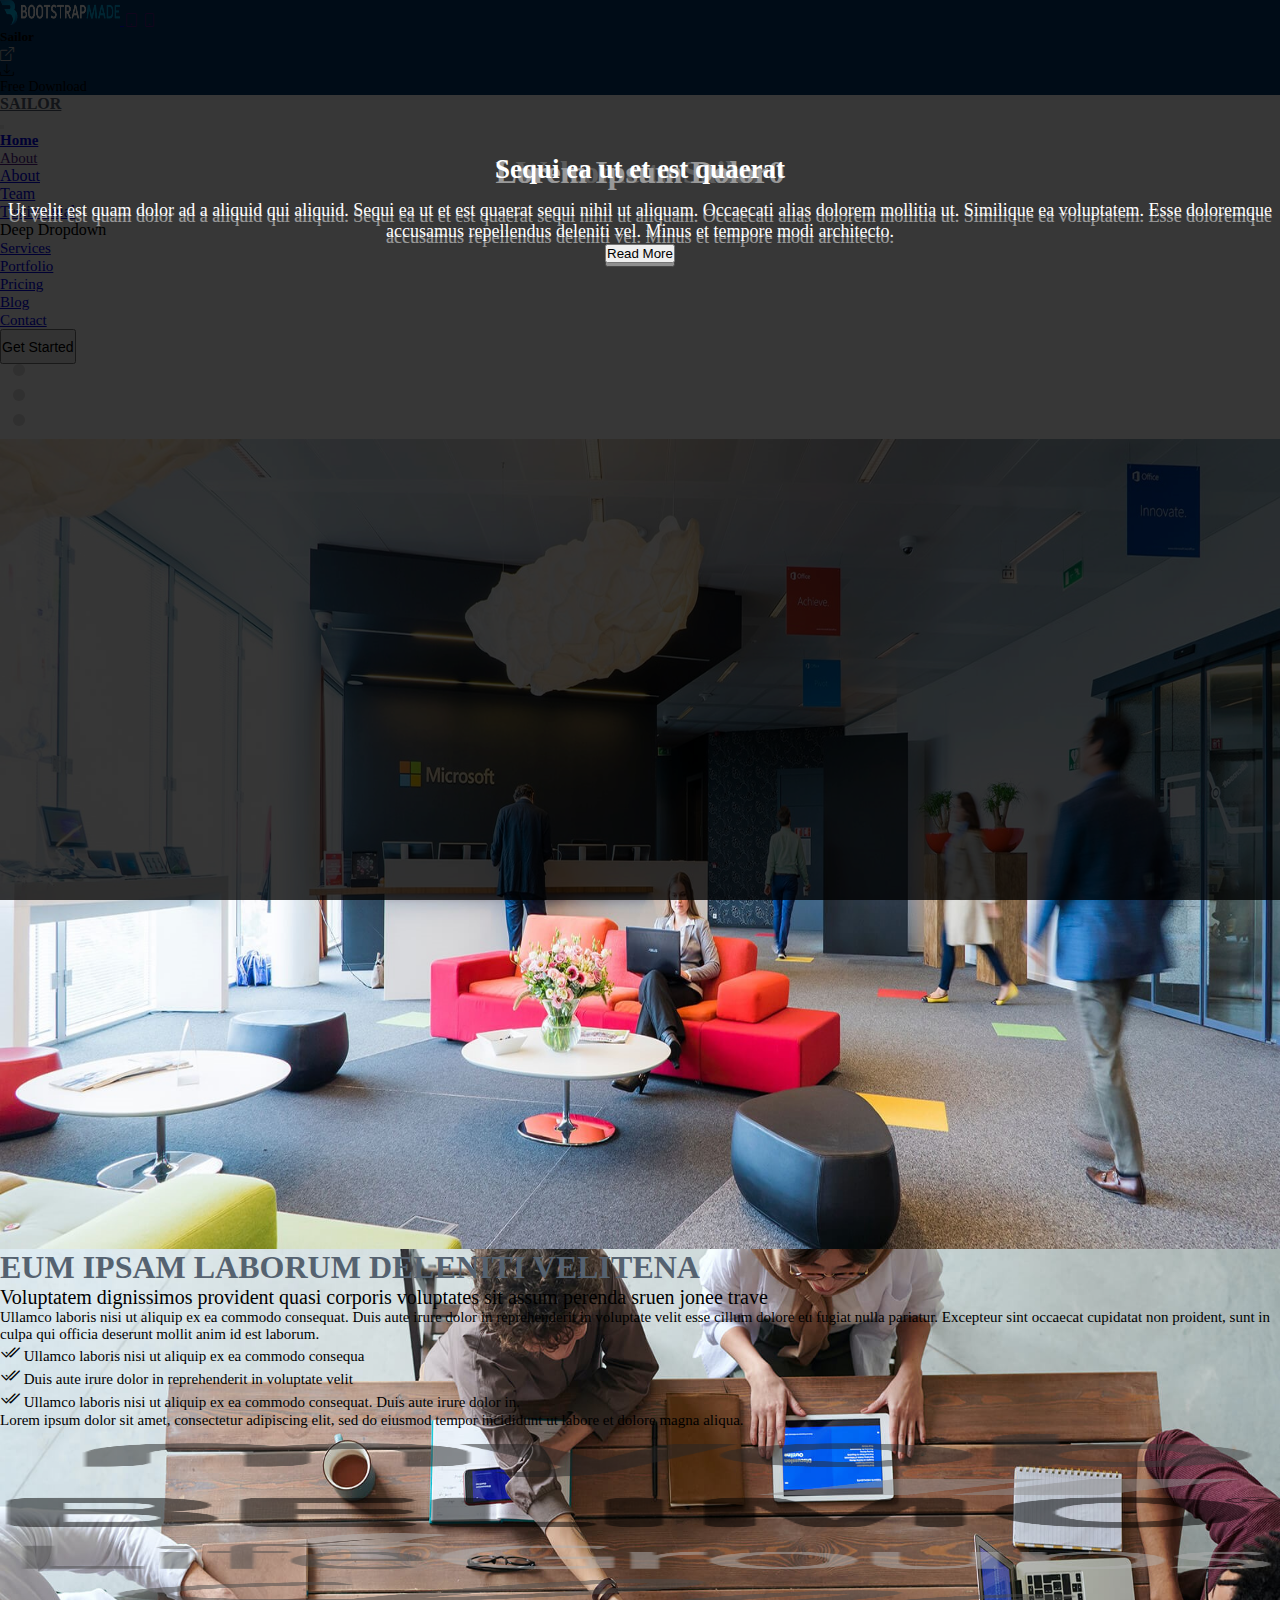
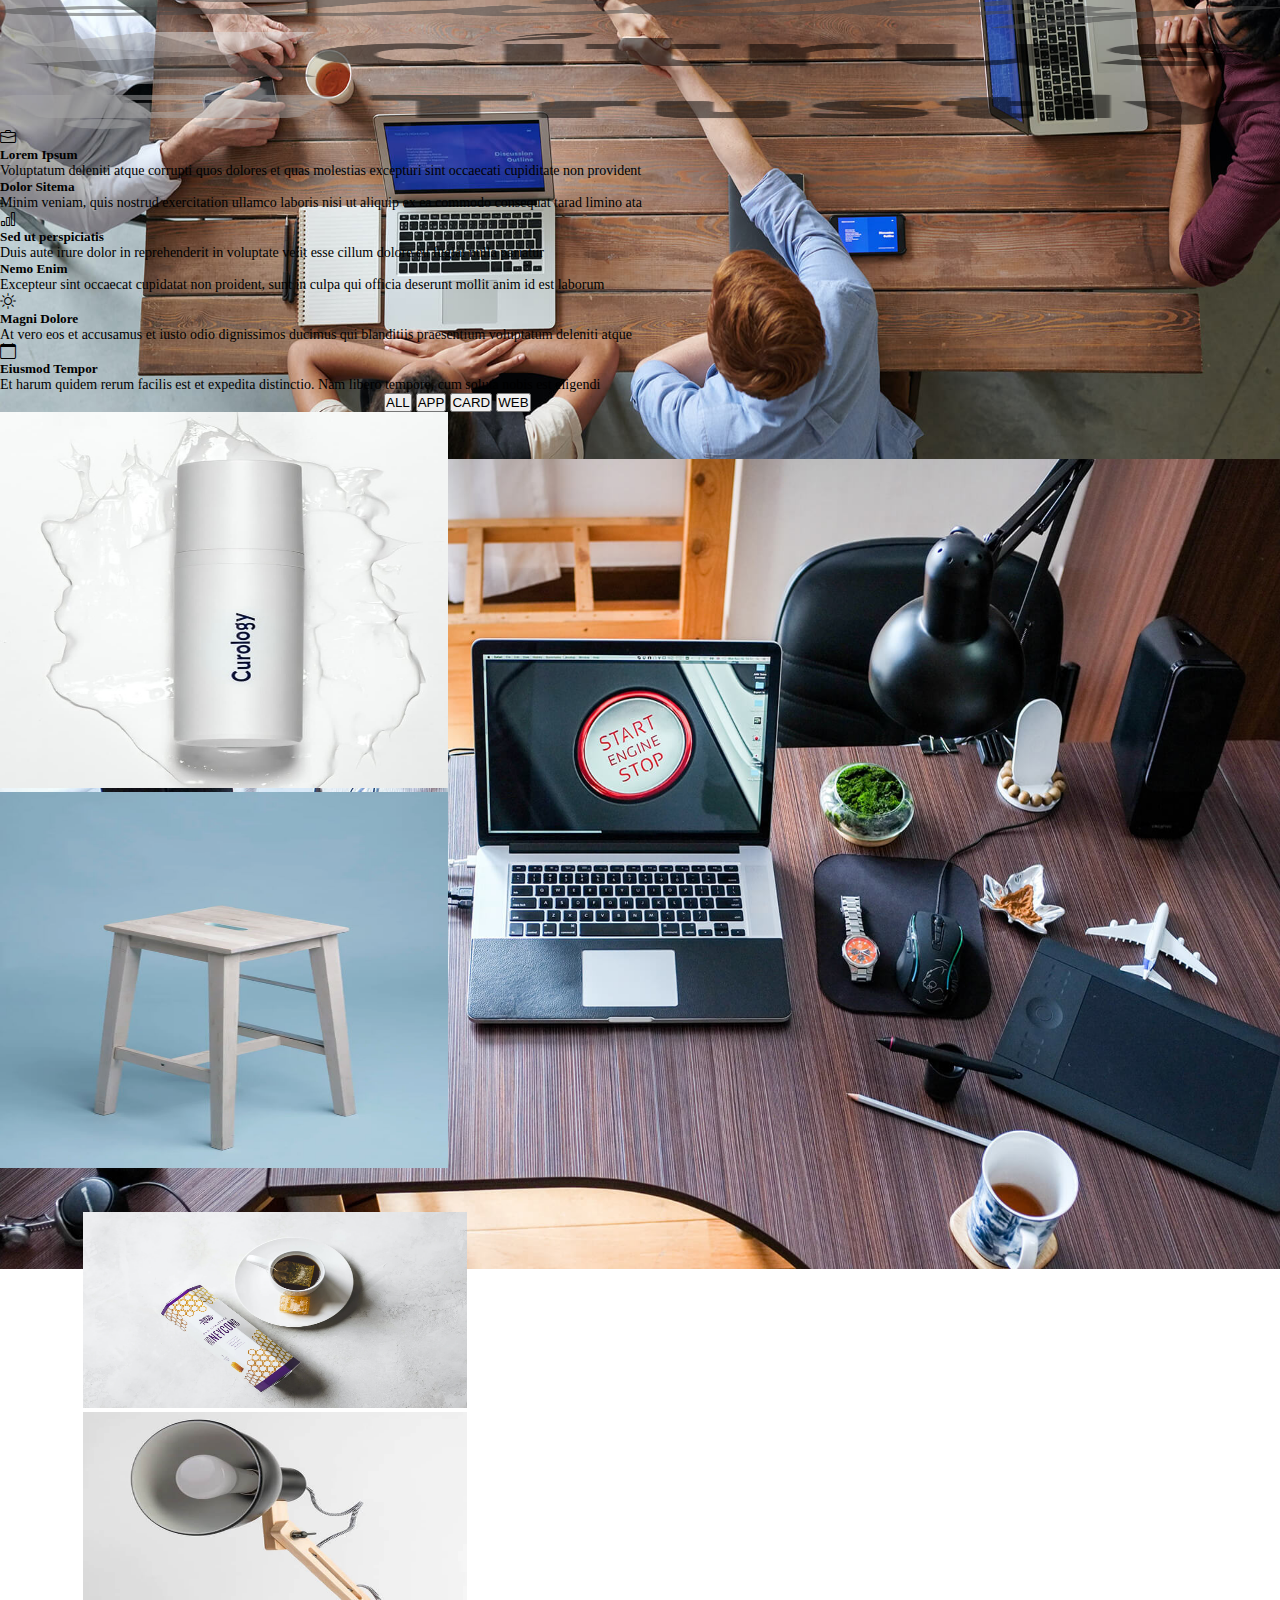
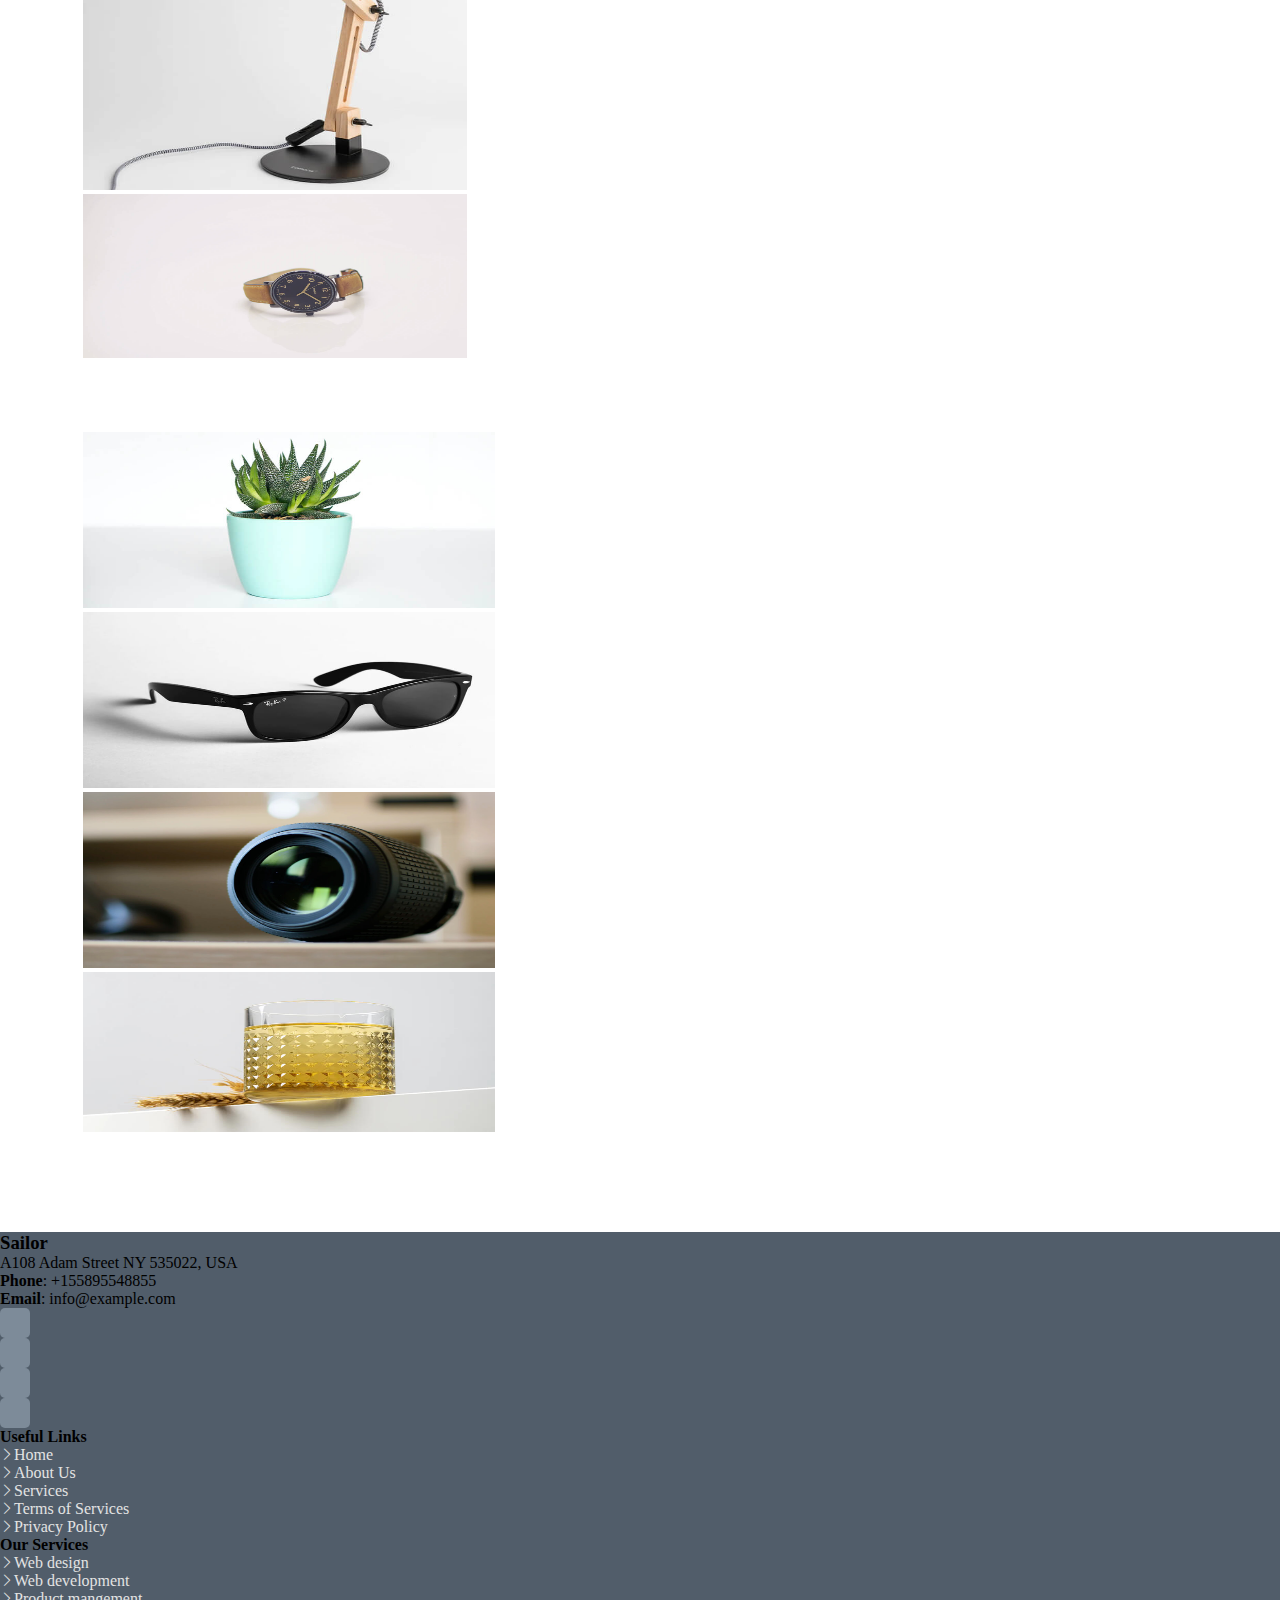
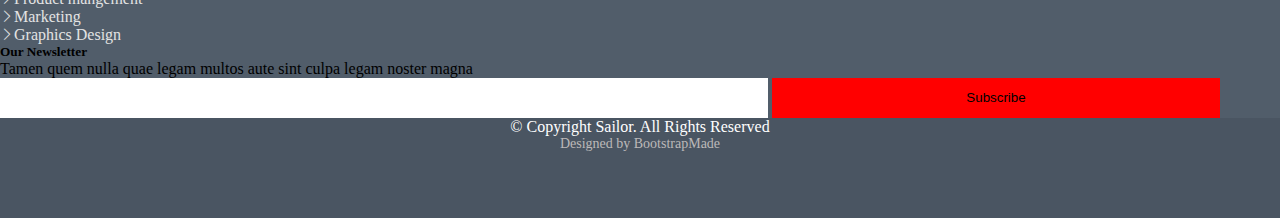
<file: index.html>
<!doctype html>
<html lang="en">

<head>
    <meta charset="utf-8">
    <meta name="viewport" content="width=device-width, initial-scale=1">
    <title>Sailor</title>
    <link rel="stylesheet" href="style.css">
    <link href="https://unpkg.com/aos@2.3.1/dist/aos.css" rel="stylesheet">
    <link href="https://cdn.jsdelivr.net/npm/bootstrap@5.3.2/dist/css/bootstrap.min.css" rel="stylesheet"
        integrity="sha384-T3c6CoIi6uLrA9TneNEoa7RxnatzjcDSCmG1MXxSR1GAsXEV/Dwwykc2MPK8M2HN" crossorigin="anonymous">
    <link rel="stylesheet" href="https://cdn.jsdelivr.net/npm/bootstrap-icons@1.11.3/font/bootstrap-icons.min.css">
    <link rel="stylesheet" href="https://cdnjs.cloudflare.com/ajax/libs/font-awesome/6.4.0/css/all.min.css"
        integrity="sha512-iecdLmaskl7CVkqkXNQ/ZH/XLlvWZOJyj7Yy7tcenmpD1ypASozpmT/E0iPtmFIB46ZmdtAc9eNBvH0H/ZpiBw=="
        crossorigin="anonymous" referrerpolicy="no-referrer">

</head>

<body>
    <!-- header -->
    <div class="container-fluid w-100 c1" id="header_div">
        <div class="row">
            <div class="col-md-3 col-sm-2 d-flex">
                <a href="#" class="navbar-brand mt-1">
                    <img src="./Media/logo.png" height="25px" width="120px" alt="">
                </a>
                <a href="" class="ms-3 mt-1 text-decoration-none text-light icon active"><i class="fa-solid fa-desktop"
                        style="font-size: 14px"></i></a>
                <a href="" class="ms-3 mt-1 text-decoration-none text-light icon"><i class="bi bi-tablet"
                        style="font-size: 14px"></i></a>
                <a href="" class="ms-3 mt-1 text-decoration-none text-light icon"><i class="bi bi-phone"
                        style="font-size: 14px"></i></a>
            </div>
            <div class="col-7 d-flex">
                <h5 class="text-light mt-1 mb-1 m-auto">Sailor</h5>
                <i class="bi bi-box-arrow-up-right mt-1 mb-1" style="color: rgb(199, 196, 196); font-size:14px"></i>
            </div>
            <div class="col-md-2 col-3 font-weight-bold bg-info d-flex text-light justify-content-center align-items-center"
                style="font-size:14px">
                <i class="bi bi-download"></i>
                <p class="p1 m-1">Free Download</p>
            </div>
        </div>
    </div>

    <!-- navbar -->
    <nav class="navbar navbar-expand-lg bg-light" id="nav_1">
        <div class="container-fluid">
            <a href="#" class="navbar-brand ms-3" style="color:#556270;">
                <h4>SAILOR</h4>
            </a>
            <button class="navbar-toggler" type="button" data-bs-toggle="collapse" data-bs-target="#navbarId">
                <span class="navbar-toggler-icon"></span>
            </button>
            <div class="navbar navbar-collapse" id="navbarId">
                <ul class="navbar-nav ms-lg-auto ms-md-0  mb-2 mb-lg-0" id="nav1">
                    <li class="nav-item">
                        <a href="#" class="nav-link text-danger" style="font-size:15px; font-weight:bold">Home</a>
                    </li>
                    <li class="nav-item">
                        <div class="dropdown">
                            <a href="" data-bs-toggle="dropdown" class="nav-link dropdown-toggle"
                                style="font-size:15px;">About</a>
                            <ul class="dropdown-menu">
                                <li class="dropdown-item"><a href="about.html"
                                        class="text-decoration-none text-dark">About</a></li>
                                <li class="dropdown-item"><a href="team.html"
                                        class="text-decoration-none text-dark">Team</a></li>
                                <li class="dropdown-item"><a href="testimonial.html"
                                        class="text-decoration-none text-dark">Testimonial</a>
                                </li>
                                <li class="dropdown-item d1">Deep Dropdown
                                    <i class="fa-solid fa-angle-down"></i>
                                    <ul class="ul_dropdown">
                                        <li class="dropdown-item">Deep Dropdown 1</li>
                                        <li class="dropdown-item">Deep Dropdown 2</li>
                                        <li class="dropdown-item">Deep Dropdown 3</li>
                                        <li class="dropdown-item">Deep Dropdown 4</li>
                                    </ul>
                                </li>
                            </ul>
                        </div>
                    </li>
                    <li class="nav-item">
                        <a href="services.html" class="nav-link" style="font-size:15px;">Services</a>
                    </li>
                    <li class="nav-item">
                        <a href="portfolio.html" class="nav-link" style="font-size:15px;">Portfolio</a>
                    </li>
                    <li class="nav-item">
                        <a href="pricing.html" class="nav-link" style="font-size:15px;">Pricing</a>
                    </li>
                    <li class="nav-item">
                        <a href="blog.html" class="nav-link" style="font-size:15px;">Blog</a>
                    </li>
                    <li class="nav-item">
                        <a href="contact.html" class="nav-link" style="font-size:15px;">Contact</a>
                    </li>
                    <li class="nav-item me-5">
                        <button class="btn btn-danger" style="height: 35px; font-size:14px">Get Started</button>
                    </li>
                </ul>
            </div>
        </div>
    </nav>

    <!-- carousel-slider -->
    <div id="carouselid" class="carousel slide">
        <div class="carousel-indicators" id="carousel_id">
            <div type="button" data-bs-target="#carouselid" data-bs-slide-to="0" class="active"></div>
            <div type="button" data-bs-target="#carouselid" data-bs-slide-to="1">
            </div>
            <div type="button" data-bs-target="#carouselid" data-bs-slide-to="2">
            </div>
        </div>

        <div class="carousel-inner slider_img">
            <div class="carousel-item active">
                <img src="./Media/10001.jpg" class="d-block w-100" alt="" height="100%" width="100%">
                <div class="content_1">
                    <h1>Welcome to Sailor</h1>
                    <p class="m-5" style="font-size: 18px;">Ut velit est quam dolor ad a aliquid qui aliquid. Sequi ea
                        ut et est quaerat sequi
                        nihil ut
                        aliquam. Occaecati alias
                        dolorem mollitia ut. Similique ea voluptatem. Esse doloremque accusamus repellendus deleniti
                        vel. Minus et tempore modi
                        architecto.</p>
                    <button class="btn btn-danger">Read More</button>
                </div>
            </div>
            <div class="carousel-item">
                <img src="./Media/10002.jpg" class="d-block w-100" alt="" height="100%" width="100%">
                <div class="content_1">
                    <h1>Lorem Ipsum Dolor0</h1>
                    <p class="m-5" style="font-size: 18px;">Ut velit est quam dolor ad a aliquid qui aliquid. Sequi ea
                        ut et est quaerat sequi
                        nihil ut
                        aliquam. Occaecati alias
                        dolorem mollitia ut. Similique ea voluptatem. Esse doloremque accusamus repellendus deleniti
                        vel. Minus et tempore modi
                        architecto.</p>
                    <button class="btn btn-danger">Read More</button>
                </div>
            </div>
            <div class="carousel-item">
                <img src="./Media/10003.jpg" class="d-block w-100" alt="" height="100%" width="100%">
                <div class="content_1" style="font-size: 18px;">
                    <h2>Sequi ea ut et est quaerat</h2>
                    <p class="m-5">Ut velit est quam dolor ad a aliquid qui aliquid. Sequi ea ut et est quaerat
                        sequi
                        nihil ut
                        aliquam. Occaecati alias
                        dolorem mollitia ut. Similique ea voluptatem. Esse doloremque accusamus repellendus deleniti
                        vel. Minus et tempore modi
                        architecto.</p>
                    <button class="btn btn-danger">Read More</button>
                </div>
            </div>
        </div>

    </div>

    <!-- about -->
    <div class="container-fluid">
        <div class="row">
            <div class="p-5 pb-0 col-md-6 col-12 col-sm-12">
                <h1 style="color:#556270;">EUM IPSAM LABORUM DELENITI VELITENA</h1>
                <p style="font-size: 20px">Voluptatem dignissimos provident quasi corporis voluptates sit assum perenda
                    sruen jonee trave</p>
            </div>
            <div class="p-5 col-md-6 col-12 col-sm-12">
                <p style="font-size:15px">
                    Ullamco laboris nisi ut aliquip ex ea commodo consequat. Duis aute irure dolor in reprehenderit in
                    voluptate velit esse
                    cillum dolore eu fugiat nulla pariatur. Excepteur sint occaecat cupidatat non proident, sunt in
                    culpa
                    qui officia
                    deserunt mollit anim id est laborum.
                </p>
                <p style="font-size: 15px"><i class="bi bi-check2-all text-danger" style="font-size: 20px;"></i>
                    Ullamco laboris nisi ut aliquip ex ea commodo consequa
                </p>
                <p style="font-size: 15px">
                    <i class="bi bi-check2-all text-danger" style="font-size: 20px;"></i>
                    Duis aute irure dolor in reprehenderit in voluptate velit
                </p>
                <p style="font-size: 15px">
                    <i class="bi bi-check2-all text-danger" style="font-size: 20px;"></i>
                    Ullamco laboris nisi ut aliquip ex ea commodo consequat. Duis aute irure
                    dolor in.
                </p>
                <p style="font-size:15px">Lorem ipsum dolor sit amet, consectetur adipiscing elit, sed do eiusmod tempor
                    incididunt ut labore
                    et
                    dolore magna
                    aliqua.</p>
            </div>
        </div>
    </div>

    <!-- other logo -->
    <div class="container-fluid">
        <div class="row p-5" class="ic_1">
            <div class="col-12 col-sm-6 col-md-2 pt-2 pb-2 ic1">
                <img src="./Media/1.png" height="100%" width="100%" alt="">
            </div>
            <div class="col-12 col-sm-6 col-md-2 pt-2 pb-2 ic1">
                <img src="./Media/2.png" height="100%" width="100%" alt="">
            </div>
            <div class="col-12 col-sm-6 col-md-2 pt-2 pb-2 ic1">
                <img src="./Media/3.png" height="100%" width="100%" alt="">
            </div>
            <div class="col-12 col-sm-6 col-md-2 pt-2 pb-2 ic1">
                <img src="./Media/4.png" height="100%" width="100%" alt="">
            </div>
            <div class="col-12 col-sm-6 col-md-2 pt-2 pb-2 ic1">
                <img src="./Media/5.png" height="100%" width="100%" alt="">
            </div>
            <div class="col-12 col-sm-6 col-md-2 pt-2 pb-2 ic1">
                <img src="./Media/6.png" height="100%" width="100%" alt="">
            </div>
        </div>
    </div>

    <!-- services -->
    <div class="container-fluid mt-5">
        <div class="row d-flex">
            <div class="s1 col-10 col-sm-10 p-3 col-md-5 col-lg-5 me-5 ms-sm-5 ms-4 bg-light d-flex">
                <div class="h-100 ms-4 d-flex justify-content-center align-items-center" style="width: 4%;">
                    <i class="bi bi-briefcase display-4 text-danger"></i>
                </div>
                <div class="ms-5">
                    <h5>Lorem Ipsum</h5>
                    <p style="font-size: 14px;">Voluptatum deleniti atque corrupti quos dolores et quas molestias
                        excepturi sint occaecati
                        cupiditate
                        non provident</p>
                </div>
            </div>
            <div
                class="s1 col-10 col-sm-10 p-3 col-md-5 col-lg-5 ms-lg-5 ms-md-3 mt-5 ms-4 ms-sm-5 mt-md-0 mt-sm-5 bg-light d-flex">
                <div class="h-100 ms-4 d-flex justify-content-center align-items-center" style="width: 4%;">
                    <i class="fa-regular fa-square-check display-4 text-danger"></i>
                </div>
                <div class="ms-5">
                    <h5>Dolor Sitema</h5>
                    <p style="font-size: 14px;">Minim veniam, quis nostrud exercitation ullamco laboris nisi ut aliquip
                        ex ea commodo consequat tarad limino ata</p>
                </div>
            </div>
        </div>
    </div>
    <div class="container-fluid mt-5">
        <div class="row d-flex">
            <div class="s1 col-10 col-sm-10 p-3 col-md-5 col-lg-5 me-5 ms-sm-5 ms-4 bg-light d-flex">
                <div class="h-100 ms-4 d-flex justify-content-center align-items-center" style="width: 4%;">
                    <i class="bi bi-bar-chart display-4 text-danger"></i>
                </div>
                <div class="ms-5">
                    <h5>Sed ut perspiciatis</h5>
                    <p style="font-size: 14px;">Duis aute irure dolor in reprehenderit in voluptate velit esse cillum
                        dolore eu fugiat nulla pariatur</p>
                </div>
            </div>
            <div
                class="s1 col-10 col-sm-10 p-3 col-md-5 col-lg-5 ms-lg-5 ms-md-3 ms-4 ms-sm-5 mt-md-0 mt-5 mt-sm-5 bg-light d-flex">
                <div class="h-100 ms-4 d-flex justify-content-center align-items-center" style="width: 4%;">
                    <i class="fa-regular fa-square-check display-4 text-danger"></i>
                </div>
                <div class="ms-5">
                    <h5>Nemo Enim</h5>
                    <p style="font-size: 14px;">Excepteur sint occaecat cupidatat non proident, sunt in culpa qui
                        officia deserunt mollit anim id est laborum</p>
                </div>
            </div>
        </div>
    </div>
    <div class="container-fluid mt-5">
        <div class="row d-flex">
            <div class="s1 col-10 col-sm-10 p-3 col-md-5 col-lg-5 me-5 ms-sm-5 ms-4 bg-light d-flex">
                <div class="h-100 ms-4 d-flex justify-content-center align-items-center" style="width: 4%;">
                    <i class="bi bi-brightness-high display-4 text-danger"></i>
                </div>
                <div class="ms-5">
                    <h5>Magni Dolore</h5>
                    <p style="font-size: 14px;">At vero eos et accusamus et iusto odio dignissimos ducimus qui
                        blanditiis praesentium voluptatum deleniti atque</p>
                </div>
            </div>
            <div
                class="s1 col-10 col-sm-10 p-3 ms-4 mt-5 col-md-5 col-lg-5 ms-lg-5 ms-md-3 ms-sm-5 mt-md-0 mt-sm-5 bg-light d-flex">
                <div class="h-100 ms-4 d-flex justify-content-center align-items-center" style="width: 4%;">
                    <i class="bi bi-calendar display-4 text-danger"></i>
                </div>
                <div class="ms-5">
                    <h5>Eiusmod Tempor</h5>
                    <p style="font-size: 14px;">Et harum quidem rerum facilis est et expedita distinctio. Nam libero
                        tempore, cum soluta nobis est eligendi</p>
                </div>
            </div>
        </div>
    </div>

    <!-- portfolio -->
    <div class="mt-5 mb-5 d-flex justify-content-center align-items-center" style="width: 40%;margin:auto">
        <button class="btn btn-danger">ALL</button>
        <button class="btn btn-light ms-3">APP</button>
        <button class="btn btn-light ms-3">CARD</button>
        <button class="btn btn-light ms-3">WEB</button>
    </div>
    <div class="container-fluid w-100 d-md-flex ps-5" id="port_img">
        <div class="p1_img image1">
            <img src="./Media/11.jpg" height="47%" width="100%" alt="">
            <img src="./Media/14.jpg" height="47%" class="mt-4" width="100%" alt="">
        </div>
        <div class="p2_img image1">
            <img src="./Media/12.jpg" height="24%" width="100%" alt="">
            <img src="./Media/15.jpg" height="46%" class="mt-4" width="100%" alt="">
            <img src="./Media/18.jpg" height="20%" width="100%" class="mt-3 mb-5" alt="">
        </div>
        <div class="p3_img mb-5">
            <img src="./Media/13.jpg" height="22%" width="92%" alt="">
            <img src="./Media/16.jpg" height="22%" width="92%" class="mt-4" alt="">
            <img src="./Media/17.jpg" height="22%" width="92%" class="mt-4" alt="">
            <img src="./Media/19.jpg" height="20%" width="92%" class="mt-4" alt="">
        </div>

    </div>

    <!-- footer -->
    <footer class="container-fluid" id="foot_1">
        <div class="row" id="foot_2" style="background-color: #515D6A;">
            <div class="col-sm-12 col-md-6 col-lg-3 f1 p-5 text-light">
                <h3 class="font-weight-bold">Sailor</h3>
                <p style="width: 60%">A108 Adam Street
                    NY 535022, USA</p>
                <p class="p3"><b>Phone</b>: +155895548855
                    <br>
                    <b>Email</b>: info@example.com
                </p>
                <div class="d-flex">
                    <div class="icon_1">
                        <i class="fa-brands fa-twitter"></i>
                    </div>
                    <div class="icon_1">
                        <i class="fa-brands fa-facebook"></i>
                    </div>
                    <div class="icon_1">
                        <i class="fa-brands fa-instagram"></i>
                    </div>
                    <div class="icon_1">
                        <i class="fa-brands fa-linkedin"></i>
                    </div>
                </div>
            </div>
            <div class="col-sm-12 col-md-6 col-lg-2 f2 d-flex">
                <div class="col-12 text-light pt-5 pb-5">
                    <b class="font-weight-bold ms-4">Useful Links</b>

                    <ul type="none" class="font-weight-normal mt-2 u1">
                        <li class="mb-2"><i class="bi bi-chevron-right" style="font-size: 14px"></i>Home</li>
                        <li class="mb-2"><i class="bi bi-chevron-right" style="font-size: 14px"></i>About Us</li>
                        <li class="mb-2"><i class="bi bi-chevron-right" style="font-size: 14px"></i>Services</li>
                        <li class="mb-2"><i class="bi bi-chevron-right" style="font-size: 14px"></i>Terms of Services
                        </li>
                        <li class="mb-2"><i class="bi bi-chevron-right" style="font-size: 14px"></i>Privacy Policy</li>
                    </ul>
                </div>
            </div>
            <div class="col-sm-12 col-md-6 col-lg-3 f3 d-flex">
                <div class="col-12 text-light pt-5 pb-5">
                    <b class="font-weight-bold ms-4">Our Services</b>

                    <ul type="none" class="font-weight-normal mt-2 u1">
                        <li class="mb-2"><i class="bi bi-chevron-right" style="font-size: 14px"></i>Web design</li>
                        <li class="mb-2"><i class="bi bi-chevron-right" style="font-size: 14px"></i>Web development</li>
                        <li class="mb-2"><i class="bi bi-chevron-right" style="font-size: 14px"></i>Product mangement
                        </li>
                        <li class="mb-2"><i class="bi bi-chevron-right" style="font-size: 14px"></i>Marketing
                        </li>
                        <li class="mb-2"><i class="bi bi-chevron-right" style="font-size: 14px"></i>Graphics Design</li>
                    </ul>
                </div>
            </div>
            <div class="col-sm-12 col-md-6 col-lg-3 f4 pb-5">
                <h5 class="text-light pt-5">Our Newsletter</h5>
                <p class="text-light p5">Tamen quem nulla quae legam multos aute sint culpa legam noster magna
                </p>
                <form action="" class="d-md-flex">
                    <input type="text" class="p-2" style="width: 60%; height: 40px; border: transparent">
                    <button class="text-light"
                        style="width: 35%; height: 40px; border: transparent; background-color: red;">Subscribe</button>
                </form>
            </div>
        </div>
    </footer>
    <footer class="footer2 pt-4">
        <p class="p6">© Copyright Sailor. All Rights Reserved
        <p class="p7">Designed by BootstrapMade</p>
        </p>
    </footer>
    <!-- back to top div 
    <div class="fixed_div btn btn-danger">
        <a href="#header_div" class="text-decoration-none text-light back-to-top">
            <i class="fa-solid fa-arrow-up"></i>
        </a>
    </div>-->
    <script src="https://cdn.jsdelivr.net/npm/bootstrap@5.3.2/dist/js/bootstrap.bundle.min.js"
        integrity="sha384-C6RzsynM9kWDrMNeT87bh95OGNyZPhcTNXj1NW7RuBCsyN/o0jlpcV8Qyq46cDfL"
        crossorigin="anonymous"></script>
    <script src="https://unpkg.com/aos@2.3.1/dist/aos.js"></script>


    <!-- Start of LiveChat (www.livechat.com) code -->
    <script>
        window.__lc = window.__lc || {};
        window.__lc.license = 17376771;
        ; (function (n, t, c) { function i(n) { return e._h ? e._h.apply(null, n) : e._q.push(n) } var e = { _q: [], _h: null, _v: "2.0", on: function () { i(["on", c.call(arguments)]) }, once: function () { i(["once", c.call(arguments)]) }, off: function () { i(["off", c.call(arguments)]) }, get: function () { if (!e._h) throw new Error("[LiveChatWidget] You can't use getters before load."); return i(["get", c.call(arguments)]) }, call: function () { i(["call", c.call(arguments)]) }, init: function () { var n = t.createElement("script"); n.async = !0, n.type = "text/javascript", n.src = "https://cdn.livechatinc.com/tracking.js", t.head.appendChild(n) } }; !n.__lc.asyncInit && e.init(), n.LiveChatWidget = n.LiveChatWidget || e }(window, document, [].slice))
    </script>
    <noscript><a href="https://www.livechat.com/chat-with/17376771/" rel="nofollow">Chat with us</a>, powered by <a
            href="https://www.livechat.com/?welcome" rel="noopener nofollow" target="_blank">LiveChat</a></noscript>
    <!-- End of LiveChat code -->




</body>

</html>
</file>
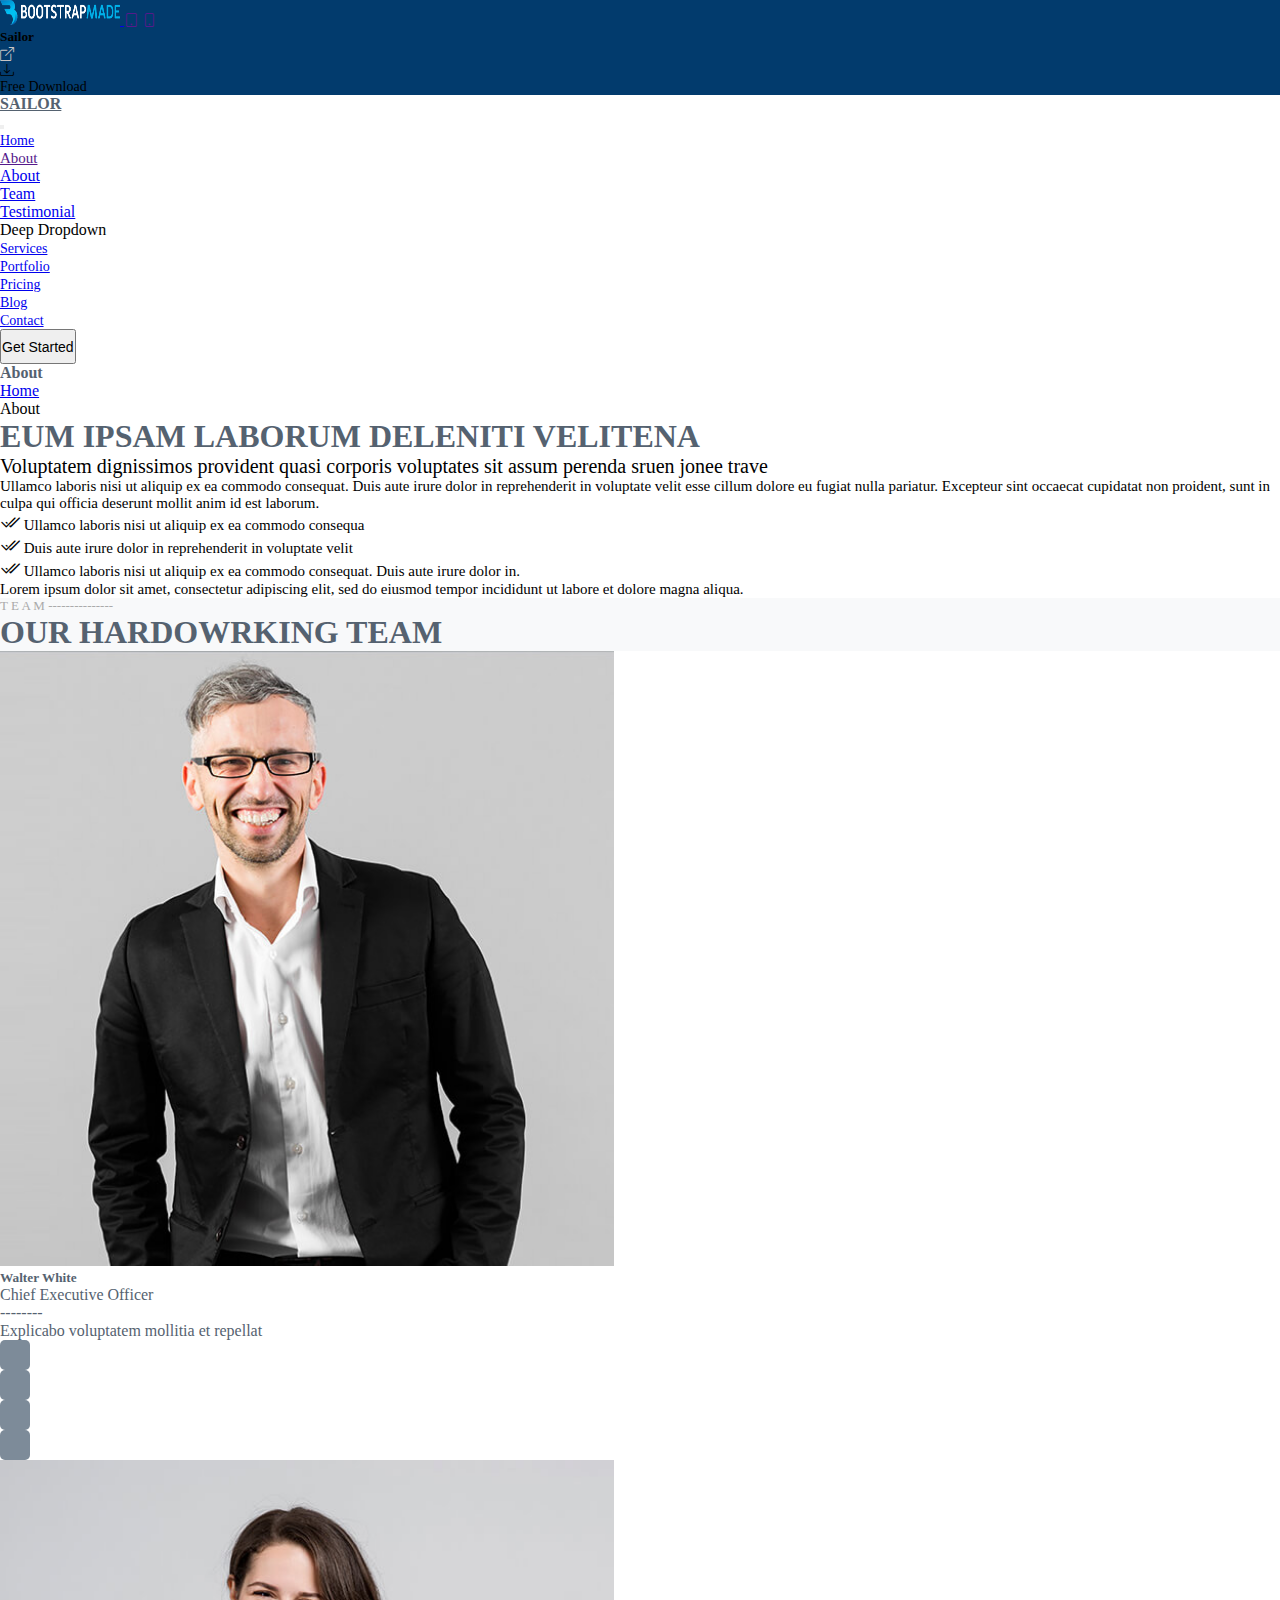
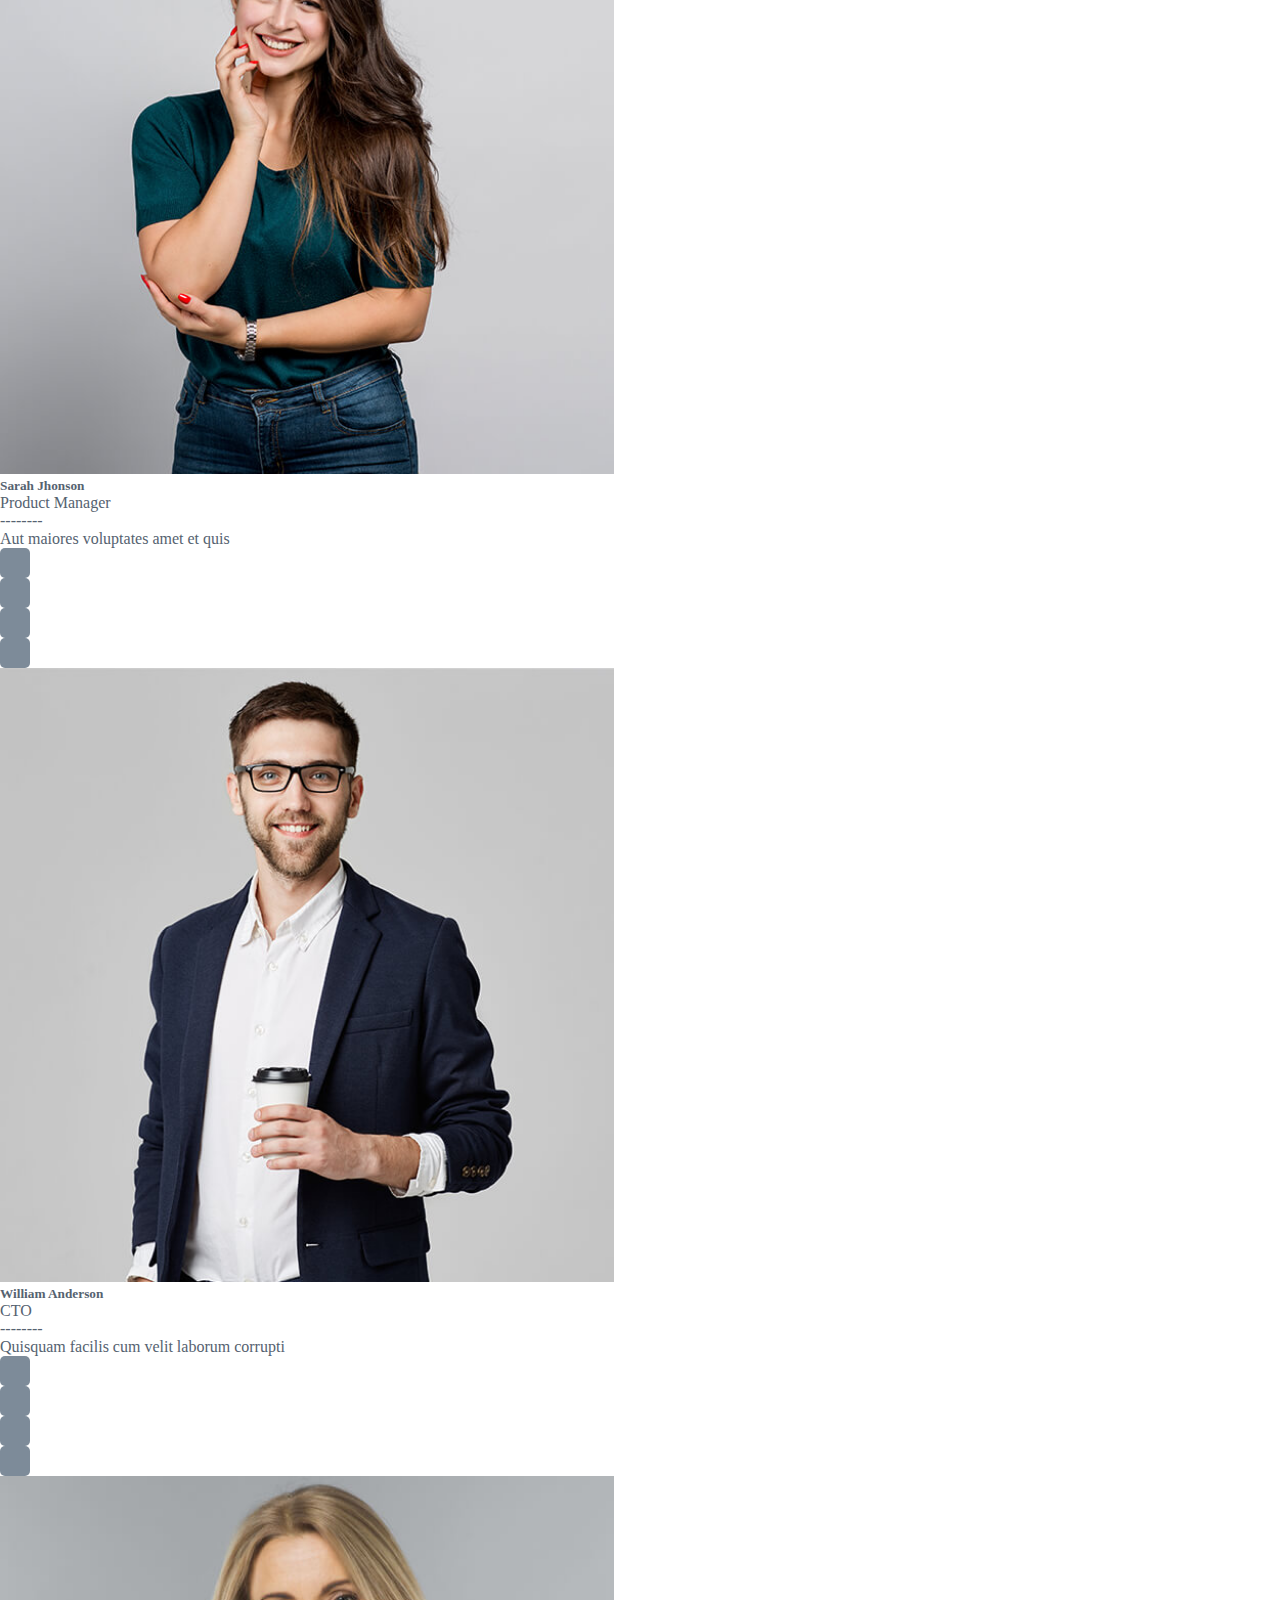
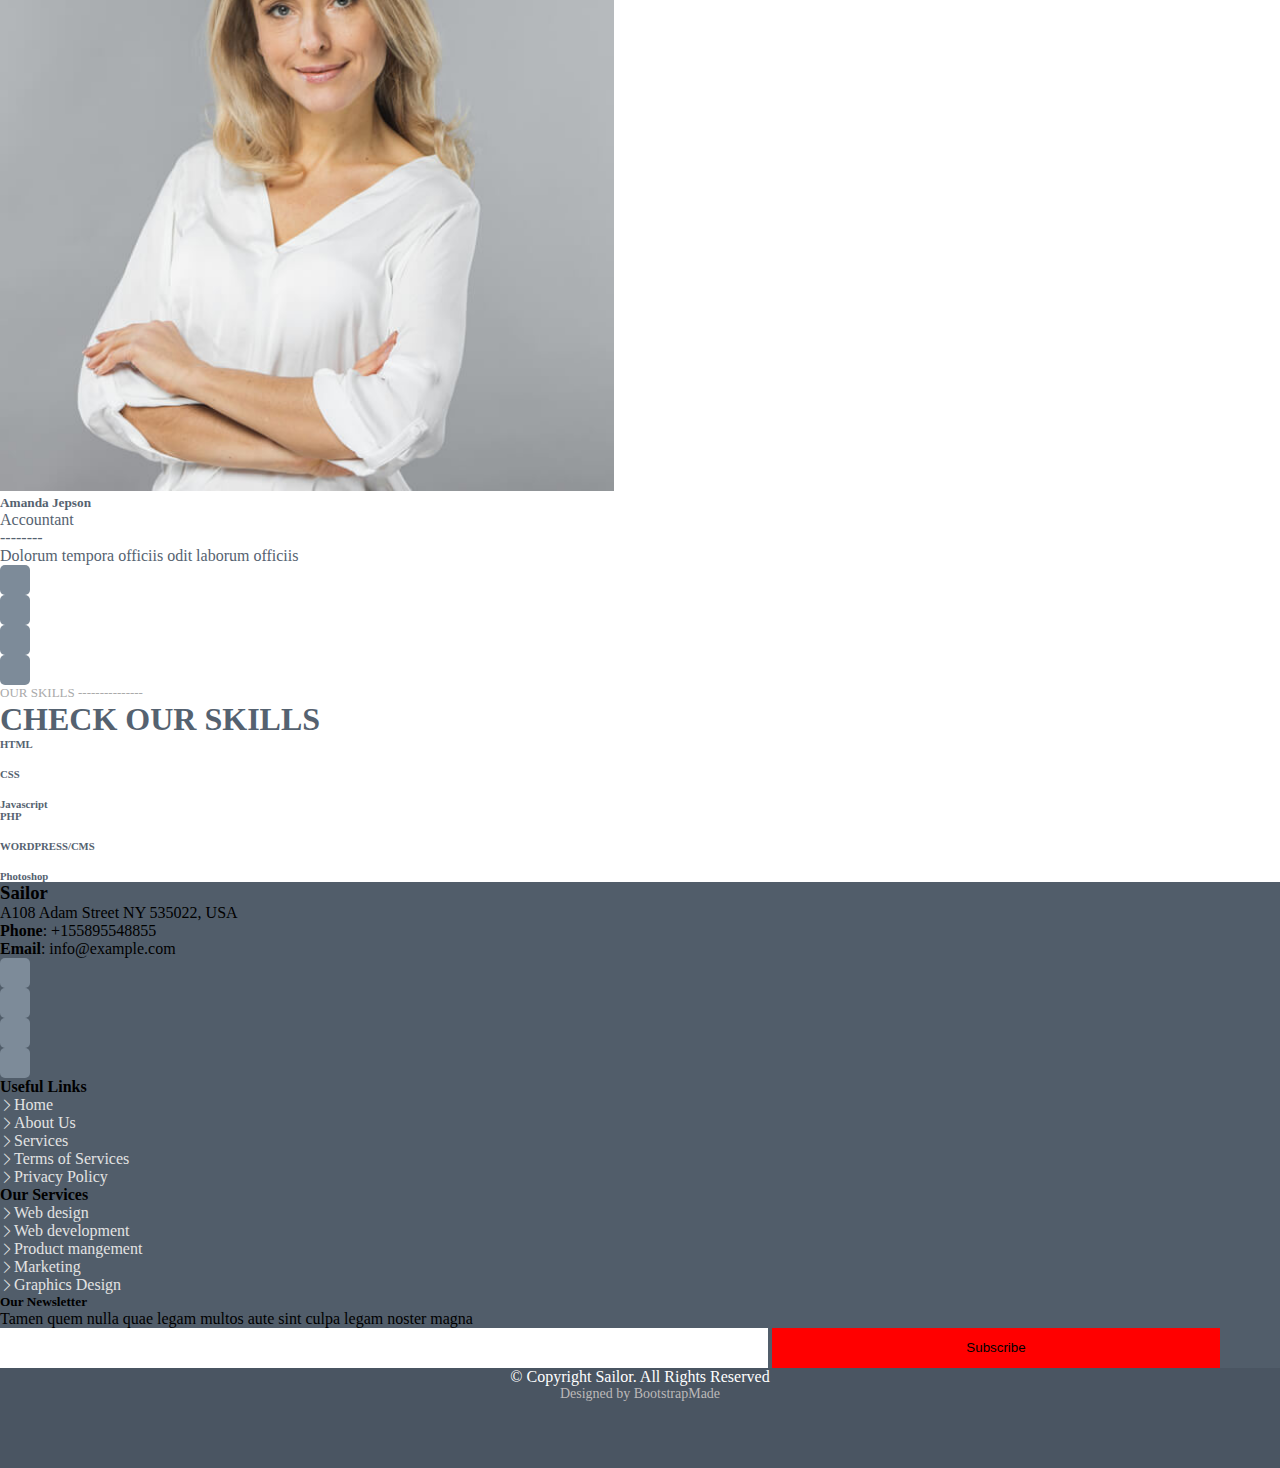
<file: about.html>
<!DOCTYPE html>
<html lang="en">

<head>
    <meta charset="utf-8">
    <meta name="viewport" content="width=device-width, initial-scale=1">
    <title>Sailor-About</title>
    <link rel="stylesheet" href="style.css">
    <link href="https://cdn.jsdelivr.net/npm/bootstrap@5.3.2/dist/css/bootstrap.min.css" rel="stylesheet"
        integrity="sha384-T3c6CoIi6uLrA9TneNEoa7RxnatzjcDSCmG1MXxSR1GAsXEV/Dwwykc2MPK8M2HN" crossorigin="anonymous">
    <link rel="stylesheet" href="https://cdn.jsdelivr.net/npm/bootstrap-icons@1.11.3/font/bootstrap-icons.min.css">
    <link rel="stylesheet" href="https://cdnjs.cloudflare.com/ajax/libs/font-awesome/6.4.0/css/all.min.css"
        integrity="sha512-iecdLmaskl7CVkqkXNQ/ZH/XLlvWZOJyj7Yy7tcenmpD1ypASozpmT/E0iPtmFIB46ZmdtAc9eNBvH0H/ZpiBw=="
        crossorigin="anonymous" referrerpolicy="no-referrer">
</head>

<body>
    <!-- header -->
    <div class="container-fluid w-100 c1">
        <div class="row">
            <div class="col-md-3 col-sm-2 d-flex">
                <a href="#" class="navbar-brand mt-1">
                    <img src="./Media/logo.png" height="25px" width="120px" alt="">
                </a>
                <a href="" class="ms-3 mt-1 text-decoration-none text-light icon active"><i class="fa-solid fa-desktop"
                        style="font-size: 14px"></i></a>
                <a href="" class="ms-3 mt-1 text-decoration-none text-light icon"><i class="bi bi-tablet"
                        style="font-size: 14px"></i></a>
                <a href="" class="ms-3 mt-1 text-decoration-none text-light icon"><i class="bi bi-phone"
                        style="font-size: 14px"></i></a>
            </div>
            <div class="col-7 d-flex">
                <h5 class="text-light mt-1 mb-1 m-auto">Sailor</h5>
                <i class="bi bi-box-arrow-up-right mt-1 mb-1" style="color: rgb(199, 196, 196); font-size:14px"></i>
            </div>
            <div class="col-md-2 col-3 font-weight-bold bg-info d-flex text-light justify-content-center align-items-center"
                style="font-size:14px">
                <i class="bi bi-download"></i>
                <p class="p1 m-1">Free Download</p>
            </div>
        </div>
    </div>
    <!-- navbar -->
    <nav class="navbar navbar-expand-lg bg-light" id="nav_1">
        <div class="container-fluid">
            <a href="#" class="navbar-brand ms-3" style="color:#556270;">
                <h4>SAILOR</h4>
            </a>
            <button class="navbar-toggler" type="button" data-bs-toggle="collapse" data-bs-target="#navbarId">
                <span class="navbar-toggler-icon"></span>
            </button>
            <div class="navbar navbar-collapse" id="navbarId">
                <ul class="navbar-nav ms-lg-auto ms-md-0  mb-2 mb-lg-0" id="nav1">
                    <li class="nav-item">
                        <a href="index.html" class="nav-link" style="font-size:14px; ">Home</a>
                    </li>
                    <li class="nav-item">
                        <div class="dropdown">
                            <a href="" data-bs-toggle="dropdown" class="nav-link dropdown-toggle"
                                style="font-size:15px;">About</a>
                            <ul class="dropdown-menu">
                                <li class="dropdown-item"><a href="about.html"
                                        class="text-decoration-none text-dark">About</a></li>
                                <li class="dropdown-item"><a href="team.html"
                                        class="text-decoration-none text-dark">Team</a></li>
                                <li class="dropdown-item"><a href="testimonial.html"
                                        class="text-decoration-none text-dark">Testimonial</a>
                                </li>
                                <li class="dropdown-item d1">Deep Dropdown
                                    <i class="fa-solid fa-angle-down"></i>
                                    <ul class="ul_dropdown">
                                        <li class="dropdown-item">Deep Dropdown 1</li>
                                        <li class="dropdown-item">Deep Dropdown 2</li>
                                        <li class="dropdown-item">Deep Dropdown 3</li>
                                        <li class="dropdown-item">Deep Dropdown 4</li>
                                    </ul>
                                </li>
                            </ul>
                        </div>
                    </li>
                    <li class="nav-item">
                        <a href="services.html" class="nav-link" style="font-size:14px;">Services</a>
                    </li>
                    <li class="nav-item">
                        <a href="portfolio.html" class="nav-link" style="font-size:14px;">Portfolio</a>
                    </li>
                    <li class="nav-item">
                        <a href="pricing.html" class="nav-link" style="font-size:14px;">Pricing</a>
                    </li>
                    <li class="nav-item">
                        <a href="blog.html" class="nav-link" style="font-size:14px;">Blog</a>
                    </li>
                    <li class="nav-item">
                        <a href="contact.html" class="nav-link" style="font-size:14px;">Contact</a>
                    </li>
                    <li class="nav-item me-5">
                        <button class="btn btn-danger" style="height: 35px; font-size:14px">Get Started</button>
                    </li>
                </ul>
            </div>
        </div>
    </nav>
    <!-- About heading -->
    <div class="container-fluid">
        <div class="row mt-3 bg-light">
            <div class="col-md-10 col-12 p-2 ps-5">
                <h4 style="color:#556270;">About</h4>
            </div>
            <div class="col-md-2 col-12 p-2 ps-5">
                <ol class="breadcrumb">
                    <li class="breadcrumb-item"><a href="index.html" class="text-danger text-decoration-none">Home</a>
                    </li>
                    <li class="breadcrumb-item active" aria-current="page">About</li>
                </ol>
            </div>
        </div>
    </div>

    <!-- about -->
    <div class="container-fluid">
        <div class="row">
            <div class="p-5 pb-0 col-md-6 col-12 col-sm-12">
                <h1 style="color:#556270;">EUM IPSAM LABORUM DELENITI VELITENA</h1>
                <p style="font-size: 20px">Voluptatem dignissimos provident quasi corporis voluptates sit assum perenda
                    sruen jonee trave</p>
            </div>
            <div class="p-5 col-md-6 col-12 col-sm-12">
                <p style="font-size:15px">
                    Ullamco laboris nisi ut aliquip ex ea commodo consequat. Duis aute irure dolor in reprehenderit in
                    voluptate velit esse
                    cillum dolore eu fugiat nulla pariatur. Excepteur sint occaecat cupidatat non proident, sunt in
                    culpa
                    qui officia
                    deserunt mollit anim id est laborum.
                </p>
                <p style="font-size: 15px"><i class="bi bi-check2-all text-danger" style="font-size: 20px;"></i>
                    Ullamco laboris nisi ut aliquip ex ea commodo consequa
                </p>
                <p style="font-size: 15px">
                    <i class="bi bi-check2-all text-danger" style="font-size: 20px;"></i>
                    Duis aute irure dolor in reprehenderit in voluptate velit
                </p>
                <p style="font-size: 15px">
                    <i class="bi bi-check2-all text-danger" style="font-size: 20px;"></i>
                    Ullamco laboris nisi ut aliquip ex ea commodo consequat. Duis aute irure
                    dolor in.
                </p>
                <p style="font-size:15px">Lorem ipsum dolor sit amet, consectetur adipiscing elit, sed do eiusmod tempor
                    incididunt ut labore
                    et
                    dolore magna
                    aliqua.</p>
            </div>
        </div>
    </div>

    <div class="container-fluid pb-5" style="background-color: #F8F9FA;">
        <div class="row">
            <div class="col-12 p-5">
                <p class="font-weight-bold" style="font-size: 13px; color:#AAAAAA;">T E A M
                    <i class="ms-2 text-danger fw-bold">---------------</i>
                </p>
                <h1 class="font-weight-bold" style="color:#556270;">OUR HARDOWRKING TEAM</h1>
            </div>
        </div>
        <div class="row p-2">
            <div class="col-md-5 p-3 col-10 ms-5 me-lg-5 me-md-0 me-5 d-flex pt-3" style="background-color:white;">
                <div class="h-100 img_div_1" style="width:60%;overflow:hidden">
                    <img src="./Media/t1.jpg" height="80%" width="80%" alt="">
                </div>
                <div class="ms-4">
                    <h5 style="color:#556270">Walter White</h5>
                    <p style="color:#556270">Chief Executive Officer<br>
                        -------- <br>Explicabo voluptatem mollitia et repellat
                    </p>
                    <div class="d-flex" style="width:90%;">
                        <div class="icon_1">
                            <i class="fa-brands fa-twitter"></i>
                        </div>
                        <div class="icon_1 ml-3">
                            <i class="fa-brands fa-facebook"></i>
                        </div>
                        <div class="icon_1 ml-3">
                            <i class="fa-brands fa-instagram"></i>
                        </div>
                        <div class="icon_1 ml-3">
                            <i class="fa-brands fa-linkedin"></i>
                        </div>
                    </div>
                </div>
            </div>
            <div class="col-md-5 p-3 mt-md-0 mt-3 col-10 ms-5 me-4 d-flex pt-3" style="background-color:white;">
                <div class="h-100 img_div_1" style="width:60%;overflow:hidden">
                    <img src="./Media/t2.jpg" height="80%" width="80%" alt="">
                </div>
                <div class="ms-4">
                    <h5 style="color:#556270">Sarah Jhonson</h5>
                    <p style="color:#556270">Product Manager<br>
                        -------- <br>Aut maiores voluptates amet et quis
                    </p>
                    <div class="d-flex" style="width:90%;">
                        <div class="icon_1">
                            <i class="fa-brands fa-twitter"></i>
                        </div>
                        <div class="icon_1 ml-3">
                            <i class="fa-brands fa-facebook"></i>
                        </div>
                        <div class="icon_1 ml-3">
                            <i class="fa-brands fa-instagram"></i>
                        </div>
                        <div class="icon_1 ml-3">
                            <i class="fa-brands fa-linkedin"></i>
                        </div>
                    </div>
                </div>
            </div>
        </div>
        <div class="row mt-3 p-2">
            <div class="col-md-5 p-3 col-10 ms-5 me-lg-5 me-md-0 me-5 d-flex pt-3" style="background-color:white;">
                <div class="h-100 img_div_1" style="width:60%;overflow:hidden">
                    <img src="./Media/t3.jpg" height="80%" width="80%" alt="">
                </div>
                <div class="ms-4">
                    <h5 style="color:#556270">William Anderson</h5>
                    <p style="color:#556270">CTO<br>
                        -------- <br>Quisquam facilis cum velit laborum corrupti
                    </p>
                    <div class="d-flex" style="width:90%;">
                        <div class="icon_1">
                            <i class="fa-brands fa-twitter"></i>
                        </div>
                        <div class="icon_1 ml-3">
                            <i class="fa-brands fa-facebook"></i>
                        </div>
                        <div class="icon_1 ml-3">
                            <i class="fa-brands fa-instagram"></i>
                        </div>
                        <div class="icon_1 ml-3">
                            <i class="fa-brands fa-linkedin"></i>
                        </div>
                    </div>
                </div>
            </div>
            <div class="col-md-5 p-3 col-10 mt-md-0 mt-3 ms-5 me-4 d-flex pt-3" style="background-color:white;">
                <div class="h-100 img_div_1" style="width:60%;overflow:hidden">
                    <img src="./Media/t4.jpg" height="80%" width="80%" alt="">
                </div>
                <div class="ms-4">
                    <h5 style="color:#556270">Amanda Jepson</h5>
                    <p style="color:#556270">Accountant<br>
                        -------- <br>Dolorum tempora officiis odit laborum officiis
                    </p>
                    <div class="d-flex" style="width:90%;">
                        <div class="icon_1">
                            <i class="fa-brands fa-twitter"></i>
                        </div>
                        <div class="icon_1 ml-3">
                            <i class="fa-brands fa-facebook"></i>
                        </div>
                        <div class="icon_1 ml-3">
                            <i class="fa-brands fa-instagram"></i>
                        </div>
                        <div class="icon_1 ml-3">
                            <i class="fa-brands fa-linkedin"></i>
                        </div>
                    </div>
                </div>
            </div>
        </div>
    </div>

    <div class="container-fluid">
        <div class="row">
            <div class="col-12 p-5">
                <p class="font-weight-bold" style="font-size: 13px; color:#AAAAAA;">OUR SKILLS
                    <i class="ms-2 text-danger fw-bold">---------------</i>
                </p>
                <h1 class="font-weight-bold" style="color:#556270;">CHECK OUR SKILLS</h1>
            </div>
        </div>
        <div class="row pb-5">
            <div class="col-md-5 col-10 me-5 ps-5">
                <h6 style="color:#556270">HTML</h6>
                <div class="progress">
                    <div class="w-100 bg-secondary progress-bar"></div>
                </div>
                <br>
                <h6 style="color:#556270">CSS</h6>
                <div class="progress">
                    <div class="bg-secondary progress-bar" style="width:90%"></div>
                </div>
                <br>
                <h6 style="color:#556270">Javascript</h6>
                <div class="progress">
                    <div class="bg-secondary progress-bar w-75"></div>
                </div>
            </div>
            <div class="col-md-5 col-10 ms-md-5 ms-4 mt-md-0 mt-4">
                <h6 class="ms-md-0 ms-2" style="color:#556270">PHP</h6>
                <div class="progress ms-md-0 ms-2">
                    <div class="bg-secondary progress-bar" style="width:80%"></div>
                </div>
                <br>
                <h6 class="ms-md-0 ms-2" style="color:#556270">WORDPRESS/CMS</h6>
                <div class="progress ms-md-0 ms-2">
                    <div class="bg-secondary progress-bar" style="width:90%"></div>
                </div>
                <br>
                <h6 class="ms-md-0 ms-2" style="color:#556270">Photoshop</h6>
                <div class="progress ms-md-0 ms-2">
                    <div class="bg-secondary progress-bar" style="width: 75%"></div>
                </div>
            </div>
        </div>
    </div>

    <!-- footer -->
    <footer class="container-fluid" id="foot_1">
        <div class="row" id="foot_2" style="background-color: #515D6A;">
            <div class="col-sm-12 col-md-6 col-lg-3 f1 p-5 text-light">
                <h3 class="font-weight-bold">Sailor</h3>
                <p style="width: 60%">A108 Adam Street
                    NY 535022, USA</p>
                <p class="p3"><b>Phone</b>: +155895548855
                    <br>
                    <b>Email</b>: info@example.com
                </p>
                <div class="d-flex">
                    <div class="icon_1">
                        <i class="fa-brands fa-twitter"></i>
                    </div>
                    <div class="icon_1">
                        <i class="fa-brands fa-facebook"></i>
                    </div>
                    <div class="icon_1">
                        <i class="fa-brands fa-instagram"></i>
                    </div>
                    <div class="icon_1">
                        <i class="fa-brands fa-linkedin"></i>
                    </div>
                </div>
            </div>
            <div class="col-sm-12 col-md-6 col-lg-2 f2 d-flex">
                <div class="col-12 text-light pt-5 pb-5">
                    <b class="font-weight-bold ms-4">Useful Links</b>

                    <ul type="none" class="font-weight-normal mt-2 u1">
                        <li class="mb-2"><i class="bi bi-chevron-right" style="font-size: 14px"></i>Home</li>
                        <li class="mb-2"><i class="bi bi-chevron-right" style="font-size: 14px"></i>About Us</li>
                        <li class="mb-2"><i class="bi bi-chevron-right" style="font-size: 14px"></i>Services</li>
                        <li class="mb-2"><i class="bi bi-chevron-right" style="font-size: 14px"></i>Terms of Services
                        </li>
                        <li class="mb-2"><i class="bi bi-chevron-right" style="font-size: 14px"></i>Privacy Policy</li>
                    </ul>
                </div>
            </div>
            <div class="col-sm-12 col-md-6 col-lg-3 f3 d-flex">
                <div class="col-12 text-light pt-5 pb-5">
                    <b class="font-weight-bold ms-4">Our Services</b>

                    <ul type="none" class="font-weight-normal mt-2 u1">
                        <li class="mb-2"><i class="bi bi-chevron-right" style="font-size: 14px"></i>Web design</li>
                        <li class="mb-2"><i class="bi bi-chevron-right" style="font-size: 14px"></i>Web development</li>
                        <li class="mb-2"><i class="bi bi-chevron-right" style="font-size: 14px"></i>Product mangement
                        </li>
                        <li class="mb-2"><i class="bi bi-chevron-right" style="font-size: 14px"></i>Marketing
                        </li>
                        <li class="mb-2"><i class="bi bi-chevron-right" style="font-size: 14px"></i>Graphics Design</li>
                    </ul>
                </div>
            </div>
            <div class="col-sm-12 col-md-6 col-lg-3 f4 pb-5">
                <h5 class="text-light pt-5">Our Newsletter</h5>
                <p class="text-light p5">Tamen quem nulla quae legam multos aute sint culpa legam noster magna
                </p>
                <form action="" class="d-md-flex">
                    <input type="text" class="p-2" style="width: 60%; height: 40px; border: transparent">
                    <button class="text-light"
                        style="width: 35%; height: 40px; border: transparent; background-color: red;">Subscribe</button>
                </form>
            </div>
        </div>
    </footer>
    <footer class="footer2 pt-4">
        <p class="p6">© Copyright Sailor. All Rights Reserved
        <p class="p7">Designed by BootstrapMade</p>
        </p>
    </footer>
    <!-- back to top div
    <div class="fixed_div btn btn-danger">
        <a href="" class="text-decoration-none text-light back-to-top">
            <i class="fa-solid fa-arrow-up"></i>
        </a>
    </div>-->
    <script src="https://cdn.jsdelivr.net/npm/bootstrap@5.3.2/dist/js/bootstrap.bundle.min.js"
        integrity="sha384-C6RzsynM9kWDrMNeT87bh95OGNyZPhcTNXj1NW7RuBCsyN/o0jlpcV8Qyq46cDfL"
        crossorigin="anonymous"></script>

    <!--  Start of LiveChat (www.livechat.com) code -->
    <script>
        window.__lc = window.__lc || {};
        window.__lc.license = 17376771;
        ; (function (n, t, c) { function i(n) { return e._h ? e._h.apply(null, n) : e._q.push(n) } var e = { _q: [], _h: null, _v: "2.0", on: function () { i(["on", c.call(arguments)]) }, once: function () { i(["once", c.call(arguments)]) }, off: function () { i(["off", c.call(arguments)]) }, get: function () { if (!e._h) throw new Error("[LiveChatWidget] You can't use getters before load."); return i(["get", c.call(arguments)]) }, call: function () { i(["call", c.call(arguments)]) }, init: function () { var n = t.createElement("script"); n.async = !0, n.type = "text/javascript", n.src = "https://cdn.livechatinc.com/tracking.js", t.head.appendChild(n) } }; !n.__lc.asyncInit && e.init(), n.LiveChatWidget = n.LiveChatWidget || e }(window, document, [].slice))
    </script>
    <noscript><a href="https://www.livechat.com/chat-with/17376771/" rel="nofollow">Chat with us</a>, powered by <a
            href="https://www.livechat.com/?welcome" rel="noopener nofollow" target="_blank">LiveChat</a></noscript>
    <!-- End of LiveChat code -->

</body>

</html>
</file>
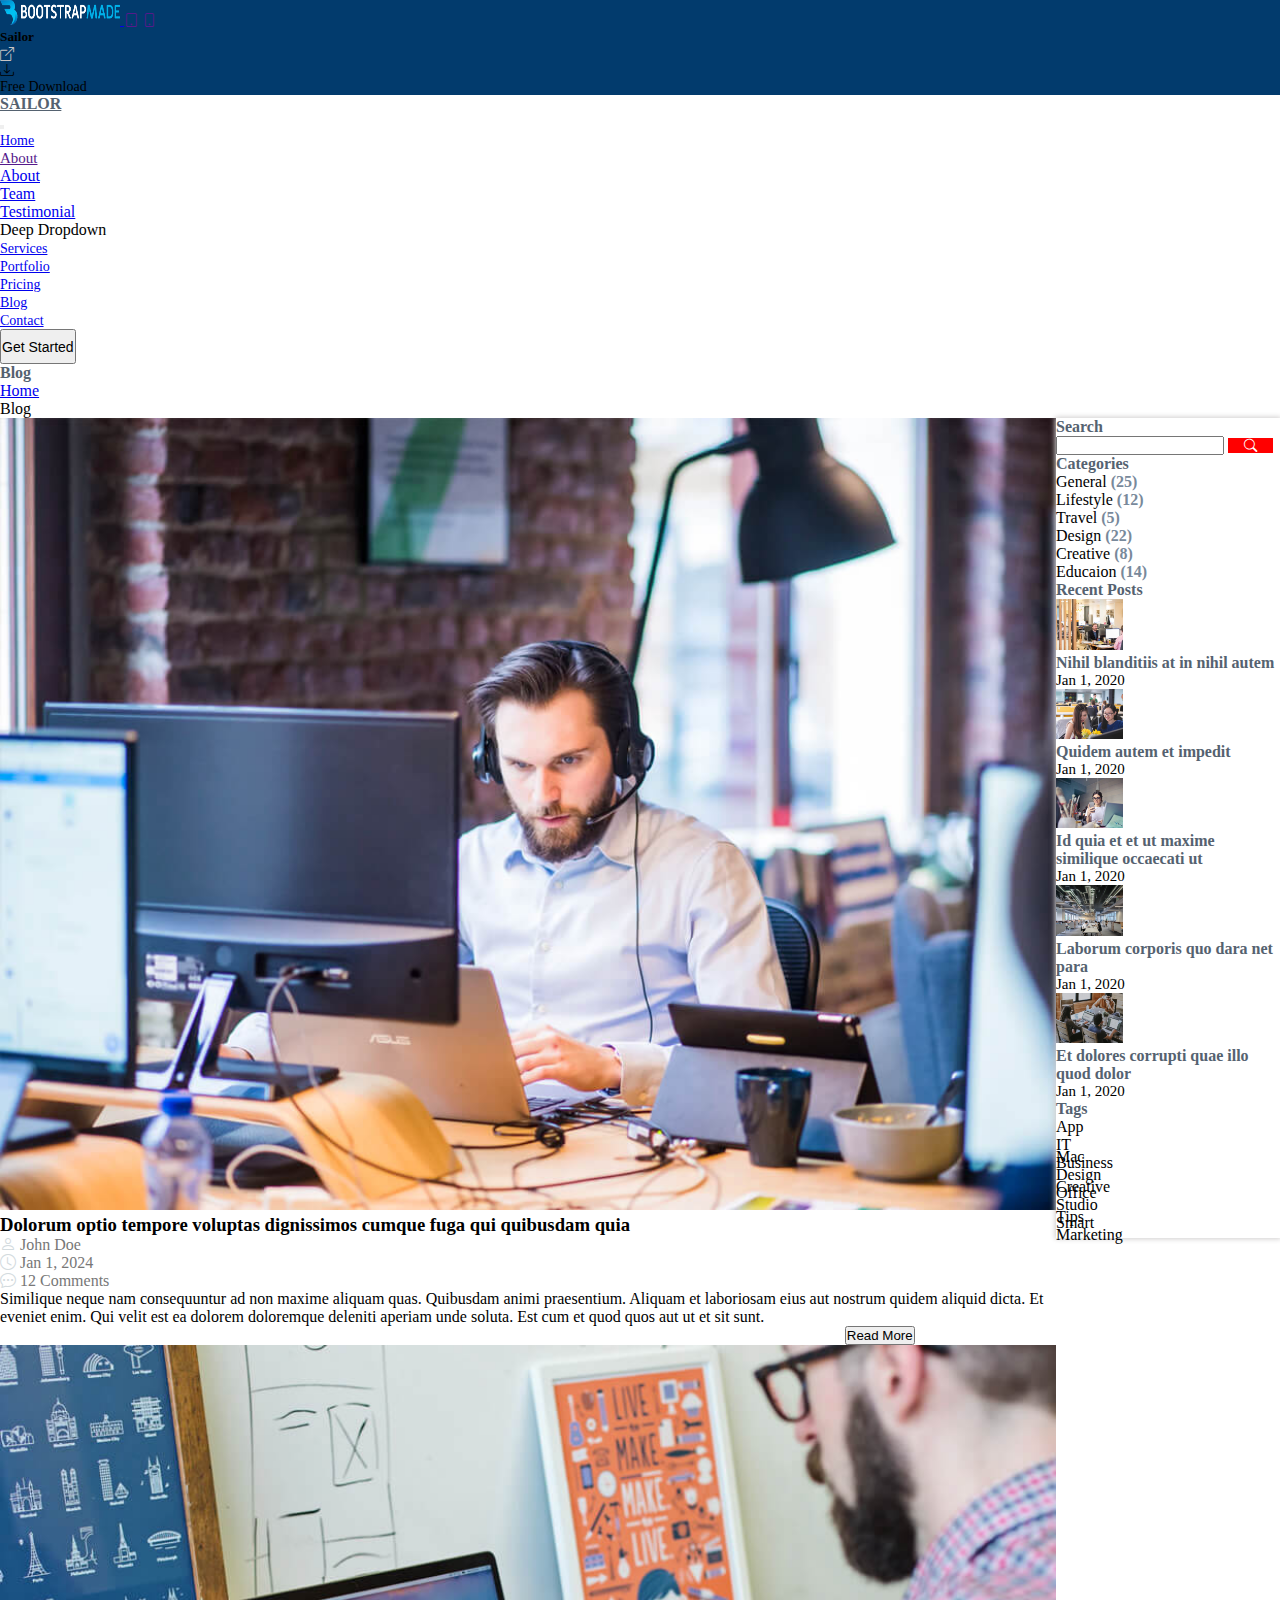
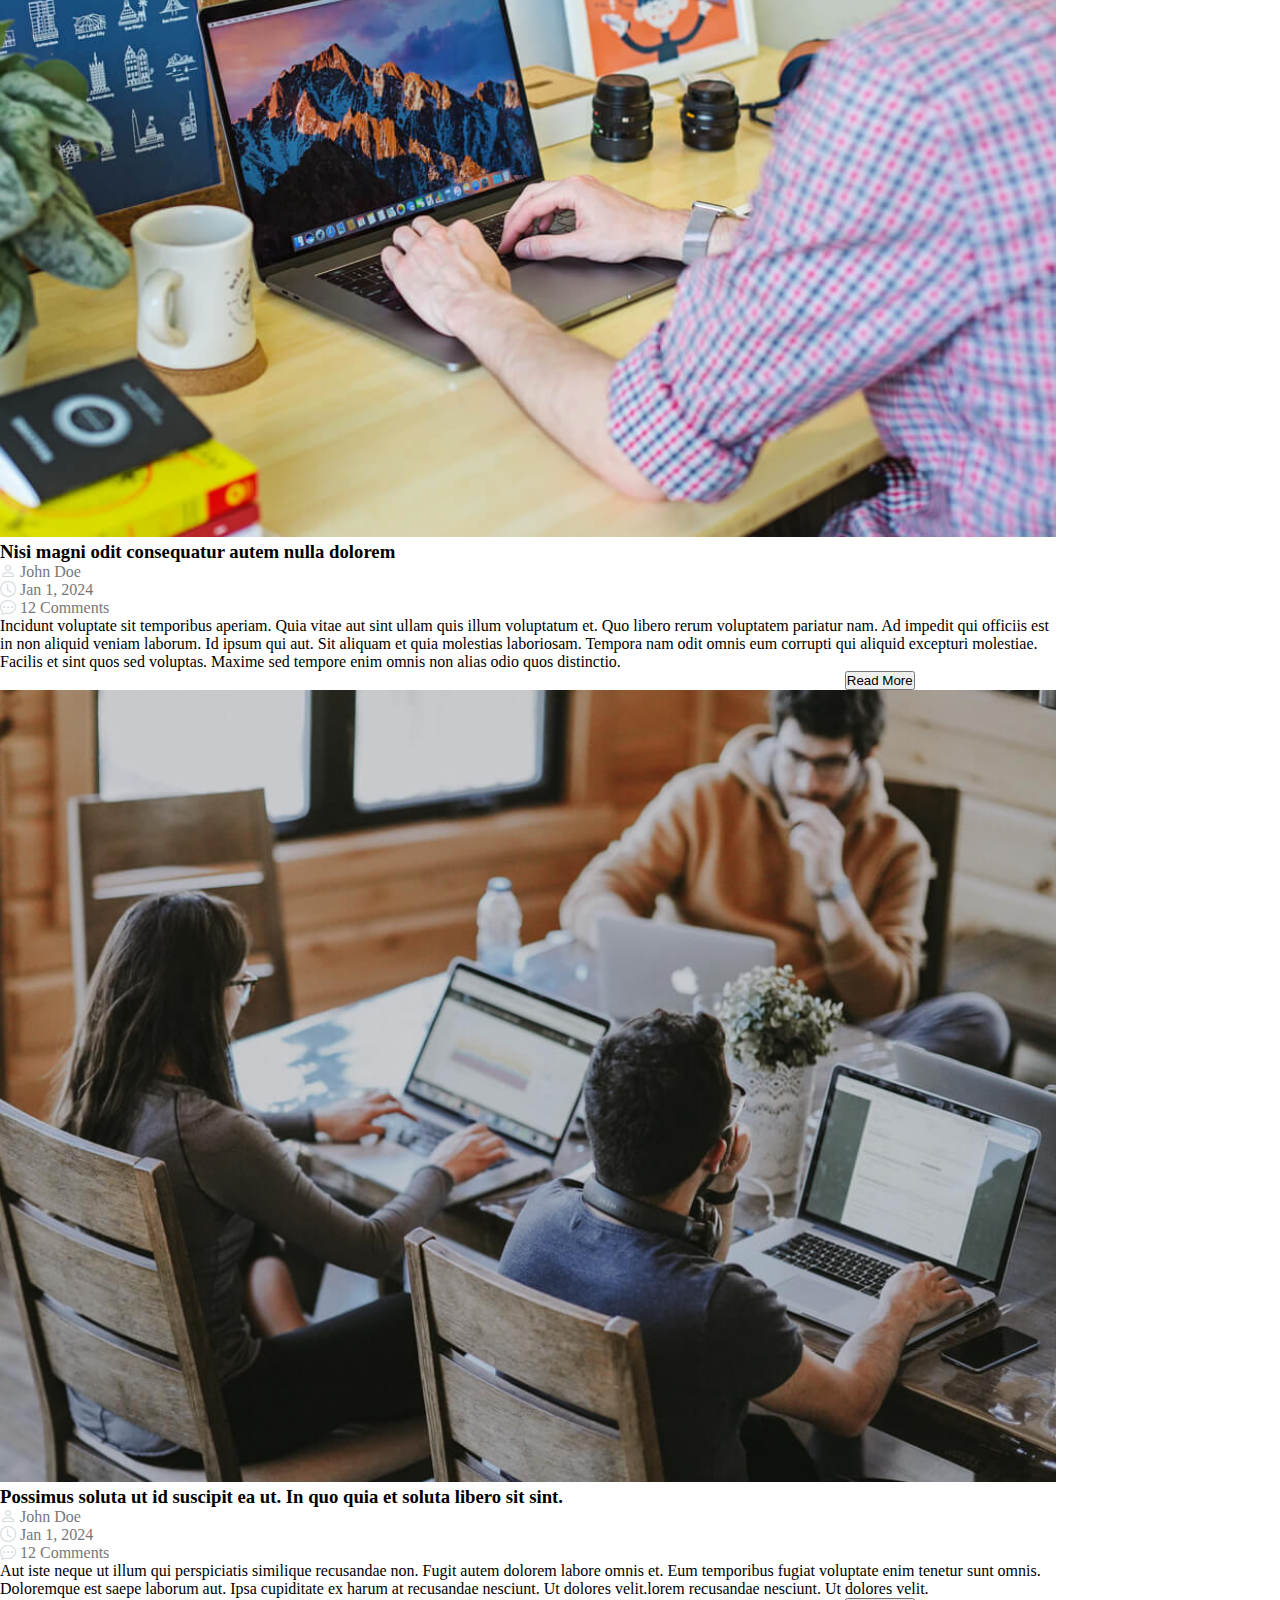
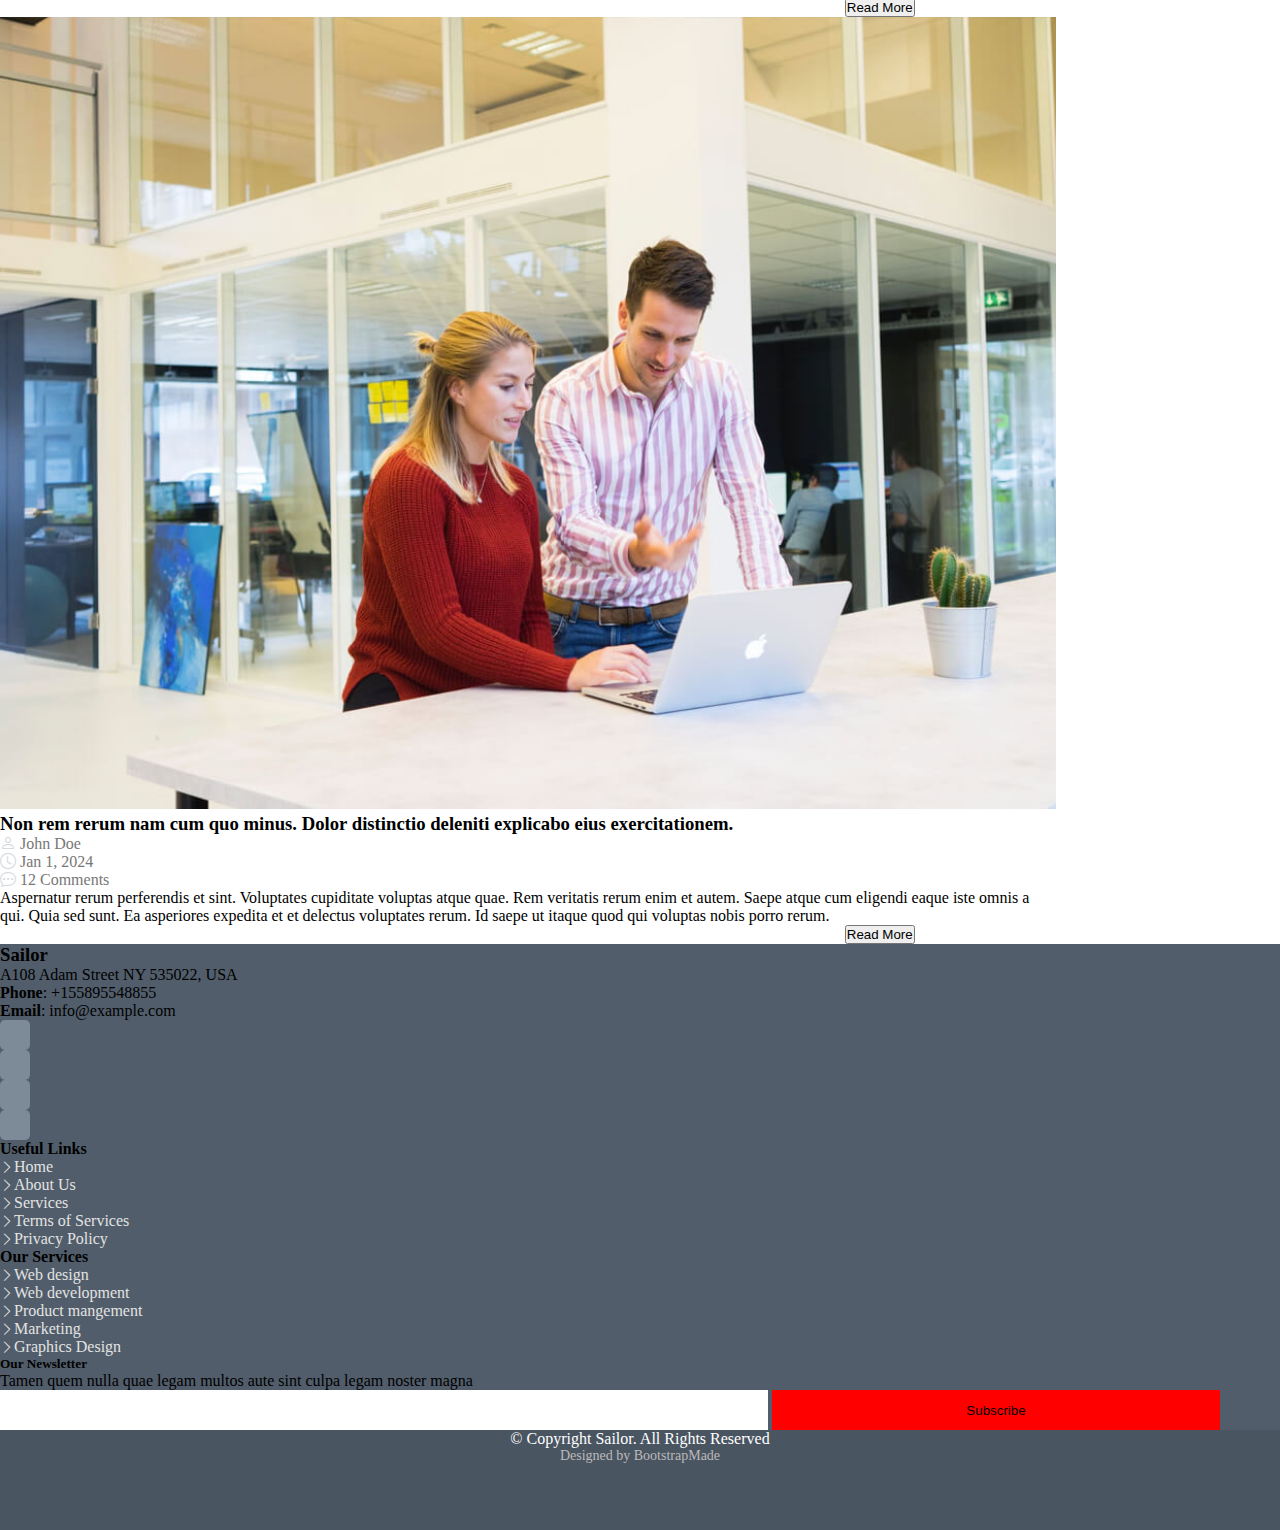
<file: blog.html>
<!DOCTYPE html>
<html lang="en">

<head>
    <meta charset="utf-8">
    <meta name="viewport" content="width=device-width, initial-scale=1">
    <title>Sailor-Blog</title>
    <link rel="stylesheet" href="style.css">
    <link href="https://cdn.jsdelivr.net/npm/bootstrap@5.3.2/dist/css/bootstrap.min.css" rel="stylesheet"
        integrity="sha384-T3c6CoIi6uLrA9TneNEoa7RxnatzjcDSCmG1MXxSR1GAsXEV/Dwwykc2MPK8M2HN" crossorigin="anonymous">
    <link rel="stylesheet" href="https://cdn.jsdelivr.net/npm/bootstrap-icons@1.11.3/font/bootstrap-icons.min.css">
    <link rel="stylesheet" href="https://cdnjs.cloudflare.com/ajax/libs/font-awesome/6.4.0/css/all.min.css"
        integrity="sha512-iecdLmaskl7CVkqkXNQ/ZH/XLlvWZOJyj7Yy7tcenmpD1ypASozpmT/E0iPtmFIB46ZmdtAc9eNBvH0H/ZpiBw=="
        crossorigin="anonymous" referrerpolicy="no-referrer">
</head>

<body>
    <!-- header -->
    <div class="container-fluid w-100 c1">
        <div class="row">
            <div class="col-md-3 col-sm-2 d-flex">
                <a href="#" class="navbar-brand mt-1">
                    <img src="./Media/logo.png" height="25px" width="120px" alt="">
                </a>
                <a href="" class="ms-3 mt-1 text-decoration-none text-light icon active"><i class="fa-solid fa-desktop"
                        style="font-size: 14px"></i></a>
                <a href="" class="ms-3 mt-1 text-decoration-none text-light icon"><i class="bi bi-tablet"
                        style="font-size: 14px"></i></a>
                <a href="" class="ms-3 mt-1 text-decoration-none text-light icon"><i class="bi bi-phone"
                        style="font-size: 14px"></i></a>
            </div>
            <div class="col-7 d-flex">
                <h5 class="text-light mt-1 mb-1 m-auto">Sailor</h5>
                <i class="bi bi-box-arrow-up-right mt-1 mb-1" style="color: rgb(199, 196, 196); font-size:14px"></i>
            </div>
            <div class="col-md-2 col-3 font-weight-bold bg-info d-flex text-light justify-content-center align-items-center"
                style="font-size:14px">
                <i class="bi bi-download"></i>
                <p class="p1 m-1">Free Download</p>
            </div>
        </div>
    </div>
    <!-- navbar -->
    <nav class="navbar navbar-expand-lg bg-light" id="nav_1">
        <div class="container-fluid">
            <a href="#" class="navbar-brand ms-3" style="color:#556270;">
                <h4>SAILOR</h4>
            </a>
            <button class="navbar-toggler" type="button" data-bs-toggle="collapse" data-bs-target="#navbarId">
                <span class="navbar-toggler-icon"></span>
            </button>
            <div class="navbar navbar-collapse" id="navbarId">
                <ul class="navbar-nav ms-lg-auto ms-md-0  mb-2 mb-lg-0" id="nav1">
                    <li class="nav-item">
                        <a href="index.html" class="nav-link" style="font-size:14px; ">Home</a>
                    </li>
                    <li class="nav-item">
                        <div class="dropdown">
                            <a href="" data-bs-toggle="dropdown" class="nav-link dropdown-toggle"
                                style="font-size:15px;">About</a>
                            <ul class="dropdown-menu">
                                <li class="dropdown-item"><a href="about.html"
                                        class="text-decoration-none text-dark">About</a></li>
                                <li class="dropdown-item"><a href="team.html"
                                        class="text-decoration-none text-dark">Team</a></li>
                                <li class="dropdown-item"><a href="testimonial.html"
                                        class="text-decoration-none text-dark">Testimonial</a>
                                </li>
                                <li class="dropdown-item d1">Deep Dropdown
                                    <i class="fa-solid fa-angle-down"></i>
                                    <ul class="ul_dropdown">
                                        <li class="dropdown-item">Deep Dropdown 1</li>
                                        <li class="dropdown-item">Deep Dropdown 2</li>
                                        <li class="dropdown-item">Deep Dropdown 3</li>
                                        <li class="dropdown-item">Deep Dropdown 4</li>
                                    </ul>
                                </li>
                            </ul>
                        </div>
                    </li>
                    <li class="nav-item">
                        <a href="services.html" class="nav-link" style="font-size:14px;">Services</a>
                    </li>
                    <li class="nav-item">
                        <a href="portfolio.html" class="nav-link" style="font-size:14px;">Portfolio</a>
                    </li>
                    <li class="nav-item">
                        <a href="pricing.html" class="nav-link" style="font-size:14px;">Pricing</a>
                    </li>
                    <li class="nav-item">
                        <a href="#" class="nav-link text-danger fw-bold" style="font-size:14px;">Blog</a>
                    </li>
                    <li class="nav-item">
                        <a href="contact.html" class="nav-link" style="font-size:14px;">Contact</a>
                    </li>
                    <li class="nav-item me-5">
                        <button class="btn btn-danger" style="height: 35px; font-size:14px">Get Started</button>
                    </li>
                </ul>
            </div>
        </div>
    </nav>
    <!-- Blog heading -->
    <div class="container-fluid">
        <div class="row mt-3 bg-light">
            <div class="col-md-10 col-12 p-2 ps-5">
                <h4 style="color:#556270;">Blog</h4>
            </div>
            <div class="col-md-2 col-12 p-2 ps-5">
                <ol class="breadcrumb">
                    <li class="breadcrumb-item"><a href="index.html" class="text-danger text-decoration-none">Home</a>
                    </li>
                    <li class="breadcrumb-item active" aria-current="page">Blog</li>
                </ol>
            </div>
        </div>
    </div>
    <div class="images p-5">

        <div class="container-fluid w-100 mb-5">
            <div class="row">
                <div class="col-12">
                    <!-- blog1 -->
                    <div class="card w-100">
                        <div class="card-header p-0" style="height: 55%; width: 100%">
                            <img src="./Media/blog-1.jpg" alt="" height="100%" width="100%">
                        </div>
                        <div class="card-body p-4">
                            <h3 class="text-dark font-weight-bold">Dolorum optio tempore voluptas dignissimos cumque
                                fuga
                                qui
                                quibusdam
                                quia</h3>
                            <div class="d-flex">
                                <p style="color:#777777" class="mr-3"><i class="bi bi-person" style="color:#D3DBDE"></i>
                                    John Doe
                                </p>
                                <p style="color:#777777" class="mr-3"><i class="bi bi-clock" style="color:#D3DBDE"></i>
                                    Jan
                                    1, 2024
                                </p>
                                <p style="color:#777777" class="mr-3"><i class="bi bi-chat-dots"
                                        style="color:#D3DBDE"></i>
                                    12
                                    Comments
                                </p>
                            </div>
                            <p>Similique neque nam consequuntur ad non maxime aliquam quas. Quibusdam animi praesentium.
                                Aliquam et
                                laboriosam eius aut
                                nostrum quidem aliquid dicta. Et eveniet enim. Qui velit est ea dolorem doloremque
                                deleniti
                                aperiam
                                unde
                                soluta. Est cum
                                et quod quos aut ut et sit sunt.
                            </p>
                            <button class="btn btn-danger" style="margin-left: 80%">Read More</button>
                        </div>

                    </div>
                    <!-- blog 2 -->
                    <div class="card w-100 mt-5">
                        <div class="card-header p-0" style="height: 55%; width: 100%">
                            <img src="./Media/blog-2.jpg" alt="" height="100%" width="100%">
                        </div>
                        <div class="card-body p-4">
                            <h3 class="text-dark font-weight-bold">Nisi magni odit consequatur autem nulla dolorem</h3>
                            <div class="d-flex">
                                <p style="color:#777777" class="mr-3"><i class="bi bi-person" style="color:#D3DBDE"></i>
                                    John Doe
                                </p>
                                <p style="color:#777777" class="mr-3"><i class="bi bi-clock" style="color:#D3DBDE"></i>
                                    Jan
                                    1, 2024
                                </p>
                                <p style="color:#777777" class="mr-3"><i class="bi bi-chat-dots"
                                        style="color:#D3DBDE"></i>
                                    12
                                    Comments
                                </p>
                            </div>
                            <p>Incidunt voluptate sit temporibus aperiam. Quia vitae aut sint ullam quis illum
                                voluptatum
                                et. Quo
                                libero
                                rerum
                                voluptatem pariatur nam. Ad impedit qui officiis est in non aliquid veniam laborum. Id
                                ipsum
                                qui
                                aut.
                                Sit aliquam et
                                quia molestias laboriosam. Tempora nam odit omnis eum corrupti qui aliquid excepturi
                                molestiae.
                                Facilis
                                et sint quos sed
                                voluptas. Maxime sed tempore enim omnis non alias odio quos distinctio.
                            </p>
                            <button class="btn btn-danger" style="margin-left: 80%">Read More</button>
                        </div>

                    </div>
                    <!-- blog 3 -->
                    <div class="card w-100 mt-5">
                        <div class="card-header p-0" style="height: 55%; width: 100%">
                            <img src="./Media/blog-3.jpg" alt="" height="100%" width="100%">
                        </div>
                        <div class="card-body p-4">
                            <h3 class="text-dark font-weight-bold">Possimus soluta ut id suscipit ea ut. In quo quia et
                                soluta
                                libero
                                sit sint.</h3>
                            <div class="d-flex">
                                <p style="color:#777777" class="mr-3"><i class="bi bi-person" style="color:#D3DBDE"></i>
                                    John Doe
                                </p>
                                <p style="color:#777777" class="mr-3"><i class="bi bi-clock" style="color:#D3DBDE"></i>
                                    Jan
                                    1, 2024
                                </p>
                                <p style="color:#777777" class="mr-3"><i class="bi bi-chat-dots"
                                        style="color:#D3DBDE"></i>
                                    12
                                    Comments
                                </p>
                            </div>
                            <p>Aut iste neque ut illum qui perspiciatis similique recusandae non. Fugit autem dolorem
                                labore
                                omnis
                                et.
                                Eum temporibus
                                fugiat voluptate enim tenetur sunt omnis. Doloremque est saepe laborum aut. Ipsa
                                cupiditate
                                ex harum
                                at
                                recusandae
                                nesciunt. Ut dolores velit.lorem recusandae
                                nesciunt. Ut dolores velit.
                            </p>
                            <button class="btn btn-danger" style="margin-left: 80%">Read More</button>
                        </div>

                    </div>
                    <!-- blog 4 -->
                    <div class="card w-100 mt-5">
                        <div class="card-header p-0" style="height: 55%; width: 100%">
                            <img src="./Media/blog-4.jpg" alt="" height="100%" width="100%">
                        </div>
                        <div class="card-body p-4">
                            <h3 class="text-dark font-weight-bold">Non rem rerum nam cum quo minus. Dolor distinctio
                                deleniti
                                explicabo
                                eius exercitationem.</h3>
                            <div class="d-flex">
                                <p style="color:#777777" class="mr-3"><i class="bi bi-person" style="color:#D3DBDE"></i>
                                    John Doe
                                </p>
                                <p style="color:#777777" class="mr-3"><i class="bi bi-clock" style="color:#D3DBDE"></i>
                                    Jan
                                    1, 2024
                                </p>
                                <p style="color:#777777" class="mr-3"><i class="bi bi-chat-dots"
                                        style="color:#D3DBDE"></i>
                                    12
                                    Comments
                                </p>
                            </div>
                            <p>Aspernatur rerum perferendis et sint. Voluptates cupiditate voluptas atque quae. Rem
                                veritatis rerum
                                enim
                                et autem.
                                Saepe atque cum eligendi eaque iste omnis a qui. Quia sed sunt. Ea asperiores expedita
                                et et
                                delectus
                                voluptates rerum.
                                Id saepe ut itaque quod qui voluptas nobis porro rerum.

                            </p>
                            <button class="btn btn-danger" style="margin-left: 80%">Read More</button>
                        </div>

                    </div>
                </div>
            </div>
        </div>
        <div class="container-fluid mt-md-0 mt-sm-0" id="d2">
            <div class="row">
                <div class="col-11 ms-md-5 ms-2 p-4" style=" box-shadow: 0px 0px 5px 1px rgb(209, 207, 207);"
                    id="images">
                    <h4 style="color:#556270" class="mb-2">Search</h4>
                    <div class="d-flex">
                        <input type="search" style="width:75%">
                        <button style="width: 20%; background-color:red; border:transparent; color:white;">
                            <i class="bi bi-search"></i>
                        </button>
                    </div>

                    <h4 class="mt-4 mb-3" style="color: #556270">Categories</h4>
                    <p class="mb-2">General <b style="color:#78899b">(25)</b></p>
                    <p class="mb-2">Lifestyle <b style="color:#78899b">(12)</b></p>
                    <p class="mb-2">Travel <b style="color:#78899b">(5)</b></p>
                    <p class="mb-2">Design <b style="color:#78899b">(22)</b></p>
                    <p class="mb-2">Creative <b style="color:#78899b">(8)</b></p>
                    <p class="mb-2">Educaion <b style="color:#78899b">(14)</b></p>

                    <h4 class="mt-4 mb-3" style="color: #556270">Recent Posts</h4>
                    <div>
                        <div class="img1 d-flex">
                            <img src="./Media/p1.jpg" height="100%" width="30%" alt="">
                            <div class="ms-4">
                                <b style="color:#556270">Nihil blanditiis at in nihil autem</b>
                                <p style="font-size:15px">Jan 1, 2020</p>
                            </div>
                        </div>

                        <div class="img1 d-flex">
                            <img src="./Media/p2.jpg" height="100%" width="30%" alt="">
                            <div class="ms-4">
                                <b style="color:#556270">Quidem autem et impedit</b>
                                <p style="font-size:15px">Jan 1, 2020</p>
                            </div>
                        </div>

                        <div class="img1 d-flex">
                            <img src="./Media/p3.jpg" height="100%" width="30%" alt="">
                            <div class="ms-4">
                                <b style="color:#556270">Id quia et et ut maxime similique occaecati ut</b>
                                <p style="font-size:15px">Jan 1, 2020</p>
                            </div>
                        </div>

                        <div class="img1 d-flex">
                            <img src="./Media/p4.jpg" height="100%" width="30%" alt="">
                            <div class="ms-4">
                                <b style="color:#556270">Laborum corporis quo dara net para</b>
                                <p style="font-size:15px">Jan 1, 2020</p>
                            </div>
                        </div>

                        <div class="img1 d-flex">
                            <img src="./Media/p5.jpg" height="100%" width="30%" alt="">
                            <div class="ms-4">
                                <b style="color:#556270">Et dolores corrupti quae illo quod dolor</b>
                                <p style="font-size:15px">Jan 1, 2020</p>
                            </div>
                        </div>
                    </div>

                    <h4 class="mt-4 mb-3" style="color: #556270;">Tags</h4>
                    <div class="btn-group d1 mb-2" style="width:100%;height: 30px">
                        <div class="ms-2 w-25 h-100 text-center">App</div>
                        <div class="ms-2 w-25 h-100 text-center">IT</div>
                        <div class="ms-2 w-25 h-100 text-center">Business</div>
                    </div>
                    <div class="btn-group d1 mb-2" style="width:100%; height: 30px">
                        <div class="ms-2 w-25 h-100 text-center">Mac</div>
                        <div class="ms-2 w-25 h-100 text-center">Design</div>
                        <div class="ms-2 w-25 h-100 text-center">Office</div>
                    </div>
                    <div class="btn-group d1 mb-2" style="width:100%;height: 30px">
                        <div class="ms-2 w-25 h-100 text-center">Creative</div>
                        <div class="ms-2 w-25 h-100 text-center">Studio</div>
                        <div class="ms-2 w-25 h-100 text-center">Smart</div>
                    </div>
                    <div class="btn-group d1 mb-2" style="width:100%;height: 30px">
                        <div class="ms-2 w-25 h-100 text-center">Tips</div>
                        <div class="ms-2 h-100 text-center">Marketing</div>
                    </div>
                </div>
            </div>
        </div>
    </div>
    </div>

    <!-- footer -->
    <footer class="container-fluid" id="foot_1">
        <div class="row" id="foot_2" style="background-color: #515D6A;">
            <div class="col-sm-12 col-md-6 col-lg-3 f1 p-5 text-light">
                <h3 class="font-weight-bold">Sailor</h3>
                <p style="width: 60%">A108 Adam Street
                    NY 535022, USA</p>
                <p class="p3"><b>Phone</b>: +155895548855
                    <br>
                    <b>Email</b>: info@example.com
                </p>
                <div class="d-flex">
                    <div class="icon_1">
                        <i class="fa-brands fa-twitter"></i>
                    </div>
                    <div class="icon_1">
                        <i class="fa-brands fa-facebook"></i>
                    </div>
                    <div class="icon_1">
                        <i class="fa-brands fa-instagram"></i>
                    </div>
                    <div class="icon_1">
                        <i class="fa-brands fa-linkedin"></i>
                    </div>
                </div>
            </div>
            <div class="col-sm-12 col-md-6 col-lg-2 f2 d-flex">
                <div class="col-12 text-light pt-5 pb-5">
                    <b class="font-weight-bold ms-4">Useful Links</b>

                    <ul type="none" class="font-weight-normal mt-2 u1">
                        <li class="mb-2"><i class="bi bi-chevron-right" style="font-size: 14px"></i>Home</li>
                        <li class="mb-2"><i class="bi bi-chevron-right" style="font-size: 14px"></i>About Us</li>
                        <li class="mb-2"><i class="bi bi-chevron-right" style="font-size: 14px"></i>Services</li>
                        <li class="mb-2"><i class="bi bi-chevron-right" style="font-size: 14px"></i>Terms of Services
                        </li>
                        <li class="mb-2"><i class="bi bi-chevron-right" style="font-size: 14px"></i>Privacy Policy</li>
                    </ul>
                </div>
            </div>
            <div class="col-sm-12 col-md-6 col-lg-3 f3 d-flex">
                <div class="col-12 text-light pt-5 pb-5">
                    <b class="font-weight-bold ms-4">Our Services</b>

                    <ul type="none" class="font-weight-normal mt-2 u1">
                        <li class="mb-2"><i class="bi bi-chevron-right" style="font-size: 14px"></i>Web design</li>
                        <li class="mb-2"><i class="bi bi-chevron-right" style="font-size: 14px"></i>Web development</li>
                        <li class="mb-2"><i class="bi bi-chevron-right" style="font-size: 14px"></i>Product mangement
                        </li>
                        <li class="mb-2"><i class="bi bi-chevron-right" style="font-size: 14px"></i>Marketing
                        </li>
                        <li class="mb-2"><i class="bi bi-chevron-right" style="font-size: 14px"></i>Graphics Design</li>
                    </ul>
                </div>
            </div>
            <div class="col-sm-12 col-md-6 col-lg-3 f4 pb-5">
                <h5 class="text-light pt-5">Our Newsletter</h5>
                <p class="text-light p5">Tamen quem nulla quae legam multos aute sint culpa legam noster magna
                </p>
                <form action="" class="d-md-flex">
                    <input type="text" class="p-2" style="width: 60%; height: 40px; border: transparent">
                    <button class="text-light"
                        style="width: 35%; height: 40px; border: transparent; background-color: red;">Subscribe</button>
                </form>
            </div>
        </div>
    </footer>
    <footer class="container-fluid footer2 pt-4">
        <p class="p6">© Copyright Sailor. All Rights Reserved
        <p class="p7">Designed by BootstrapMade</p>
        </p>
    </footer>
    <!-- back to top div 
    <div class="fixed_div btn btn-danger">
        <a href="" class="text-decoration-none text-light back-to-top">
            <i class="fa-solid fa-arrow-up"></i>
        </a>
    </div>-->
    <!-- - Start of LiveChat (www.livechat.com) code -->
    <script>
        window.__lc = window.__lc || {};
        window.__lc.license = 17376771;
        ; (function (n, t, c) { function i(n) { return e._h ? e._h.apply(null, n) : e._q.push(n) } var e = { _q: [], _h: null, _v: "2.0", on: function () { i(["on", c.call(arguments)]) }, once: function () { i(["once", c.call(arguments)]) }, off: function () { i(["off", c.call(arguments)]) }, get: function () { if (!e._h) throw new Error("[LiveChatWidget] You can't use getters before load."); return i(["get", c.call(arguments)]) }, call: function () { i(["call", c.call(arguments)]) }, init: function () { var n = t.createElement("script"); n.async = !0, n.type = "text/javascript", n.src = "https://cdn.livechatinc.com/tracking.js", t.head.appendChild(n) } }; !n.__lc.asyncInit && e.init(), n.LiveChatWidget = n.LiveChatWidget || e }(window, document, [].slice))
    </script>
    <noscript><a href="https://www.livechat.com/chat-with/17376771/" rel="nofollow">Chat with us</a>, powered by <a
            href="https://www.livechat.com/?welcome" rel="noopener nofollow" target="_blank">LiveChat</a></noscript>
    <!-- End of LiveChat code -->

</body>

</html>
</file>
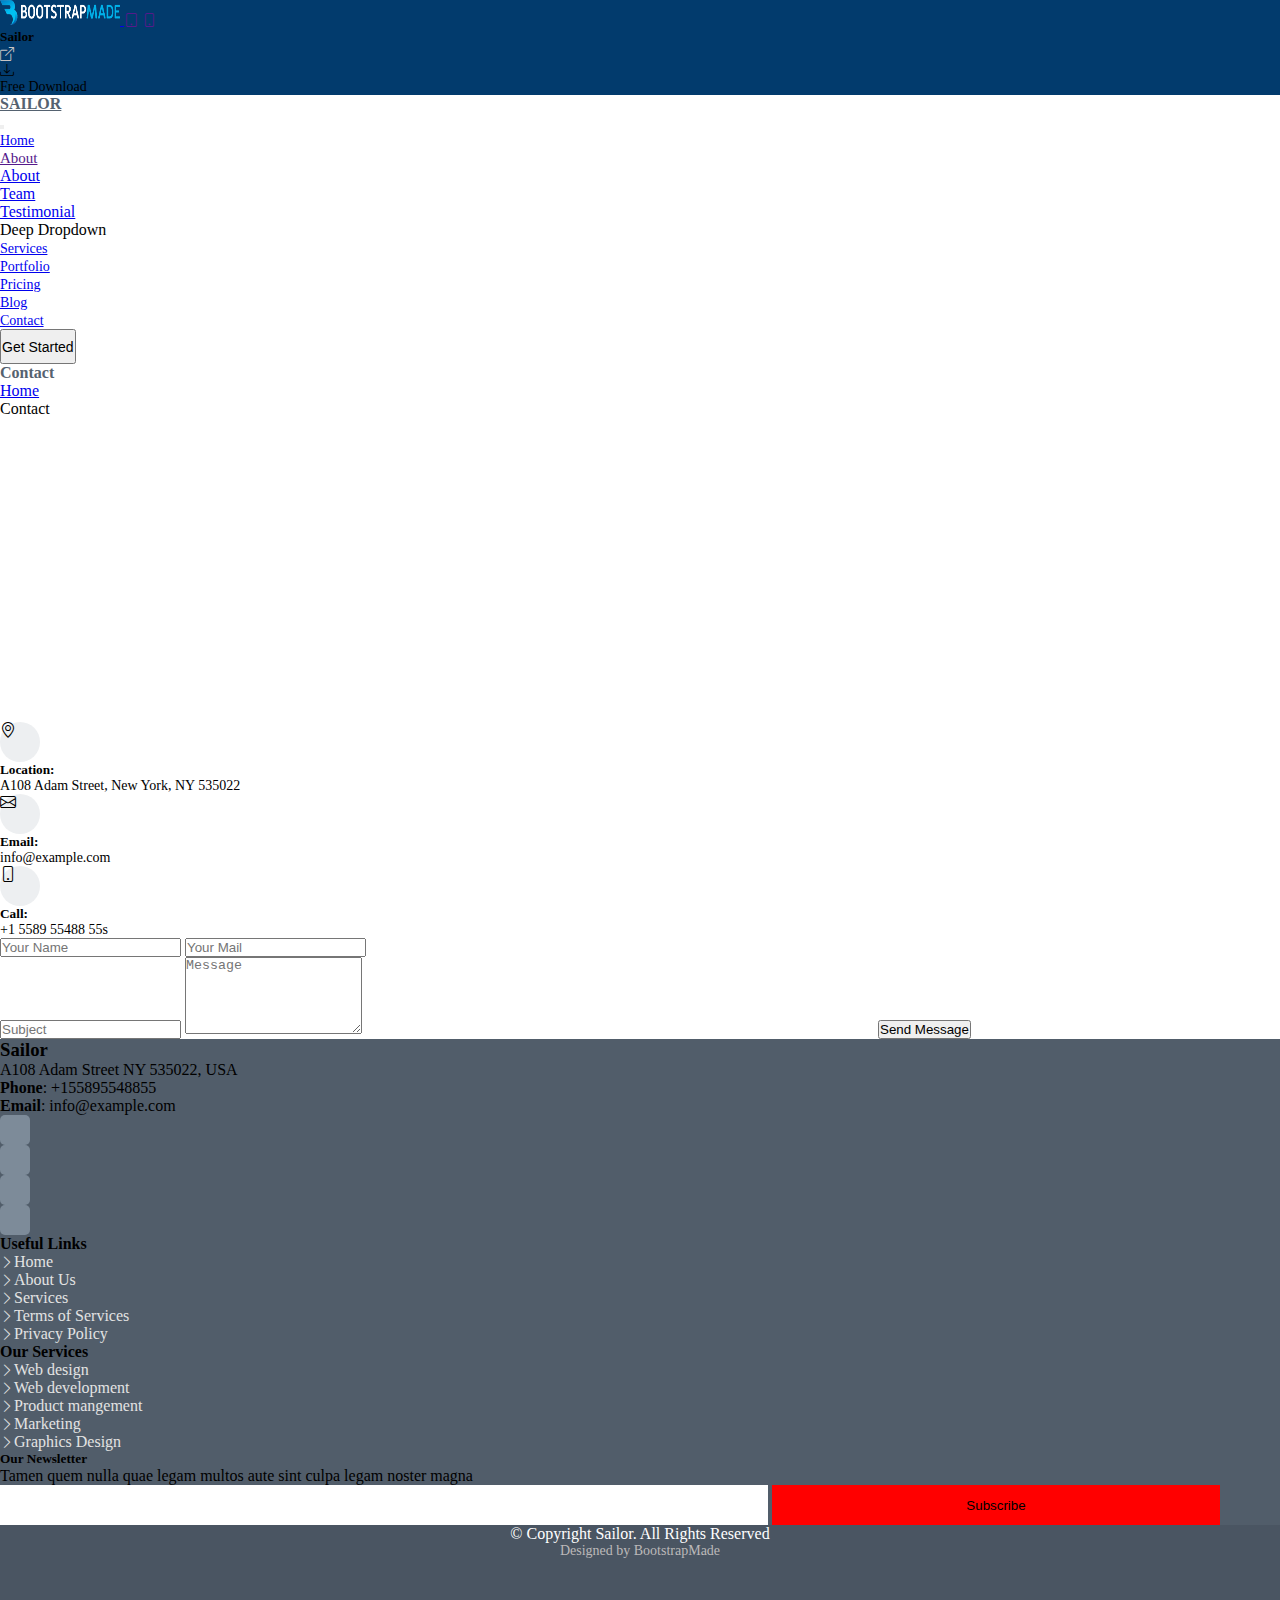
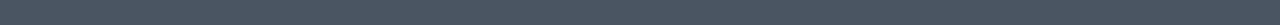
<file: contact.html>
<!DOCTYPE html>
<html lang="en">

<head>
    <meta charset="utf-8">
    <meta name="viewport" content="width=device-width, initial-scale=1">
    <title>Sailor-Contact</title>
    <link rel="stylesheet" href="style.css">
    <link href="https://cdn.jsdelivr.net/npm/bootstrap@5.3.2/dist/css/bootstrap.min.css" rel="stylesheet"
        integrity="sha384-T3c6CoIi6uLrA9TneNEoa7RxnatzjcDSCmG1MXxSR1GAsXEV/Dwwykc2MPK8M2HN" crossorigin="anonymous">
    <link rel="stylesheet" href="https://cdn.jsdelivr.net/npm/bootstrap-icons@1.11.3/font/bootstrap-icons.min.css">
    <link rel="stylesheet" href="https://cdnjs.cloudflare.com/ajax/libs/font-awesome/6.4.0/css/all.min.css"
        integrity="sha512-iecdLmaskl7CVkqkXNQ/ZH/XLlvWZOJyj7Yy7tcenmpD1ypASozpmT/E0iPtmFIB46ZmdtAc9eNBvH0H/ZpiBw=="
        crossorigin="anonymous" referrerpolicy="no-referrer">
</head>

<body>
    <!-- header -->
    <div class="container-fluid w-100 c1">
        <div class="row">
            <div class="col-md-3 col-sm-2 d-flex">
                <a href="#" class="navbar-brand mt-1">
                    <img src="./Media/logo.png" height="25px" width="120px" alt="">
                </a>
                <a href="" class="ms-3 mt-1 text-decoration-none text-light icon active"><i class="fa-solid fa-desktop"
                        style="font-size: 14px"></i></a>
                <a href="" class="ms-3 mt-1 text-decoration-none text-light icon"><i class="bi bi-tablet"
                        style="font-size: 14px"></i></a>
                <a href="" class="ms-3 mt-1 text-decoration-none text-light icon"><i class="bi bi-phone"
                        style="font-size: 14px"></i></a>
            </div>
            <div class="col-7 d-flex">
                <h5 class="text-light mt-1 mb-1 m-auto">Sailor</h5>
                <i class="bi bi-box-arrow-up-right mt-1 mb-1" style="color: rgb(199, 196, 196); font-size:14px"></i>
            </div>
            <div class="col-md-2 col-3 font-weight-bold bg-info d-flex text-light justify-content-center align-items-center"
                style="font-size:14px">
                <i class="bi bi-download"></i>
                <p class="p1 m-1">Free Download</p>
            </div>
        </div>
    </div>
    <!-- navbar -->
    <nav class="navbar navbar-expand-lg bg-light" id="nav_1">
        <div class="container-fluid">
            <a href="#" class="navbar-brand ms-3" style="color:#556270;">
                <h4>SAILOR</h4>
            </a>
            <button class="navbar-toggler" type="button" data-bs-toggle="collapse" data-bs-target="#navbarId">
                <span class="navbar-toggler-icon"></span>
            </button>
            <div class="navbar navbar-collapse" id="navbarId">
                <ul class="navbar-nav ms-lg-auto ms-md-0  mb-2 mb-lg-0" id="nav1">
                    <li class="nav-item">
                        <a href="index.html" class="nav-link" style="font-size:14px; ">Home</a>
                    </li>
                    <li class="nav-item">
                        <div class="dropdown">
                            <a href="" data-bs-toggle="dropdown" class="nav-link dropdown-toggle"
                                style="font-size:15px;">About</a>
                            <ul class="dropdown-menu">
                                <li class="dropdown-item"><a href="about.html"
                                        class="text-decoration-none text-dark">About</a></li>
                                <li class="dropdown-item"><a href="team.html"
                                        class="text-decoration-none text-dark">Team</a></li>
                                <li class="dropdown-item"><a href="testimonial.html"
                                        class="text-decoration-none text-dark">Testimonial</a>
                                </li>
                                <li class="dropdown-item d1">Deep Dropdown
                                    <i class="fa-solid fa-angle-down"></i>
                                    <ul class="ul_dropdown">
                                        <li class="dropdown-item">Deep Dropdown 1</li>
                                        <li class="dropdown-item">Deep Dropdown 2</li>
                                        <li class="dropdown-item">Deep Dropdown 3</li>
                                        <li class="dropdown-item">Deep Dropdown 4</li>
                                    </ul>
                                </li>
                            </ul>
                        </div>
                    </li>
                    <li class="nav-item">
                        <a href="services.html" class="nav-link" style="font-size:14px;">Services</a>
                    </li>
                    <li class="nav-item">
                        <a href="portfolio.html" class="nav-link" style="font-size:14px;">Portfolio</a>
                    </li>
                    <li class="nav-item">
                        <a href="pricing.html" class="nav-link" style="font-size:14px;">Pricing</a>
                    </li>
                    <li class="nav-item">
                        <a href="blog.html" class="nav-link" style="font-size:14px;">Blog</a>
                    </li>
                    <li class="nav-item">
                        <a href="#" class="nav-link text-danger fw-bold" style="font-size:14px;">Contact</a>
                    </li>
                    <li class="nav-item me-5">
                        <button class="btn btn-danger" style="height: 35px; font-size:14px">Get Started</button>
                    </li>
                </ul>
            </div>
        </div>
    </nav>
    <!-- Contact heading -->
    <div class="container-fluid">
        <div class="row mt-3 bg-light">
            <div class="col-md-10 col-12 p-2 ps-5">
                <h4 style="color:#556270;">Contact</h4>
            </div>
            <div class="col-md-2 col-12 p-2 ps-5">
                <ol class="breadcrumb">
                    <li class="breadcrumb-item"><a href="index.html" class="text-danger text-decoration-none">Home</a>
                    </li>
                    <li class="breadcrumb-item active" aria-current="page">Contact</li>
                </ol>
            </div>
        </div>
    </div>

    <div class="container-fluid mt-5">
        <div class="row h-25">
            <div class="col-11 ms-md-5 ms-3">
                <iframe
                    src="https://www.google.com/maps/embed?pb=!1m14!1m8!1m3!1d48389.78314118046!2d-74.006138!3d40.710059!3m2!1i1024!2i768!4f13.1!3m3!1m2!1s0x89c25a22a3bda30d%3A0xb89d1fe6bc499443!2sDowntown%20Conference%20Center!5e0!3m2!1sen!2sus!4v1705567767938!5m2!1sen!2sus"
                    width="100%" height="300px" style="border:0;" allowfullscreen="" loading="lazy"
                    referrerpolicy="no-referrer-when-downgrade"></iframe>
            </div>
        </div>
    </div>
    <div class="container-fluid">
        <div class="row ps-5 mt-4 pb-5">
            <div class="col-md-3 col-10">
                <div class="d-flex mt-2">
                    <div class="circle_div2 p-3 d-flex justify-content-center align-items-center">
                        <i class="bi bi-geo-alt"></i>
                    </div>
                    <div class="ms-2">
                        <h5 class="text-dark">Location:</h5>
                        <p style="font-size: 14px;">A108 Adam Street, New York, NY 535022</p>
                    </div>
                </div>
                <div class="d-flex mt-2">
                    <div class="circle_div2 p-3 d-flex justify-content-center align-items-center">
                        <i class="bi bi-envelope"></i>
                    </div>
                    <div class="ms-2">
                        <h5 class="text-dark">Email:</h5>
                        <p style="font-size: 14px;">info@example.com</p>
                    </div>
                </div>
                <div class="d-flex mt-2">
                    <div class="circle_div2 p-3 d-flex justify-content-center align-items-center">
                        <i class="bi bi-phone"></i>
                    </div>
                    <div class="ms-2">
                        <h5 class="text-dark">Call:</h5>
                        <p style="font-size: 14px;">+1 5589 55488 55s</p>
                    </div>
                </div>
            </div>
            <div class="col-md-8 col-10">
                <form action="">
                    <div class="d-md-flex">
                        <input type="text" class="form-control" placeholder="Your Name">
                        <input type="email" class="form-control ms-md-2 mt-2 mt-md-0" placeholder="Your Mail">
                    </div>
                    <input type="text" placeholder="Subject" class="form-control mt-4">

                    <textarea placeholder="Message" class="form-control mt-4" rows="5"></textarea>
                    <button class="btn btn-danger mt-3" style="margin-left: 40%">Send Message</button>
                </form>
            </div>
        </div>
    </div>

    <!-- footer -->
    <footer class="container-fluid" id="foot_1">
        <div class="row" id="foot_2" style="background-color: #515D6A;">
            <div class="col-sm-12 col-md-6 col-lg-3 f1 p-5 text-light">
                <h3 class="font-weight-bold">Sailor</h3>
                <p style="width: 60%">A108 Adam Street
                    NY 535022, USA</p>
                <p class="p3"><b>Phone</b>: +155895548855
                    <br>
                    <b>Email</b>: info@example.com
                </p>
                <div class="d-flex">
                    <div class="icon_1">
                        <i class="fa-brands fa-twitter"></i>
                    </div>
                    <div class="icon_1">
                        <i class="fa-brands fa-facebook"></i>
                    </div>
                    <div class="icon_1">
                        <i class="fa-brands fa-instagram"></i>
                    </div>
                    <div class="icon_1">
                        <i class="fa-brands fa-linkedin"></i>
                    </div>
                </div>
            </div>
            <div class="col-sm-12 col-md-6 col-lg-2 f2 d-flex">
                <div class="col-12 text-light pt-5 pb-5">
                    <b class="font-weight-bold ms-4">Useful Links</b>

                    <ul type="none" class="font-weight-normal mt-2 u1">
                        <li class="mb-2"><i class="bi bi-chevron-right" style="font-size: 14px"></i>Home</li>
                        <li class="mb-2"><i class="bi bi-chevron-right" style="font-size: 14px"></i>About Us</li>
                        <li class="mb-2"><i class="bi bi-chevron-right" style="font-size: 14px"></i>Services</li>
                        <li class="mb-2"><i class="bi bi-chevron-right" style="font-size: 14px"></i>Terms of Services
                        </li>
                        <li class="mb-2"><i class="bi bi-chevron-right" style="font-size: 14px"></i>Privacy Policy</li>
                    </ul>
                </div>
            </div>
            <div class="col-sm-12 col-md-6 col-lg-3 f3 d-flex">
                <div class="col-12 text-light pt-5 pb-5">
                    <b class="font-weight-bold ms-4">Our Services</b>

                    <ul type="none" class="font-weight-normal mt-2 u1">
                        <li class="mb-2"><i class="bi bi-chevron-right" style="font-size: 14px"></i>Web design</li>
                        <li class="mb-2"><i class="bi bi-chevron-right" style="font-size: 14px"></i>Web development</li>
                        <li class="mb-2"><i class="bi bi-chevron-right" style="font-size: 14px"></i>Product mangement
                        </li>
                        <li class="mb-2"><i class="bi bi-chevron-right" style="font-size: 14px"></i>Marketing
                        </li>
                        <li class="mb-2"><i class="bi bi-chevron-right" style="font-size: 14px"></i>Graphics Design</li>
                    </ul>
                </div>
            </div>
            <div class="col-sm-12 col-md-6 col-lg-3 f4 pb-5">
                <h5 class="text-light pt-5">Our Newsletter</h5>
                <p class="text-light p5">Tamen quem nulla quae legam multos aute sint culpa legam noster magna
                </p>
                <form action="" class="d-md-flex">
                    <input type="text" class="p-2" style="width: 60%; height: 40px; border: transparent">
                    <button class="text-light"
                        style="width: 35%; height: 40px; border: transparent; background-color: red;">Subscribe</button>
                </form>
            </div>
        </div>
    </footer>
    <footer class="container-fluid footer2 pt-4">
        <p class="p6">© Copyright Sailor. All Rights Reserved
        <p class="p7">Designed by BootstrapMade</p>
        </p>
    </footer>
    <!-- back to top div 
    <div class="fixed_div btn btn-danger">
        <a href="" class="text-decoration-none text-light back-to-top">
            <i class="fa-solid fa-arrow-up"></i>
        </a>
    </div>-->
    <script src="https://cdn.jsdelivr.net/npm/bootstrap@5.3.2/dist/js/bootstrap.bundle.min.js"
        integrity="sha384-C6RzsynM9kWDrMNeT87bh95OGNyZPhcTNXj1NW7RuBCsyN/o0jlpcV8Qyq46cDfL"
        crossorigin="anonymous"></script>
    <!-- Start of LiveChat (www.livechat.com) code -->
    <script>
        window.__lc = window.__lc || {};
        window.__lc.license = 17376771;
        ; (function (n, t, c) { function i(n) { return e._h ? e._h.apply(null, n) : e._q.push(n) } var e = { _q: [], _h: null, _v: "2.0", on: function () { i(["on", c.call(arguments)]) }, once: function () { i(["once", c.call(arguments)]) }, off: function () { i(["off", c.call(arguments)]) }, get: function () { if (!e._h) throw new Error("[LiveChatWidget] You can't use getters before load."); return i(["get", c.call(arguments)]) }, call: function () { i(["call", c.call(arguments)]) }, init: function () { var n = t.createElement("script"); n.async = !0, n.type = "text/javascript", n.src = "https://cdn.livechatinc.com/tracking.js", t.head.appendChild(n) } }; !n.__lc.asyncInit && e.init(), n.LiveChatWidget = n.LiveChatWidget || e }(window, document, [].slice))
    </script>
    <noscript><a href="https://www.livechat.com/chat-with/17376771/" rel="nofollow">Chat with us</a>, powered by <a
            href="https://www.livechat.com/?welcome" rel="noopener nofollow" target="_blank">LiveChat</a></noscript>
    <!-- End of LiveChat code -->

</body>

</html>
</file>
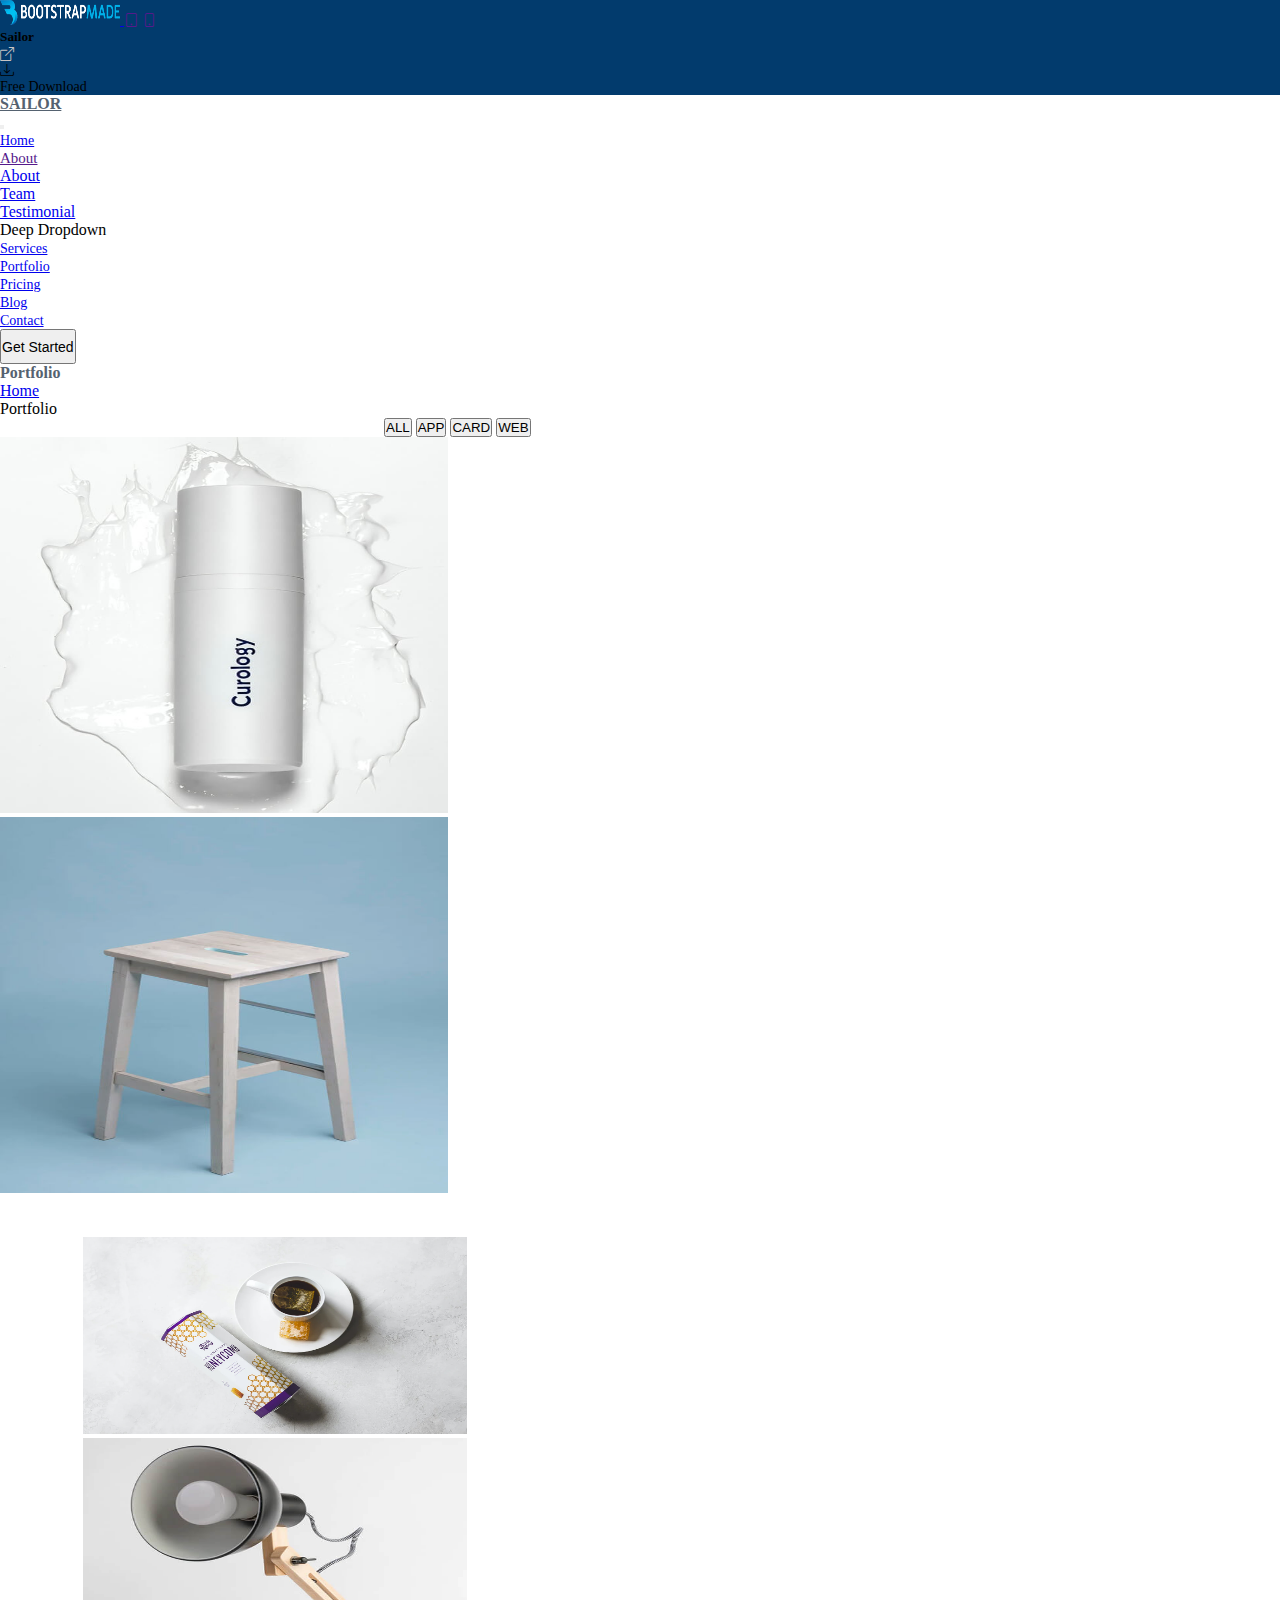
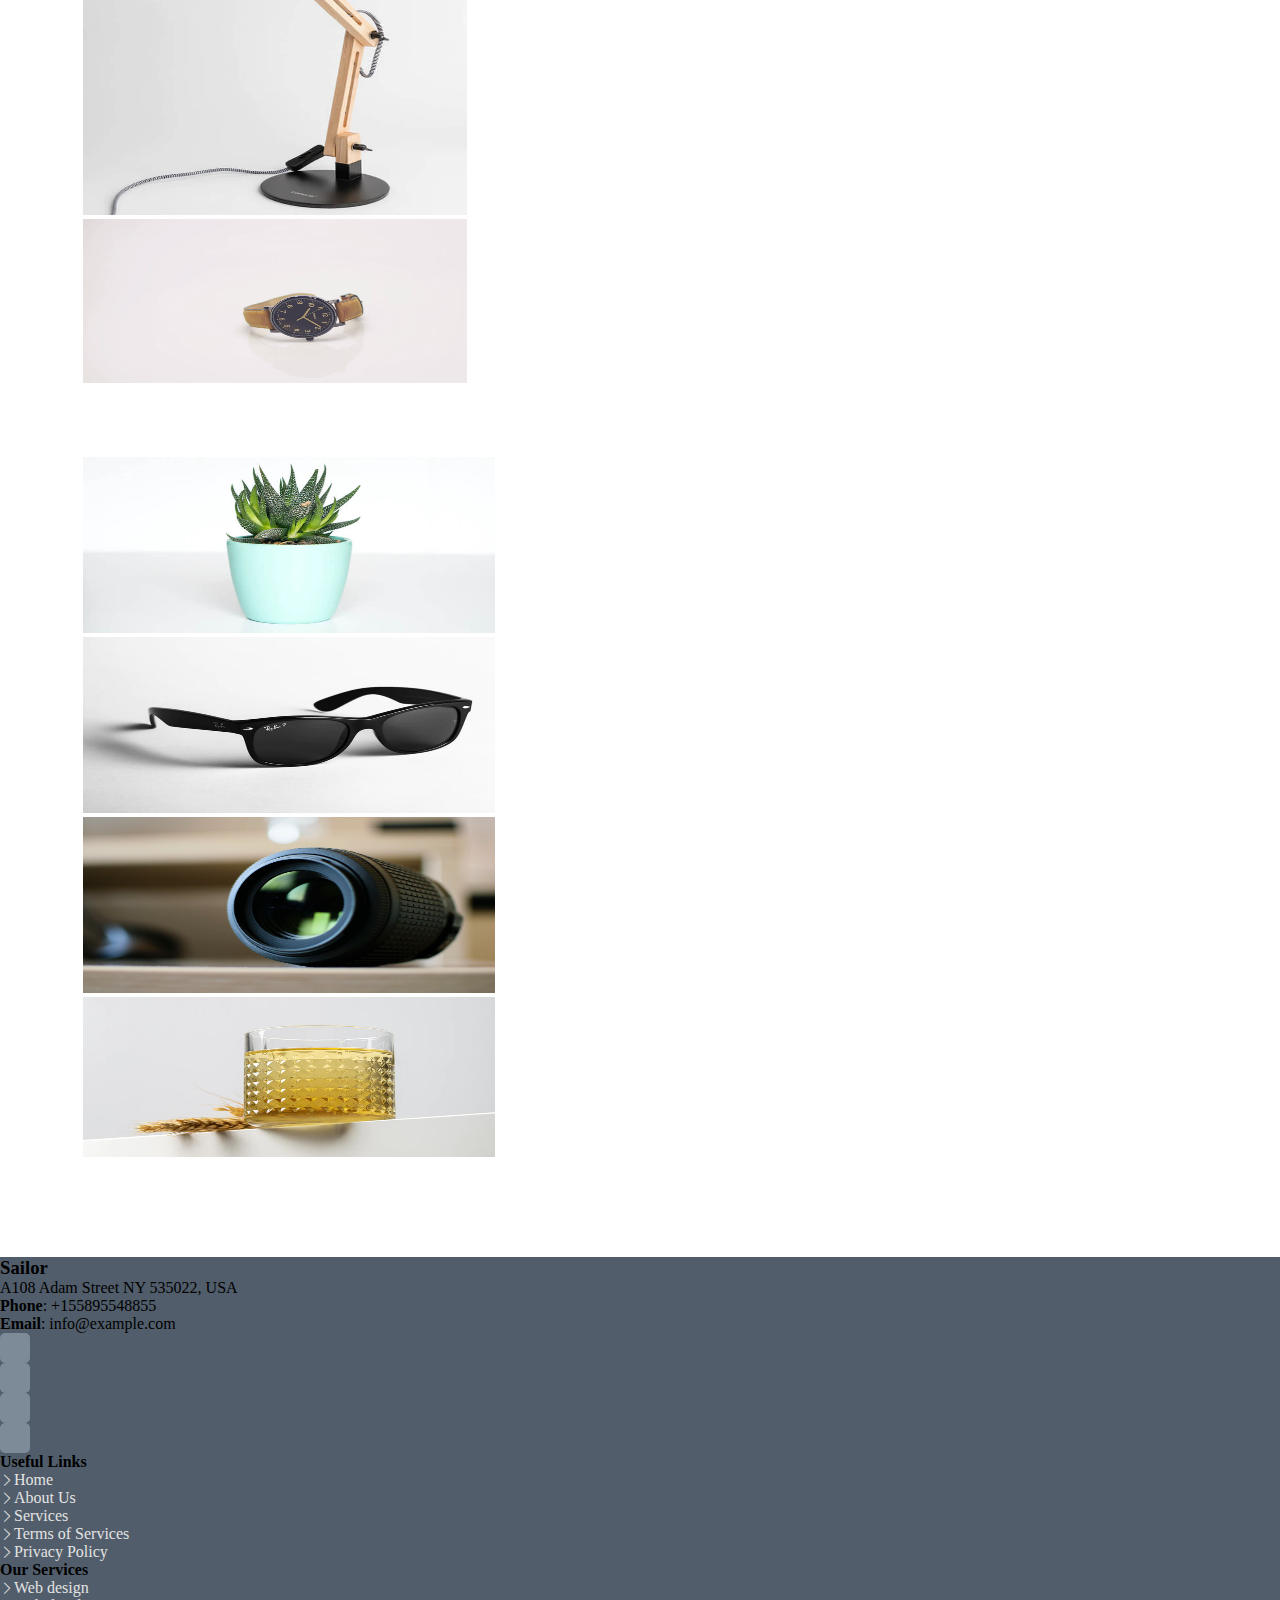
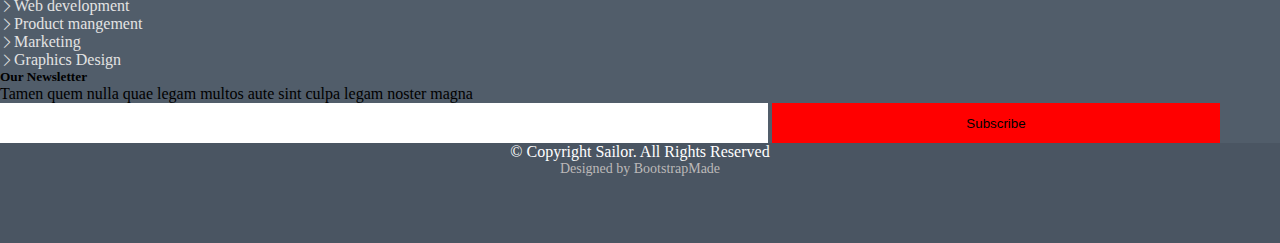
<file: portfolio.html>
<!DOCTYPE html>
<html lang="en">

<head>
    <meta charset="utf-8">
    <meta name="viewport" content="width=device-width, initial-scale=1">
    <title>Sailor - Portfolio</title>
    <link rel="stylesheet" href="style.css">
    <link href="https://cdn.jsdelivr.net/npm/bootstrap@5.3.2/dist/css/bootstrap.min.css" rel="stylesheet"
        integrity="sha384-T3c6CoIi6uLrA9TneNEoa7RxnatzjcDSCmG1MXxSR1GAsXEV/Dwwykc2MPK8M2HN" crossorigin="anonymous">
    <link rel="stylesheet" href="https://cdn.jsdelivr.net/npm/bootstrap-icons@1.11.3/font/bootstrap-icons.min.css">
    <link rel="stylesheet" href="https://cdnjs.cloudflare.com/ajax/libs/font-awesome/6.4.0/css/all.min.css"
        integrity="sha512-iecdLmaskl7CVkqkXNQ/ZH/XLlvWZOJyj7Yy7tcenmpD1ypASozpmT/E0iPtmFIB46ZmdtAc9eNBvH0H/ZpiBw=="
        crossorigin="anonymous" referrerpolicy="no-referrer">
</head>

<body>
    <!-- header -->
    <div class="container-fluid w-100 c1">
        <div class="row">
            <div class="col-md-3 col-sm-2 d-flex">
                <a href="#" class="navbar-brand mt-1">
                    <img src="./Media/logo.png" height="25px" width="120px" alt="">
                </a>
                <a href="" class="ms-3 mt-1 text-decoration-none text-light icon active"><i class="fa-solid fa-desktop"
                        style="font-size: 14px"></i></a>
                <a href="" class="ms-3 mt-1 text-decoration-none text-light icon"><i class="bi bi-tablet"
                        style="font-size: 14px"></i></a>
                <a href="" class="ms-3 mt-1 text-decoration-none text-light icon"><i class="bi bi-phone"
                        style="font-size: 14px"></i></a>
            </div>
            <div class="col-7 d-flex">
                <h5 class="text-light mt-1 mb-1 m-auto">Sailor</h5>
                <i class="bi bi-box-arrow-up-right mt-1 mb-1" style="color: rgb(199, 196, 196); font-size:14px"></i>
            </div>
            <div class="col-md-2 col-3 font-weight-bold bg-info d-flex text-light justify-content-center align-items-center"
                style="font-size:14px">
                <i class="bi bi-download"></i>
                <p class="p1 m-1">Free Download</p>
            </div>
        </div>
    </div>
    <!-- navbar -->
    <nav class="navbar navbar-expand-lg bg-light" id="nav_1">
        <div class="container-fluid">
            <a href="#" class="navbar-brand ms-3" style="color:#556270;">
                <h4>SAILOR</h4>
            </a>
            <button class="navbar-toggler" type="button" data-bs-toggle="collapse" data-bs-target="#navbarId">
                <span class="navbar-toggler-icon"></span>
            </button>
            <div class="navbar navbar-collapse" id="navbarId">
                <ul class="navbar-nav ms-lg-auto ms-md-0  mb-2 mb-lg-0" id="nav1">
                    <li class="nav-item">
                        <a href="index.html" class="nav-link" style="font-size:14px; ">Home</a>
                    </li>
                    <li class="nav-item">
                        <div class="dropdown">
                            <a href="" data-bs-toggle="dropdown" class="nav-link dropdown-toggle"
                                style="font-size:15px;">About</a>
                            <ul class="dropdown-menu">
                                <li class="dropdown-item"><a href="about.html"
                                        class="text-decoration-none text-dark">About</a></li>
                                <li class="dropdown-item"><a href="team.html"
                                        class="text-decoration-none text-dark">Team</a></li>
                                <li class="dropdown-item"><a href="testimonial.html"
                                        class="text-decoration-none text-dark">Testimonial</a>
                                </li>
                                <li class="dropdown-item d1">Deep Dropdown
                                    <i class="fa-solid fa-angle-down"></i>
                                    <ul class="ul_dropdown">
                                        <li class="dropdown-item">Deep Dropdown 1</li>
                                        <li class="dropdown-item">Deep Dropdown 2</li>
                                        <li class="dropdown-item">Deep Dropdown 3</li>
                                        <li class="dropdown-item">Deep Dropdown 4</li>
                                    </ul>
                                </li>
                            </ul>
                        </div>
                    </li>
                    <li class="nav-item">
                        <a href="services.html" class="nav-link" style="font-size:14px;">Services</a>
                    </li>
                    <li class="nav-item">
                        <a href="#" class="nav-link text-danger fw-bold" style="font-size:14px;">Portfolio</a>
                    </li>
                    <li class="nav-item">
                        <a href="pricing.html" class="nav-link" style="font-size:14px;">Pricing</a>
                    </li>
                    <li class="nav-item">
                        <a href="blog.html" class="nav-link" style="font-size:14px;">Blog</a>
                    </li>
                    <li class="nav-item">
                        <a href="contact.html" class="nav-link" style="font-size:14px;">Contact</a>
                    </li>
                    <li class="nav-item me-5">
                        <button class="btn btn-danger" style="height: 35px; font-size:14px">Get Started</button>
                    </li>
                </ul>
            </div>
        </div>
    </nav>
    <!-- Portfolio heading -->
    <div class="container-fluid">
        <div class="row mt-3 bg-light">
            <div class="col-md-10 col-12 p-2 ps-5">
                <h4 style="color:#556270;">Portfolio</h4>
            </div>
            <div class="col-md-2 col-12 p-2 ps-5">
                <ol class="breadcrumb">
                    <li class="breadcrumb-item"><a href="index.html" class="text-danger text-decoration-none">Home</a>
                    </li>
                    <li class="breadcrumb-item active" aria-current="page">Portfolio</li>
                </ol>
            </div>
        </div>
    </div>

    <!-- portfolio -->
    <div class="mt-5 mb-5 d-flex justify-content-center align-items-center" style="width: 40%;margin:auto">
        <button class="btn btn-danger">ALL</button>
        <button class="btn btn-light ms-3">APP</button>
        <button class="btn btn-light ms-3">CARD</button>
        <button class="btn btn-light ms-3">WEB</button>
    </div>
    <div class="container-fluid w-100 d-md-flex ps-5" id="port_img">
        <div class="p1_img image1">
            <img src="./Media/11.jpg" height="47%" width="100%" alt="">
            <img src="./Media/14.jpg" height="47%" class="mt-4" width="100%" alt="">
        </div>
        <div class="p2_img image1">
            <img src="./Media/12.jpg" height="24%" width="100%" alt="">
            <img src="./Media/15.jpg" height="46%" class="mt-4" width="100%" alt="">
            <img src="./Media/18.jpg" height="20%" width="100%" class="mt-3 mb-5" alt="">
        </div>
        <div class="p3_img mb-5">
            <img src="./Media/13.jpg" height="22%" width="92%" alt="">
            <img src="./Media/16.jpg" height="22%" width="92%" class="mt-4" alt="">
            <img src="./Media/17.jpg" height="22%" width="92%" class="mt-4" alt="">
            <img src="./Media/19.jpg" height="20%" width="92%" class="mt-4" alt="">
        </div>

    </div>

    <!-- footer -->
    <footer class="container-fluid" id="foot_1">
        <div class="row" id="foot_2" style="background-color: #515D6A;">
            <div class="col-sm-12 col-md-6 col-lg-3 f1 p-5 text-light">
                <h3 class="font-weight-bold">Sailor</h3>
                <p style="width: 60%">A108 Adam Street
                    NY 535022, USA</p>
                <p class="p3"><b>Phone</b>: +155895548855
                    <br>
                    <b>Email</b>: info@example.com
                </p>
                <div class="d-flex">
                    <div class="icon_1">
                        <i class="fa-brands fa-twitter"></i>
                    </div>
                    <div class="icon_1">
                        <i class="fa-brands fa-facebook"></i>
                    </div>
                    <div class="icon_1">
                        <i class="fa-brands fa-instagram"></i>
                    </div>
                    <div class="icon_1">
                        <i class="fa-brands fa-linkedin"></i>
                    </div>
                </div>
            </div>
            <div class="col-sm-12 col-md-6 col-lg-2 f2 d-flex">
                <div class="col-12 text-light pt-5 pb-5">
                    <b class="font-weight-bold ms-4">Useful Links</b>

                    <ul type="none" class="font-weight-normal mt-2 u1">
                        <li class="mb-2"><i class="bi bi-chevron-right" style="font-size: 14px"></i>Home</li>
                        <li class="mb-2"><i class="bi bi-chevron-right" style="font-size: 14px"></i>About Us</li>
                        <li class="mb-2"><i class="bi bi-chevron-right" style="font-size: 14px"></i>Services</li>
                        <li class="mb-2"><i class="bi bi-chevron-right" style="font-size: 14px"></i>Terms of Services
                        </li>
                        <li class="mb-2"><i class="bi bi-chevron-right" style="font-size: 14px"></i>Privacy Policy</li>
                    </ul>
                </div>
            </div>
            <div class="col-sm-12 col-md-6 col-lg-3 f3 d-flex">
                <div class="col-12 text-light pt-5 pb-5">
                    <b class="font-weight-bold ms-4">Our Services</b>

                    <ul type="none" class="font-weight-normal mt-2 u1">
                        <li class="mb-2"><i class="bi bi-chevron-right" style="font-size: 14px"></i>Web design</li>
                        <li class="mb-2"><i class="bi bi-chevron-right" style="font-size: 14px"></i>Web development</li>
                        <li class="mb-2"><i class="bi bi-chevron-right" style="font-size: 14px"></i>Product mangement
                        </li>
                        <li class="mb-2"><i class="bi bi-chevron-right" style="font-size: 14px"></i>Marketing
                        </li>
                        <li class="mb-2"><i class="bi bi-chevron-right" style="font-size: 14px"></i>Graphics Design</li>
                    </ul>
                </div>
            </div>
            <div class="col-sm-12 col-md-6 col-lg-3 f4 pb-5">
                <h5 class="text-light pt-5">Our Newsletter</h5>
                <p class="text-light p5">Tamen quem nulla quae legam multos aute sint culpa legam noster magna
                </p>
                <form action="" class="d-md-flex">
                    <input type="text" class="p-2" style="width: 60%; height: 40px; border: transparent">
                    <button class="text-light"
                        style="width: 35%; height: 40px; border: transparent; background-color: red;">Subscribe</button>
                </form>
            </div>
        </div>
    </footer>
    <footer class="footer2 pt-4">
        <p class="p6">© Copyright Sailor. All Rights Reserved
        <p class="p7">Designed by BootstrapMade</p>
        </p>
    </footer>
    <!-- back to top div 
    <div class="fixed_div btn btn-danger">
        <a href="" class="text-decoration-none text-light back-to-top">
            <i class="fa-solid fa-arrow-up"></i>
        </a>
    </div>-->
    <script src="https://cdn.jsdelivr.net/npm/bootstrap@5.3.2/dist/js/bootstrap.bundle.min.js"
        integrity="sha384-C6RzsynM9kWDrMNeT87bh95OGNyZPhcTNXj1NW7RuBCsyN/o0jlpcV8Qyq46cDfL"
        crossorigin="anonymous"></script>

    <!-- Start of LiveChat (www.livechat.com) code -->
    <script>
        window.__lc = window.__lc || {};
        window.__lc.license = 17376771;
        ; (function (n, t, c) { function i(n) { return e._h ? e._h.apply(null, n) : e._q.push(n) } var e = { _q: [], _h: null, _v: "2.0", on: function () { i(["on", c.call(arguments)]) }, once: function () { i(["once", c.call(arguments)]) }, off: function () { i(["off", c.call(arguments)]) }, get: function () { if (!e._h) throw new Error("[LiveChatWidget] You can't use getters before load."); return i(["get", c.call(arguments)]) }, call: function () { i(["call", c.call(arguments)]) }, init: function () { var n = t.createElement("script"); n.async = !0, n.type = "text/javascript", n.src = "https://cdn.livechatinc.com/tracking.js", t.head.appendChild(n) } }; !n.__lc.asyncInit && e.init(), n.LiveChatWidget = n.LiveChatWidget || e }(window, document, [].slice))
    </script>
    <noscript><a href="https://www.livechat.com/chat-with/17376771/" rel="nofollow">Chat with us</a>, powered by <a
            href="https://www.livechat.com/?welcome" rel="noopener nofollow" target="_blank">LiveChat</a></noscript>
    <!-- End of LiveChat code -->

</body>

</html>
</file>
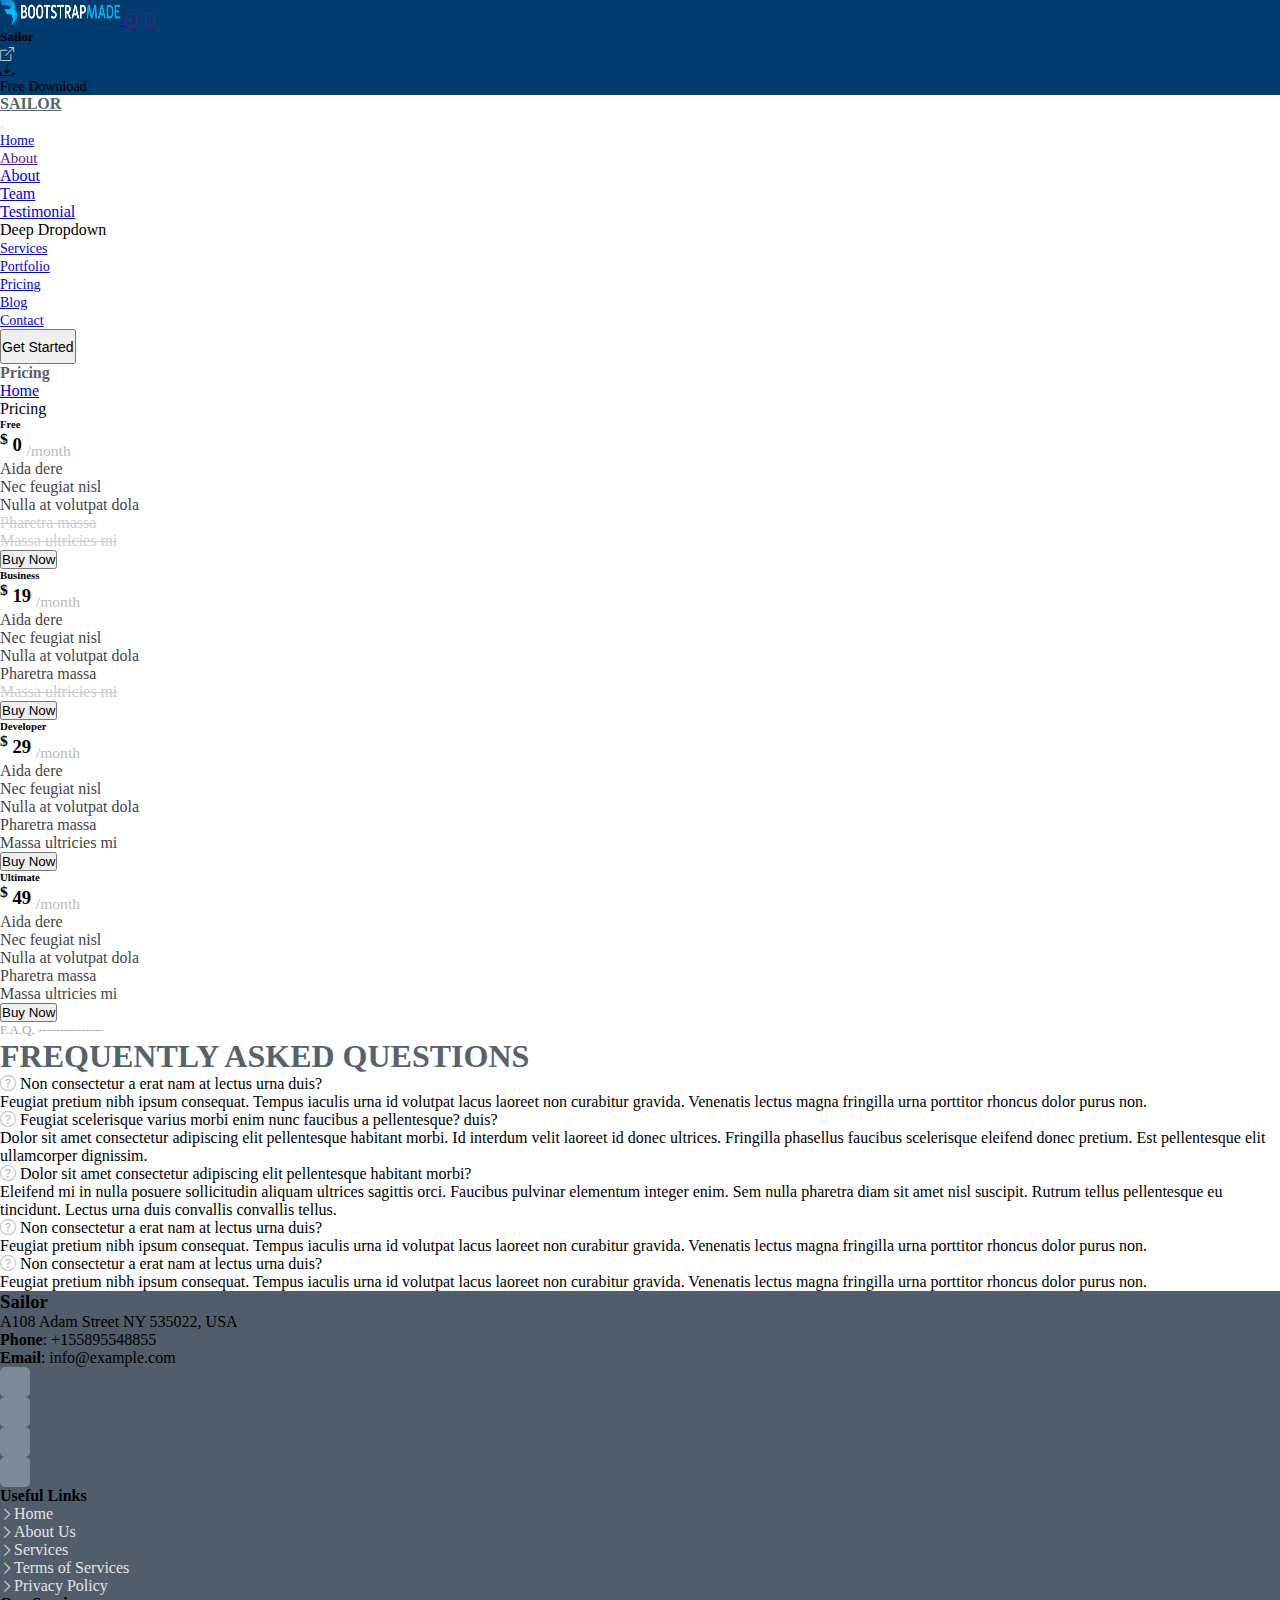
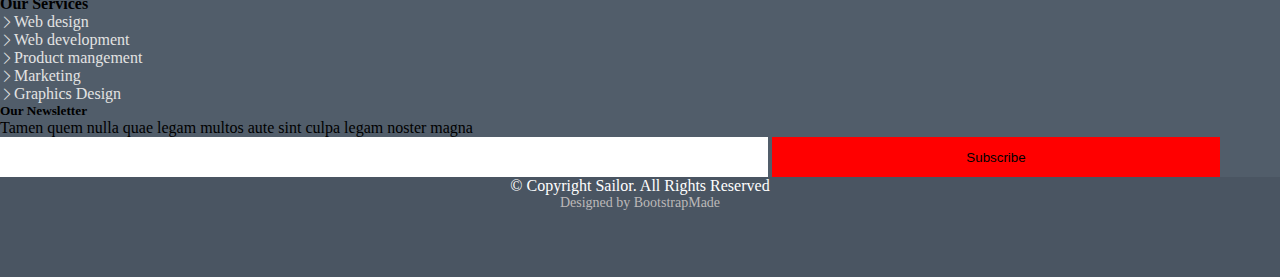
<file: pricing.html>
<!DOCTYPE html>
<html lang="en">

<head>
    <meta charset="utf-8">
    <meta name="viewport" content="width=device-width, initial-scale=1">
    <title>Sailor-Pricing</title>
    <link rel="stylesheet" href="style.css">
    <link href="https://cdn.jsdelivr.net/npm/bootstrap@5.3.2/dist/css/bootstrap.min.css" rel="stylesheet"
        integrity="sha384-T3c6CoIi6uLrA9TneNEoa7RxnatzjcDSCmG1MXxSR1GAsXEV/Dwwykc2MPK8M2HN" crossorigin="anonymous">
    <link rel="stylesheet" href="https://cdn.jsdelivr.net/npm/bootstrap-icons@1.11.3/font/bootstrap-icons.min.css">
    <link rel="stylesheet" href="https://cdnjs.cloudflare.com/ajax/libs/font-awesome/6.4.0/css/all.min.css"
        integrity="sha512-iecdLmaskl7CVkqkXNQ/ZH/XLlvWZOJyj7Yy7tcenmpD1ypASozpmT/E0iPtmFIB46ZmdtAc9eNBvH0H/ZpiBw=="
        crossorigin="anonymous" referrerpolicy="no-referrer">
</head>

<body>
    <!-- header -->
    <div class="container-fluid w-100 c1">
        <div class="row">
            <div class="col-md-3 col-sm-2 d-flex">
                <a href="#" class="navbar-brand mt-1">
                    <img src="./Media/logo.png" height="25px" width="120px" alt="">
                </a>
                <a href="" class="ms-3 mt-1 text-decoration-none text-light icon active"><i class="fa-solid fa-desktop"
                        style="font-size: 14px"></i></a>
                <a href="" class="ms-3 mt-1 text-decoration-none text-light icon"><i class="bi bi-tablet"
                        style="font-size: 14px"></i></a>
                <a href="" class="ms-3 mt-1 text-decoration-none text-light icon"><i class="bi bi-phone"
                        style="font-size: 14px"></i></a>
            </div>
            <div class="col-7 d-flex">
                <h5 class="text-light mt-1 mb-1 m-auto">Sailor</h5>
                <i class="bi bi-box-arrow-up-right mt-1 mb-1" style="color: rgb(199, 196, 196); font-size:14px"></i>
            </div>
            <div class="col-md-2 col-3 font-weight-bold bg-info d-flex text-light justify-content-center align-items-center"
                style="font-size:14px">
                <i class="bi bi-download"></i>
                <p class="p1 m-1">Free Download</p>
            </div>
        </div>
    </div>
    <!-- navbar -->
    <nav class="navbar navbar-expand-lg bg-light" id="nav_1">
        <div class="container-fluid">
            <a href="#" class="navbar-brand ms-3" style="color:#556270;">
                <h4>SAILOR</h4>
            </a>
            <button class="navbar-toggler" type="button" data-bs-toggle="collapse" data-bs-target="#navbarId">
                <span class="navbar-toggler-icon"></span>
            </button>
            <div class="navbar navbar-collapse" id="navbarId">
                <ul class="navbar-nav ms-lg-auto ms-md-0  mb-2 mb-lg-0" id="nav1">
                    <li class="nav-item">
                        <a href="index.html" class="nav-link" style="font-size:14px; ">Home</a>
                    </li>
                    <li class="nav-item">
                        <div class="dropdown">
                            <a href="" data-bs-toggle="dropdown" class="nav-link dropdown-toggle"
                                style="font-size:15px;">About</a>
                            <ul class="dropdown-menu">
                                <li class="dropdown-item"><a href="about.html"
                                        class="text-decoration-none text-dark">About</a></li>
                                <li class="dropdown-item"><a href="team.html"
                                        class="text-decoration-none text-dark">Team</a></li>
                                <li class="dropdown-item"><a href="testimonial.html"
                                        class="text-decoration-none text-dark">Testimonial</a>
                                </li>
                                <li class="dropdown-item d1">Deep Dropdown
                                    <i class="fa-solid fa-angle-down"></i>
                                    <ul class="ul_dropdown">
                                        <li class="dropdown-item">Deep Dropdown 1</li>
                                        <li class="dropdown-item">Deep Dropdown 2</li>
                                        <li class="dropdown-item">Deep Dropdown 3</li>
                                        <li class="dropdown-item">Deep Dropdown 4</li>
                                    </ul>
                                </li>
                            </ul>
                        </div>
                    </li>
                    <li class="nav-item">
                        <a href="services.html" class="nav-link" style="font-size:14px;">Services</a>
                    </li>
                    <li class="nav-item">
                        <a href="portfolio.html" class="nav-link" style="font-size:14px;">Portfolio</a>
                    </li>
                    <li class="nav-item">
                        <a href="#" class="nav-link text-danger fw-bold" style="font-size:14px;">Pricing</a>
                    </li>
                    <li class="nav-item">
                        <a href="blog.html" class="nav-link" style="font-size:14px;">Blog</a>
                    </li>
                    <li class="nav-item">
                        <a href="contact.html" class="nav-link" style="font-size:14px;">Contact</a>
                    </li>
                    <li class="nav-item me-5">
                        <button class="btn btn-danger" style="height: 35px; font-size:14px">Get Started</button>
                    </li>
                </ul>
            </div>
        </div>
    </nav>
    <!-- Pricing heading -->
    <div class="container-fluid">
        <div class="row mt-3 bg-light">
            <div class="col-md-10 col-12 p-2 ps-5">
                <h4 style="color:#556270;">Pricing</h4>
            </div>
            <div class="col-md-2 col-12 p-2 ps-5">
                <ol class="breadcrumb">
                    <li class="breadcrumb-item"><a href="index.html" class="text-danger text-decoration-none">Home</a>
                    </li>
                    <li class="breadcrumb-item active" aria-current="page">Pricing</li>
                </ol>
            </div>
        </div>
    </div>

    <div class="container-fluid">
        <div class="row p-5">
            <div class="col-md-3 col-sm-5 ms-4 ms-md-0 col-11">
                <div class="card mt-3 ml-5 w-100 ">
                    <div class="card-header text-center">
                        <h6>Free</h6>
                    </div>
                    <div class="card-body text-center mt-3">
                        <h3 class="text-danger" style="font-weight: 900"> <sup>$</sup> 0 <sub
                                style="color:#BABAC0; font-weight: 100">/month</sub></h3>
                        <p class="mt-3" style="color:#444444;font-weight: 100">Aida dere <br>
                            Nec feugiat nisl <br>
                            Nulla at volutpat dola
                            <br>
                            <del style="color:#CCCCD6" class="mt-2">Pharetra massa <br>
                                Massa ultricies mi</del>
                        </p>


                    </div>
                    <div class="card-footer text-center">
                        <button class="btn btn-danger">Buy Now</button>
                    </div>
                </div>
            </div>
            <div class="col-md-3 col-sm-5 ms-4 ms-md-0 col-11">
                <div class="card mt-3">
                    <div class="card-header text-center bg-danger text-light">
                        <h6>Business</h6>
                    </div>
                    <div class="card-body text-center mt-3">
                        <h3 class="text-danger" style="font-weight:bold"> <sup>$</sup> 19 <sub
                                style="color:#BABAC0; font-weight: 100">/month</sub></h3>
                        <p class="mt-3" style="color:#444444;font-weight: 100">Aida dere <br>
                            Nec feugiat nisl <br>
                            Nulla at volutpat dola
                            <br>Pharetra massa <br>
                            <del style="color:#CCCCD6" class="mt-2">
                                Massa ultricies mi</del>
                        </p>


                    </div>
                    <div class="card-footer text-center">
                        <button class="btn btn-danger">Buy Now</button>
                    </div>
                </div>
            </div>
            <div class="col-md-3 col-sm-5 ms-4 ms-md-0 col-11">
                <div class="card mt-3">
                    <div class="card-header text-center">
                        <h6>Developer</h6>
                    </div>
                    <div class="card-body text-center mt-3">
                        <h3 class="text-danger" style="font-weight:bold"> <sup>$</sup> 29 <sub
                                style="color:#BABAC0; font-weight: 100">/month</sub></h3>
                        <p class="mt-3" style="color:#444444;font-weight: 100">Aida dere <br>
                            Nec feugiat nisl <br>
                            Nulla at volutpat dola
                            <br>Pharetra massa <br>
                            Massa ultricies mi
                        </p>


                    </div>
                    <div class="card-footer text-center">
                        <button class="btn btn-danger">Buy Now</button>
                    </div>
                </div>
            </div>
            <div class="col-md-3 col-sm-5 ms-4 ms-md-0 col-11">
                <div class="card mt-3 mr-5">
                    <div class="card-header text-center">
                        <h6>Ultimate</h6>
                    </div>
                    <div class="card-body text-center mt-3">
                        <h3 class="text-danger" style="font-weight:bold"> <sup>$</sup> 49 <sub
                                style="color:#BABAC0; font-weight: 100">/month</sub></h3>
                        <p class="mt-3" style="color:#444444;font-weight: 100">Aida dere <br>
                            Nec feugiat nisl <br>
                            Nulla at volutpat dola
                            <br>Pharetra massa <br>
                            Massa ultricies mi
                        </p>


                    </div>
                    <div class="card-footer text-center">
                        <button class="btn btn-danger">Buy Now</button>
                    </div>
                </div>
            </div>
        </div>
    </div>

    <div class="container-fluid">
        <div class="row pb-0">
            <div class="col-12 p-5">
                <p class="font-weight-bold" style="font-size: 13px; color:#AAAAAA;">F.A.Q.
                    <i class="ms-2 text-danger fw-bold">---------------</i>
                </p>
                <h1 class="font-weight-bold" style="color:#556270;">FREQUENTLY ASKED QUESTIONS</h1>
            </div>
        </div>

        <div class="row ps-5 pb-2">
            <div class="col-lg-5 me-lg-5 me-0 col-10">
                <p> <i class="bi bi-question-circle" style="color:rgb(195, 195, 195);"></i> Non consectetur a erat nam
                    at lectus urna
                    duis?
                </p>
            </div>
            <div class="col-lg-6 ms-lg-4 ms-0 col-10">
                <p>Feugiat pretium nibh ipsum consequat. Tempus iaculis urna id volutpat lacus laoreet non curabitur
                    gravida. Venenatis
                    lectus magna fringilla urna porttitor rhoncus dolor purus non.</p>
            </div>
        </div>
        <div class="row ps-5 pb-2">
            <div class="col-lg-5 me-lg-5 me-0  col-10">
                <p> <i class="bi bi-question-circle" style="color:rgb(195, 195, 195);"></i> Feugiat scelerisque varius
                    morbi enim nunc faucibus a pellentesque?
                    duis?
                </p>
            </div>
            <div class="col-lg-6 ms-lg-4 ms-0 col-10">
                <p>Dolor sit amet consectetur adipiscing elit pellentesque habitant morbi. Id interdum velit laoreet id
                    donec ultrices.
                    Fringilla phasellus faucibus scelerisque eleifend donec pretium. Est pellentesque elit ullamcorper
                    dignissim.</p>
            </div>
        </div>
        <div class="row ps-5 pb-2">
            <div class="col-lg-5 me-lg-5 me-0  col-10">
                <p> <i class="bi bi-question-circle" style="color:rgb(195, 195, 195);"></i>
                    Dolor sit amet consectetur adipiscing elit pellentesque habitant morbi?
                </p>
            </div>
            <div class="col-lg-6 ms-lg-4 ms-0 col-10">
                <p>Eleifend mi in nulla posuere sollicitudin aliquam ultrices sagittis orci. Faucibus pulvinar elementum
                    integer enim. Sem
                    nulla pharetra diam sit amet nisl suscipit. Rutrum tellus pellentesque eu tincidunt. Lectus urna
                    duis convallis
                    convallis tellus.</p>
            </div>
        </div>
        <div class="row ps-5 pb-2">
            <div class="col-lg-5 me-lg-5 me-0  col-10">
                <p> <i class="bi bi-question-circle" style="color:rgb(195, 195, 195);"></i> Non consectetur a erat nam
                    at lectus urna
                    duis?
                </p>
            </div>
            <div class="col-lg-6 ms-lg-4 ms-0 col-10">
                <p>Feugiat pretium nibh ipsum consequat. Tempus iaculis urna id volutpat lacus laoreet non curabitur
                    gravida. Venenatis
                    lectus magna fringilla urna porttitor rhoncus dolor purus non.</p>
            </div>
        </div>
        <div class="row ps-5 pb-5">
            <div class="col-lg-5 me-lg-5 me-0  col-10">
                <p> <i class="bi bi-question-circle" style="color:rgb(195, 195, 195);"></i> Non consectetur a erat nam
                    at lectus urna
                    duis?
                </p>
            </div>
            <div class="col-lg-6 ms-lg-4 ms-0 col-10">
                <p>Feugiat pretium nibh ipsum consequat. Tempus iaculis urna id volutpat lacus laoreet non curabitur
                    gravida. Venenatis
                    lectus magna fringilla urna porttitor rhoncus dolor purus non.</p>
            </div>
        </div>
    </div>


    <!-- footer -->
    <footer class="container-fluid" id="foot_1">
        <div class="row" id="foot_2" style="background-color: #515D6A;">
            <div class="col-sm-12 col-md-6 col-lg-3 f1 p-5 text-light">
                <h3 class="font-weight-bold">Sailor</h3>
                <p style="width: 60%">A108 Adam Street
                    NY 535022, USA</p>
                <p class="p3"><b>Phone</b>: +155895548855
                    <br>
                    <b>Email</b>: info@example.com
                </p>
                <div class="d-flex">
                    <div class="icon_1">
                        <i class="fa-brands fa-twitter"></i>
                    </div>
                    <div class="icon_1">
                        <i class="fa-brands fa-facebook"></i>
                    </div>
                    <div class="icon_1">
                        <i class="fa-brands fa-instagram"></i>
                    </div>
                    <div class="icon_1">
                        <i class="fa-brands fa-linkedin"></i>
                    </div>
                </div>
            </div>
            <div class="col-sm-12 col-md-6 col-lg-2 f2 d-flex">
                <div class="col-12 text-light pt-5 pb-5">
                    <b class="font-weight-bold ms-4">Useful Links</b>

                    <ul type="none" class="font-weight-normal mt-2 u1">
                        <li class="mb-2"><i class="bi bi-chevron-right" style="font-size: 14px"></i>Home</li>
                        <li class="mb-2"><i class="bi bi-chevron-right" style="font-size: 14px"></i>About Us</li>
                        <li class="mb-2"><i class="bi bi-chevron-right" style="font-size: 14px"></i>Services</li>
                        <li class="mb-2"><i class="bi bi-chevron-right" style="font-size: 14px"></i>Terms of Services
                        </li>
                        <li class="mb-2"><i class="bi bi-chevron-right" style="font-size: 14px"></i>Privacy Policy</li>
                    </ul>
                </div>
            </div>
            <div class="col-sm-12 col-md-6 col-lg-3 f3 d-flex">
                <div class="col-12 text-light pt-5 pb-5">
                    <b class="font-weight-bold ms-4">Our Services</b>

                    <ul type="none" class="font-weight-normal mt-2 u1">
                        <li class="mb-2"><i class="bi bi-chevron-right" style="font-size: 14px"></i>Web design</li>
                        <li class="mb-2"><i class="bi bi-chevron-right" style="font-size: 14px"></i>Web development</li>
                        <li class="mb-2"><i class="bi bi-chevron-right" style="font-size: 14px"></i>Product mangement
                        </li>
                        <li class="mb-2"><i class="bi bi-chevron-right" style="font-size: 14px"></i>Marketing
                        </li>
                        <li class="mb-2"><i class="bi bi-chevron-right" style="font-size: 14px"></i>Graphics Design</li>
                    </ul>
                </div>
            </div>
            <div class="col-sm-12 col-md-6 col-lg-3 f4 pb-5">
                <h5 class="text-light pt-5">Our Newsletter</h5>
                <p class="text-light p5">Tamen quem nulla quae legam multos aute sint culpa legam noster magna
                </p>
                <form action="" class="d-md-flex">
                    <input type="text" class="p-2" style="width: 60%; height: 40px; border: transparent">
                    <button class="text-light"
                        style="width: 35%; height: 40px; border: transparent; background-color: red;">Subscribe</button>
                </form>
            </div>
        </div>
    </footer>
    <footer class="container-fluid footer2 pt-4">
        <p class="p6">© Copyright Sailor. All Rights Reserved
        <p class="p7">Designed by BootstrapMade</p>
        </p>
    </footer>
    <!-- back to top div 
    <div class="fixed_div btn btn-danger">
        <a href="" class="text-decoration-none text-light back-to-top">
            <i class="fa-solid fa-arrow-up"></i>
        </a>
    </div>-->
    <script src="https://cdn.jsdelivr.net/npm/bootstrap@5.3.2/dist/js/bootstrap.bundle.min.js"
        integrity="sha384-C6RzsynM9kWDrMNeT87bh95OGNyZPhcTNXj1NW7RuBCsyN/o0jlpcV8Qyq46cDfL"
        crossorigin="anonymous"></script>
    <!-- - Start of LiveChat (www.livechat.com) code -->
    <script>
        window.__lc = window.__lc || {};
        window.__lc.license = 17376771;
        ; (function (n, t, c) { function i(n) { return e._h ? e._h.apply(null, n) : e._q.push(n) } var e = { _q: [], _h: null, _v: "2.0", on: function () { i(["on", c.call(arguments)]) }, once: function () { i(["once", c.call(arguments)]) }, off: function () { i(["off", c.call(arguments)]) }, get: function () { if (!e._h) throw new Error("[LiveChatWidget] You can't use getters before load."); return i(["get", c.call(arguments)]) }, call: function () { i(["call", c.call(arguments)]) }, init: function () { var n = t.createElement("script"); n.async = !0, n.type = "text/javascript", n.src = "https://cdn.livechatinc.com/tracking.js", t.head.appendChild(n) } }; !n.__lc.asyncInit && e.init(), n.LiveChatWidget = n.LiveChatWidget || e }(window, document, [].slice))
    </script>
    <noscript><a href="https://www.livechat.com/chat-with/17376771/" rel="nofollow">Chat with us</a>, powered by <a
            href="https://www.livechat.com/?welcome" rel="noopener nofollow" target="_blank">LiveChat</a></noscript>
    <!-- End of LiveChat code -->

</body>

</html>
</file>
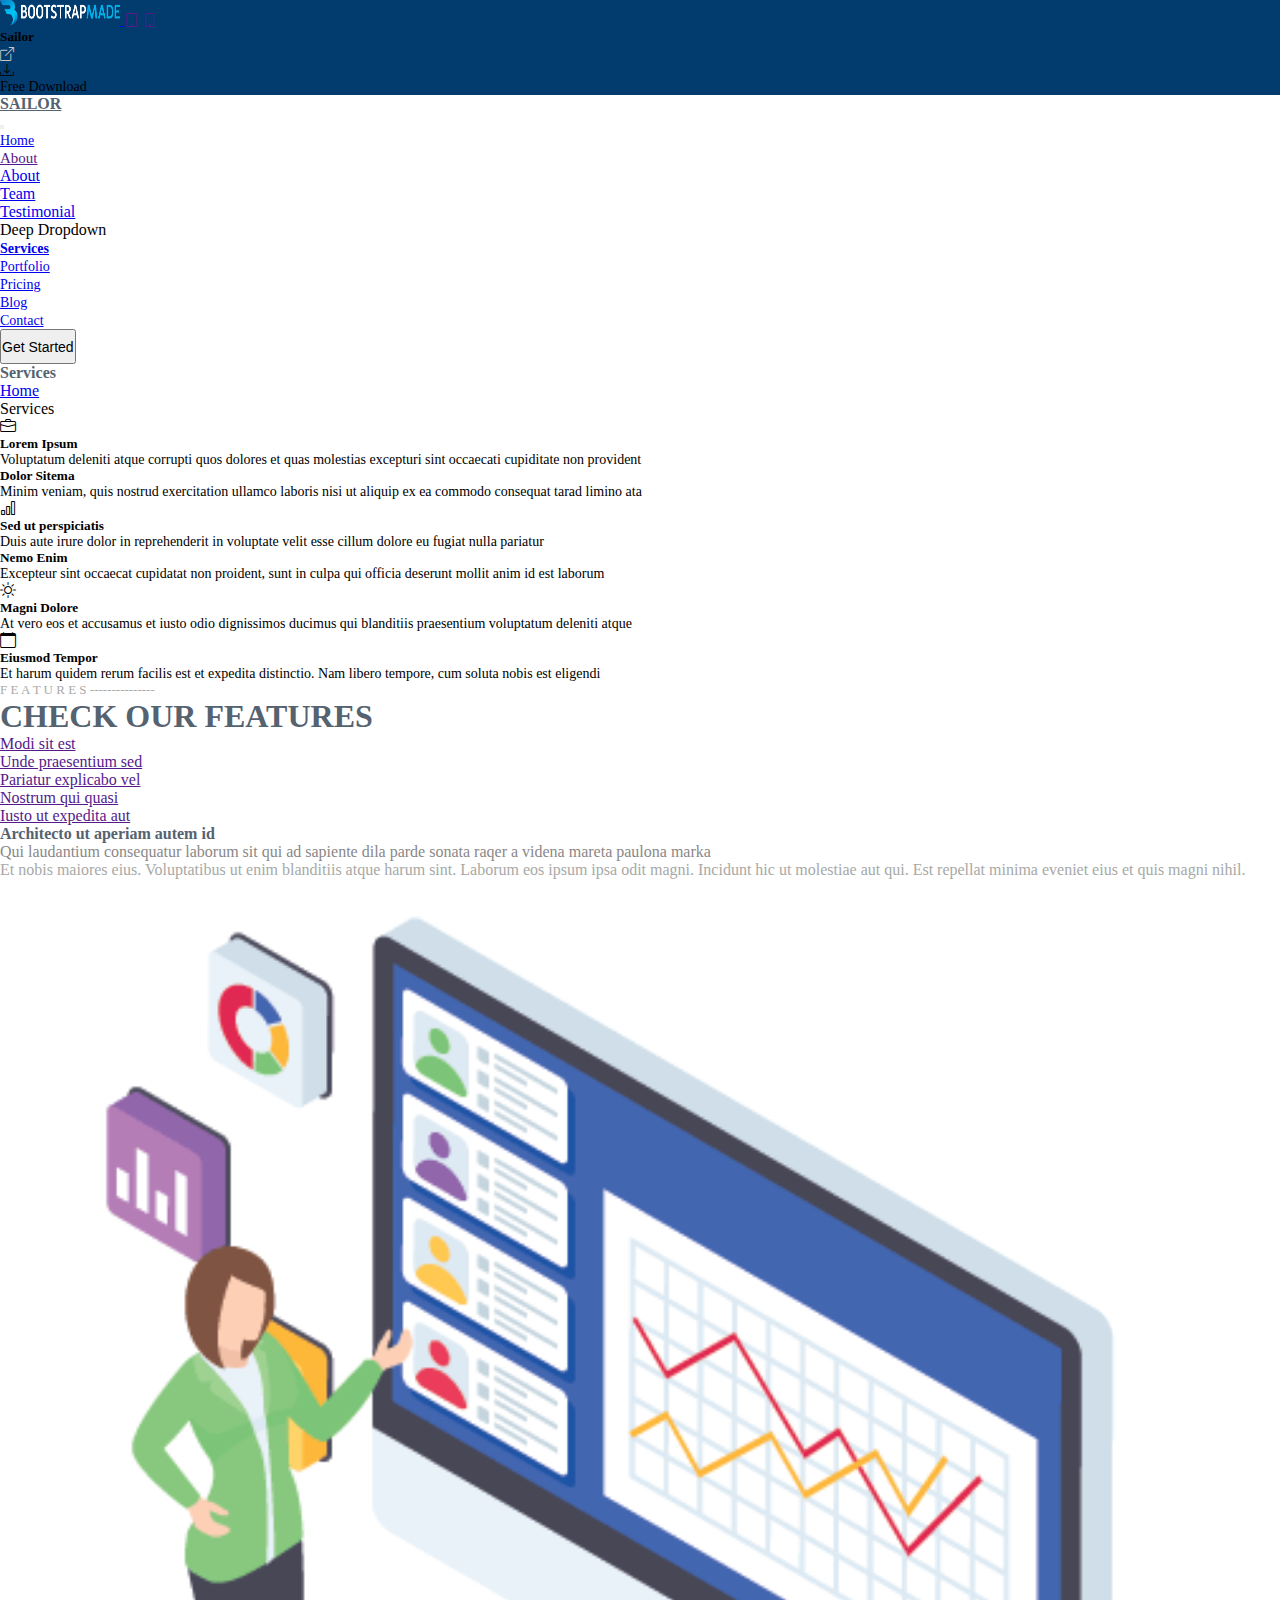
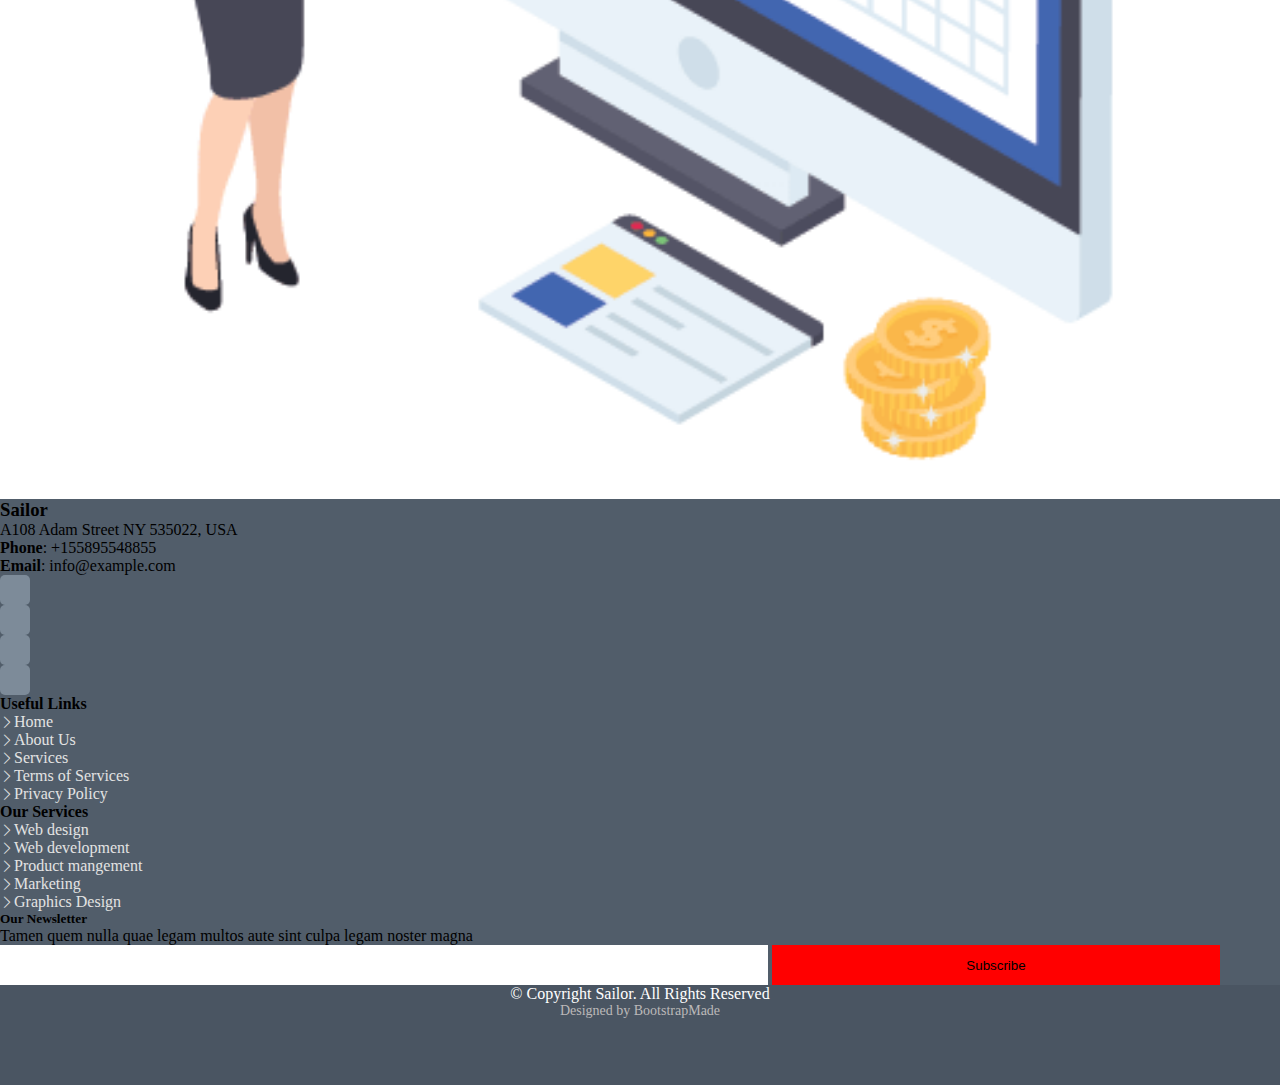
<file: services.html>
<!DOCTYPE html>
<html lang="en">

<head>
    <meta charset="utf-8">
    <meta name="viewport" content="width=device-width, initial-scale=1">
    <title>Sailor-Services</title>
    <link rel="stylesheet" href="style.css">
    <link href="https://cdn.jsdelivr.net/npm/bootstrap@5.3.2/dist/css/bootstrap.min.css" rel="stylesheet"
        integrity="sha384-T3c6CoIi6uLrA9TneNEoa7RxnatzjcDSCmG1MXxSR1GAsXEV/Dwwykc2MPK8M2HN" crossorigin="anonymous">
    <link rel="stylesheet" href="https://cdn.jsdelivr.net/npm/bootstrap-icons@1.11.3/font/bootstrap-icons.min.css">
    <link rel="stylesheet" href="https://cdnjs.cloudflare.com/ajax/libs/font-awesome/6.4.0/css/all.min.css"
        integrity="sha512-iecdLmaskl7CVkqkXNQ/ZH/XLlvWZOJyj7Yy7tcenmpD1ypASozpmT/E0iPtmFIB46ZmdtAc9eNBvH0H/ZpiBw=="
        crossorigin="anonymous" referrerpolicy="no-referrer">
</head>

<body>
    <!-- header -->
    <div class="container-fluid w-100 c1">
        <div class="row">
            <div class="col-md-3 col-sm-2 d-flex">
                <a href="#" class="navbar-brand mt-1">
                    <img src="./Media/logo.png" height="25px" width="120px" alt="">
                </a>
                <a href="" class="ms-3 mt-1 text-decoration-none text-light icon active"><i class="fa-solid fa-desktop"
                        style="font-size: 14px"></i></a>
                <a href="" class="ms-3 mt-1 text-decoration-none text-light icon"><i class="bi bi-tablet"
                        style="font-size: 14px"></i></a>
                <a href="" class="ms-3 mt-1 text-decoration-none text-light icon"><i class="bi bi-phone"
                        style="font-size: 14px"></i></a>
            </div>
            <div class="col-7 d-flex">
                <h5 class="text-light mt-1 mb-1 m-auto">Sailor</h5>
                <i class="bi bi-box-arrow-up-right mt-1 mb-1" style="color: rgb(199, 196, 196); font-size:14px"></i>
            </div>
            <div class="col-md-2 col-3 font-weight-bold bg-info d-flex text-light justify-content-center align-items-center"
                style="font-size:14px">
                <i class="bi bi-download"></i>
                <p class="p1 m-1">Free Download</p>
            </div>
        </div>
    </div>
    <!-- navbar -->
    <nav class="navbar navbar-expand-lg bg-light" id="nav_1">
        <div class="container-fluid">
            <a href="#" class="navbar-brand ms-3" style="color:#556270;">
                <h4>SAILOR</h4>
            </a>
            <button class="navbar-toggler" type="button" data-bs-toggle="collapse" data-bs-target="#navbarId">
                <span class="navbar-toggler-icon"></span>
            </button>
            <div class="navbar navbar-collapse" id="navbarId">
                <ul class="navbar-nav ms-lg-auto ms-md-0  mb-2 mb-lg-0" id="nav1">
                    <li class="nav-item">
                        <a href="index.html" class="nav-link" style="font-size:14px; ">Home</a>
                    </li>
                    <li class="nav-item">
                        <div class="dropdown">
                            <a href="" data-bs-toggle="dropdown" class="nav-link dropdown-toggle"
                                style="font-size:15px;">About</a>
                            <ul class="dropdown-menu">
                                <li class="dropdown-item"><a href="about.html"
                                        class="text-decoration-none text-dark">About</a></li>
                                <li class="dropdown-item"><a href="team.html"
                                        class="text-decoration-none text-dark">Team</a></li>
                                <li class="dropdown-item"><a href="testimonial.html"
                                        class="text-decoration-none text-dark">Testimonial</a>
                                </li>
                                <li class="dropdown-item d1">Deep Dropdown
                                    <i class="fa-solid fa-angle-down"></i>
                                    <ul class="ul_dropdown">
                                        <li class="dropdown-item">Deep Dropdown 1</li>
                                        <li class="dropdown-item">Deep Dropdown 2</li>
                                        <li class="dropdown-item">Deep Dropdown 3</li>
                                        <li class="dropdown-item">Deep Dropdown 4</li>
                                    </ul>
                                </li>
                            </ul>
                        </div>
                    </li>
                    <li class="nav-item">
                        <a href="#" class="nav-link text-danger" style="font-size:14px;font-weight:bold">Services</a>
                    </li>
                    <li class="nav-item">
                        <a href="portfolio.html" class="nav-link" style="font-size:14px;">Portfolio</a>
                    </li>
                    <li class="nav-item">
                        <a href="pricing.html" class="nav-link" style="font-size:14px;">Pricing</a>
                    </li>
                    <li class="nav-item">
                        <a href="blog.html" class="nav-link" style="font-size:14px;">Blog</a>
                    </li>
                    <li class="nav-item">
                        <a href="contact.html" class="nav-link" style="font-size:14px;">Contact</a>
                    </li>
                    <li class="nav-item me-5">
                        <button class="btn btn-danger" style="height: 35px; font-size:14px">Get Started</button>
                    </li>
                </ul>
            </div>
        </div>
    </nav>
    <!-- service heading -->
    <div class="container-fluid">
        <div class="row mt-3 bg-light">
            <div class="col-md-10 col-12 p-2 ps-5">
                <h4 style="color:#556270;">Services</h4>
            </div>
            <div class="col-md-2 col-12 p-2 ps-5">
                <ol class="breadcrumb">
                    <li class="breadcrumb-item"><a href="index.html" class="text-danger text-decoration-none">Home</a>
                    </li>
                    <li class="breadcrumb-item active" aria-current="page">Services</li>
                </ol>
            </div>
        </div>
    </div>

    <!-- services -->
    <div class="container-fluid mt-5">
        <div class="row d-flex">
            <div class="s1 col-10 col-sm-10 p-3 col-md-5 col-lg-5 me-5 ms-sm-5 ms-4 bg-light d-flex">
                <div class="h-100 ms-4 d-flex justify-content-center align-items-center" style="width: 4%;">
                    <i class="bi bi-briefcase display-4 text-danger"></i>
                </div>
                <div class="ms-5">
                    <h5>Lorem Ipsum</h5>
                    <p style="font-size: 14px;">Voluptatum deleniti atque corrupti quos dolores et quas molestias
                        excepturi sint occaecati
                        cupiditate
                        non provident</p>
                </div>
            </div>
            <div
                class="s1 col-10 col-sm-10 p-3 col-md-5 col-lg-5 ms-lg-5 ms-md-3 mt-5 ms-4 ms-sm-5 mt-md-0 mt-sm-5 bg-light d-flex">
                <div class="h-100 ms-4 d-flex justify-content-center align-items-center" style="width: 4%;">
                    <i class="fa-regular fa-square-check display-4 text-danger"></i>
                </div>
                <div class="ms-5">
                    <h5>Dolor Sitema</h5>
                    <p style="font-size: 14px;">Minim veniam, quis nostrud exercitation ullamco laboris nisi ut aliquip
                        ex ea commodo consequat tarad limino ata</p>
                </div>
            </div>
        </div>
    </div>
    <div class="container-fluid mt-5">
        <div class="row d-flex">
            <div class="s1 col-10 col-sm-10 p-3 col-md-5 col-lg-5 me-5 ms-sm-5 ms-4 bg-light d-flex">
                <div class="h-100 ms-4 d-flex justify-content-center align-items-center" style="width: 4%;">
                    <i class="bi bi-bar-chart display-4 text-danger"></i>
                </div>
                <div class="ms-5">
                    <h5>Sed ut perspiciatis</h5>
                    <p style="font-size: 14px;">Duis aute irure dolor in reprehenderit in voluptate velit esse cillum
                        dolore eu fugiat nulla pariatur</p>
                </div>
            </div>
            <div
                class="s1 col-10 col-sm-10 p-3 col-md-5 col-lg-5 ms-lg-5 ms-md-3 ms-4 ms-sm-5 mt-md-0 mt-5 mt-sm-5 bg-light d-flex">
                <div class="h-100 ms-4 d-flex justify-content-center align-items-center" style="width: 4%;">
                    <i class="fa-regular fa-square-check display-4 text-danger"></i>
                </div>
                <div class="ms-5">
                    <h5>Nemo Enim</h5>
                    <p style="font-size: 14px;">Excepteur sint occaecat cupidatat non proident, sunt in culpa qui
                        officia deserunt mollit anim id est laborum</p>
                </div>
            </div>
        </div>
    </div>
    <div class="container-fluid mt-5">
        <div class="row d-flex">
            <div class="s1 col-10 col-sm-10 p-3 col-md-5 col-lg-5 me-5 ms-sm-5 ms-4 bg-light d-flex">
                <div class="h-100 ms-4 d-flex justify-content-center align-items-center" style="width: 4%;">
                    <i class="bi bi-brightness-high display-4 text-danger"></i>
                </div>
                <div class="ms-5">
                    <h5>Magni Dolore</h5>
                    <p style="font-size: 14px;">At vero eos et accusamus et iusto odio dignissimos ducimus qui
                        blanditiis praesentium voluptatum deleniti atque</p>
                </div>
            </div>
            <div
                class="s1 col-10 col-sm-10 p-3 ms-4 mt-5 col-md-5 col-lg-5 ms-lg-5 ms-md-3 ms-sm-5 mt-md-0 mt-sm-5 bg-light d-flex">
                <div class="h-100 ms-4 d-flex justify-content-center align-items-center" style="width: 4%;">
                    <i class="bi bi-calendar display-4 text-danger"></i>
                </div>
                <div class="ms-5">
                    <h5>Eiusmod Tempor</h5>
                    <p style="font-size: 14px;">Et harum quidem rerum facilis est et expedita distinctio. Nam libero
                        tempore, cum soluta nobis est eligendi</p>
                </div>
            </div>
        </div>
    </div>

    <!-- features -->
    <section class="container-fluid">
        <div class="row">
            <div class="col-12 p-5">
                <p class="font-weight-bold" style="font-size: 13px; color:#AAAAAA;">F E A T U R E
                    S <i class="ms-2 text-danger fw-bold">---------------</i>
                </p>
                <h1 class="font-weight-bold" style="color:#556270;">CHECK OUR FEATURES</h1>
            </div>
        </div>

        <div class="row p-5 pt-0">
            <div class="col-md-3 col-10">
                <div class="w-100 p-2 d_h2"><a href="" class="text-decoration-none text-danger">Modi
                        sit est</a>
                </div>
                <div class="p-2 w-100 d_h2"><a href="" class="text-decoration-none text-dark">Unde praesentium
                        sed</a>
                </div>
                <div class="p-2 w-100 d_h2"><a href="" class="text-decoration-none text-dark">Pariatur explicabo
                        vel</a>
                </div>
                <div class="p-2 w-100 d_h2"><a href="" class="text-decoration-none text-dark">Nostrum qui quasi</a>
                </div>
                <div class="p-2 w-100 d_h2"><a href="" class="text-decoration-none text-dark">Iusto ut expedita
                        aut</a>
                </div>
            </div>
            <div class="col-md-5 col-11 ms-md-5 ms-0 mt-2 mt-md-0">
                <h4 style="color:#556270" class="pb-2">Architecto ut aperiam autem id</h4>
                <p style="color:#8a8787">Qui laudantium consequatur laborum sit qui ad sapiente dila parde sonata raqer
                    a videna mareta
                    paulona marka</p>
                <p style="color:#A7A9A7">Et nobis maiores eius. Voluptatibus ut enim blanditiis atque harum sint.
                    Laborum eos ipsum ipsa odit
                    magni. Incidunt hic
                    ut molestiae aut qui. Est repellat minima eveniet eius et quis magni nihil.</p>
            </div>
            <div class="col-md-3 col-10 ms-lg-5 ms-0">
                <img src="./Media/features-1.png" height="80%" width="95%" alt="">
            </div>
        </div>
    </section>

    <!-- footer -->
    <footer class="container-fluid" id="foot_1">
        <div class="row" id="foot_2" style="background-color: #515D6A;">
            <div class="col-sm-12 col-md-6 col-lg-3 f1 p-5 text-light">
                <h3 class="font-weight-bold">Sailor</h3>
                <p style="width: 60%">A108 Adam Street
                    NY 535022, USA</p>
                <p class="p3"><b>Phone</b>: +155895548855
                    <br>
                    <b>Email</b>: info@example.com
                </p>
                <div class="d-flex">
                    <div class="icon_1">
                        <i class="fa-brands fa-twitter"></i>
                    </div>
                    <div class="icon_1">
                        <i class="fa-brands fa-facebook"></i>
                    </div>
                    <div class="icon_1">
                        <i class="fa-brands fa-instagram"></i>
                    </div>
                    <div class="icon_1">
                        <i class="fa-brands fa-linkedin"></i>
                    </div>
                </div>
            </div>
            <div class="col-sm-12 col-md-6 col-lg-2 f2 d-flex">
                <div class="col-12 text-light pt-5 pb-5">
                    <b class="font-weight-bold ms-4">Useful Links</b>

                    <ul type="none" class="font-weight-normal mt-2 u1">
                        <li class="mb-2"><i class="bi bi-chevron-right" style="font-size: 14px"></i>Home</li>
                        <li class="mb-2"><i class="bi bi-chevron-right" style="font-size: 14px"></i>About Us</li>
                        <li class="mb-2"><i class="bi bi-chevron-right" style="font-size: 14px"></i>Services</li>
                        <li class="mb-2"><i class="bi bi-chevron-right" style="font-size: 14px"></i>Terms of Services
                        </li>
                        <li class="mb-2"><i class="bi bi-chevron-right" style="font-size: 14px"></i>Privacy Policy</li>
                    </ul>
                </div>
            </div>
            <div class="col-sm-12 col-md-6 col-lg-3 f3 d-flex">
                <div class="col-12 text-light pt-5 pb-5">
                    <b class="font-weight-bold ms-4">Our Services</b>

                    <ul type="none" class="font-weight-normal mt-2 u1">
                        <li class="mb-2"><i class="bi bi-chevron-right" style="font-size: 14px"></i>Web design</li>
                        <li class="mb-2"><i class="bi bi-chevron-right" style="font-size: 14px"></i>Web development</li>
                        <li class="mb-2"><i class="bi bi-chevron-right" style="font-size: 14px"></i>Product mangement
                        </li>
                        <li class="mb-2"><i class="bi bi-chevron-right" style="font-size: 14px"></i>Marketing
                        </li>
                        <li class="mb-2"><i class="bi bi-chevron-right" style="font-size: 14px"></i>Graphics Design</li>
                    </ul>
                </div>
            </div>
            <div class="col-sm-12 col-md-6 col-lg-3 f4 pb-5">
                <h5 class="text-light pt-5">Our Newsletter</h5>
                <p class="text-light p5">Tamen quem nulla quae legam multos aute sint culpa legam noster magna
                </p>
                <form action="" class="d-md-flex">
                    <input type="text" class="p-2" style="width: 60%; height: 40px; border: transparent">
                    <button class="text-light"
                        style="width: 35%; height: 40px; border: transparent; background-color: red;">Subscribe</button>
                </form>
            </div>
        </div>
    </footer>
    <footer class="footer2 pt-4">
        <p class="p6">© Copyright Sailor. All Rights Reserved
        <p class="p7">Designed by BootstrapMade</p>
        </p>
    </footer>
    <!-- back to top div 
    <div class="fixed_div btn btn-danger">
        <a href="" class="text-decoration-none text-light back-to-top">
            <i class="fa-solid fa-arrow-up"></i>
        </a>
    </div>-->
    <script src="https://cdn.jsdelivr.net/npm/bootstrap@5.3.2/dist/js/bootstrap.bundle.min.js"
        integrity="sha384-C6RzsynM9kWDrMNeT87bh95OGNyZPhcTNXj1NW7RuBCsyN/o0jlpcV8Qyq46cDfL"
        crossorigin="anonymous"></script>

    <!-- Start of LiveChat (www.livechat.com) code -->
    <script>
        window.__lc = window.__lc || {};
        window.__lc.license = 17376771;
        ; (function (n, t, c) { function i(n) { return e._h ? e._h.apply(null, n) : e._q.push(n) } var e = { _q: [], _h: null, _v: "2.0", on: function () { i(["on", c.call(arguments)]) }, once: function () { i(["once", c.call(arguments)]) }, off: function () { i(["off", c.call(arguments)]) }, get: function () { if (!e._h) throw new Error("[LiveChatWidget] You can't use getters before load."); return i(["get", c.call(arguments)]) }, call: function () { i(["call", c.call(arguments)]) }, init: function () { var n = t.createElement("script"); n.async = !0, n.type = "text/javascript", n.src = "https://cdn.livechatinc.com/tracking.js", t.head.appendChild(n) } }; !n.__lc.asyncInit && e.init(), n.LiveChatWidget = n.LiveChatWidget || e }(window, document, [].slice))
    </script>
    <noscript><a href="https://www.livechat.com/chat-with/17376771/" rel="nofollow">Chat with us</a>, powered by <a
            href="https://www.livechat.com/?welcome" rel="noopener nofollow" target="_blank">LiveChat</a></noscript>
    <!-- End of LiveChat code -->

</body>

</html>
</file>
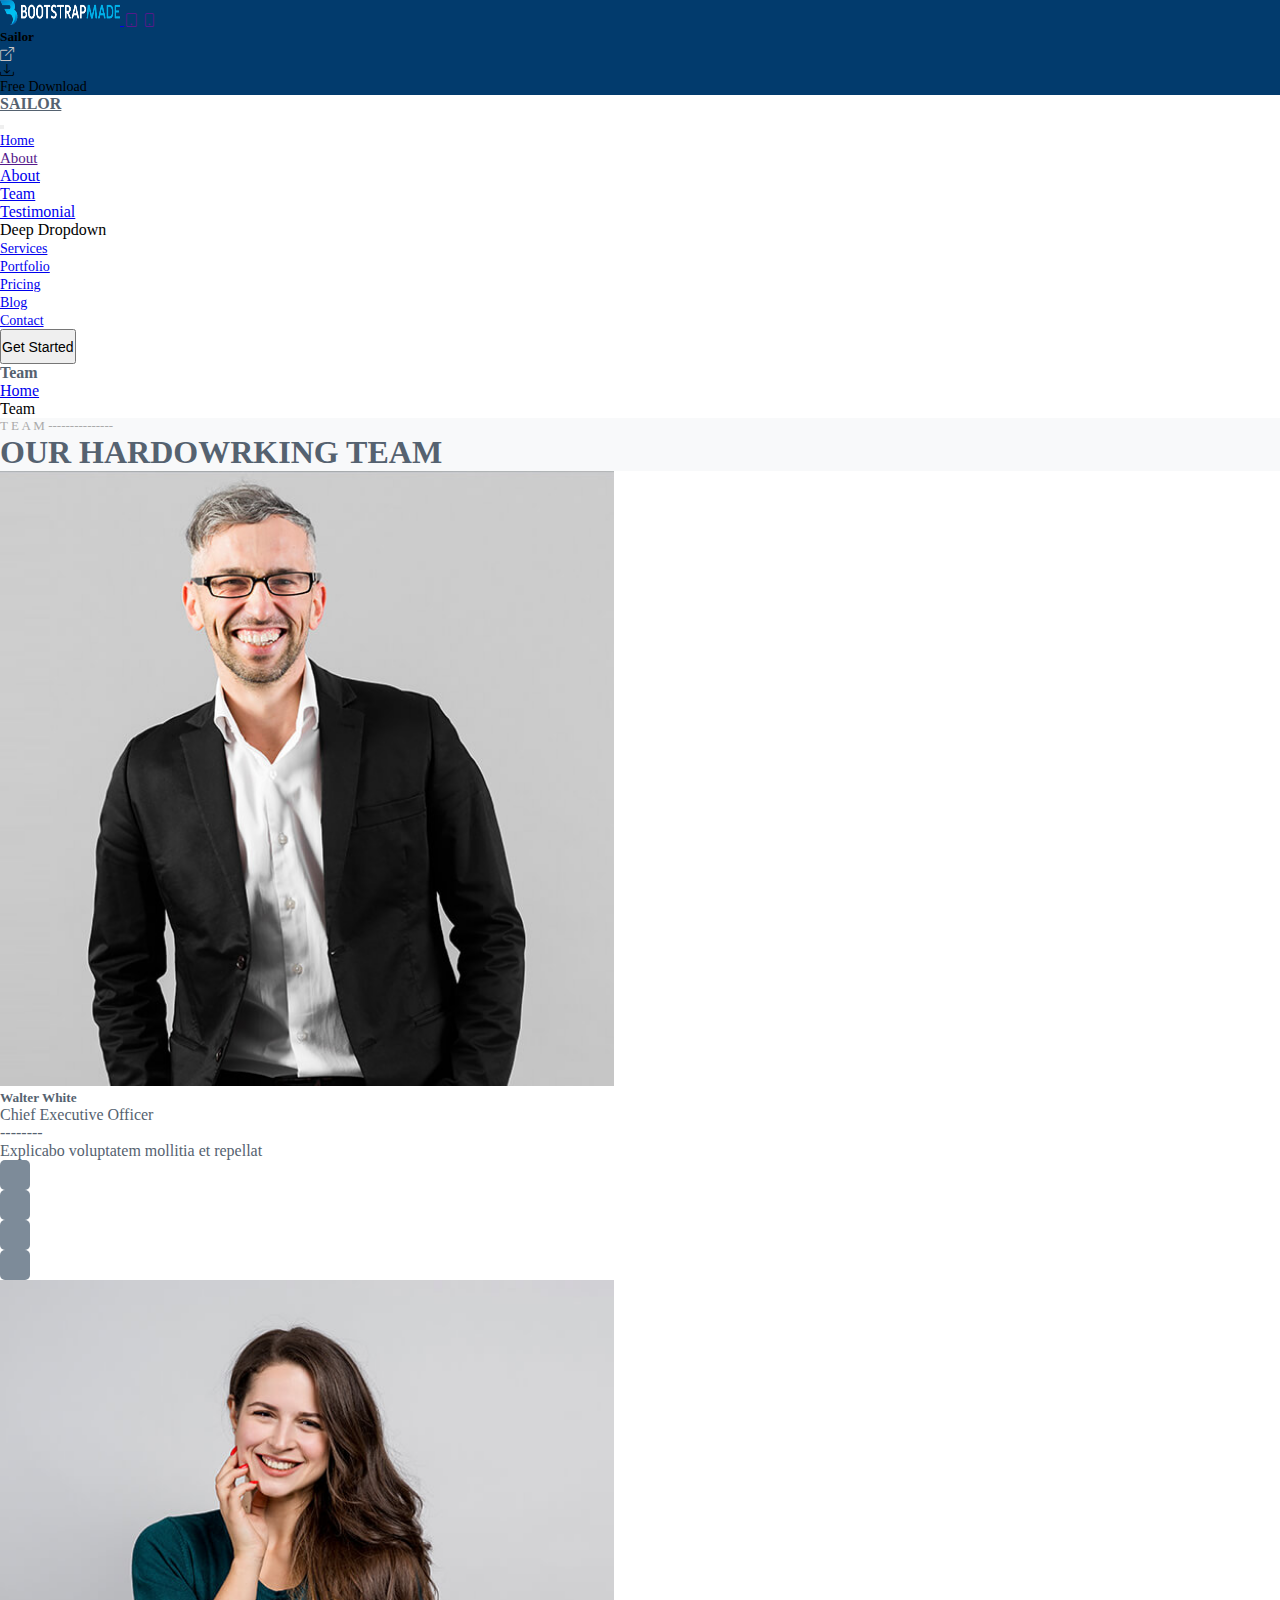
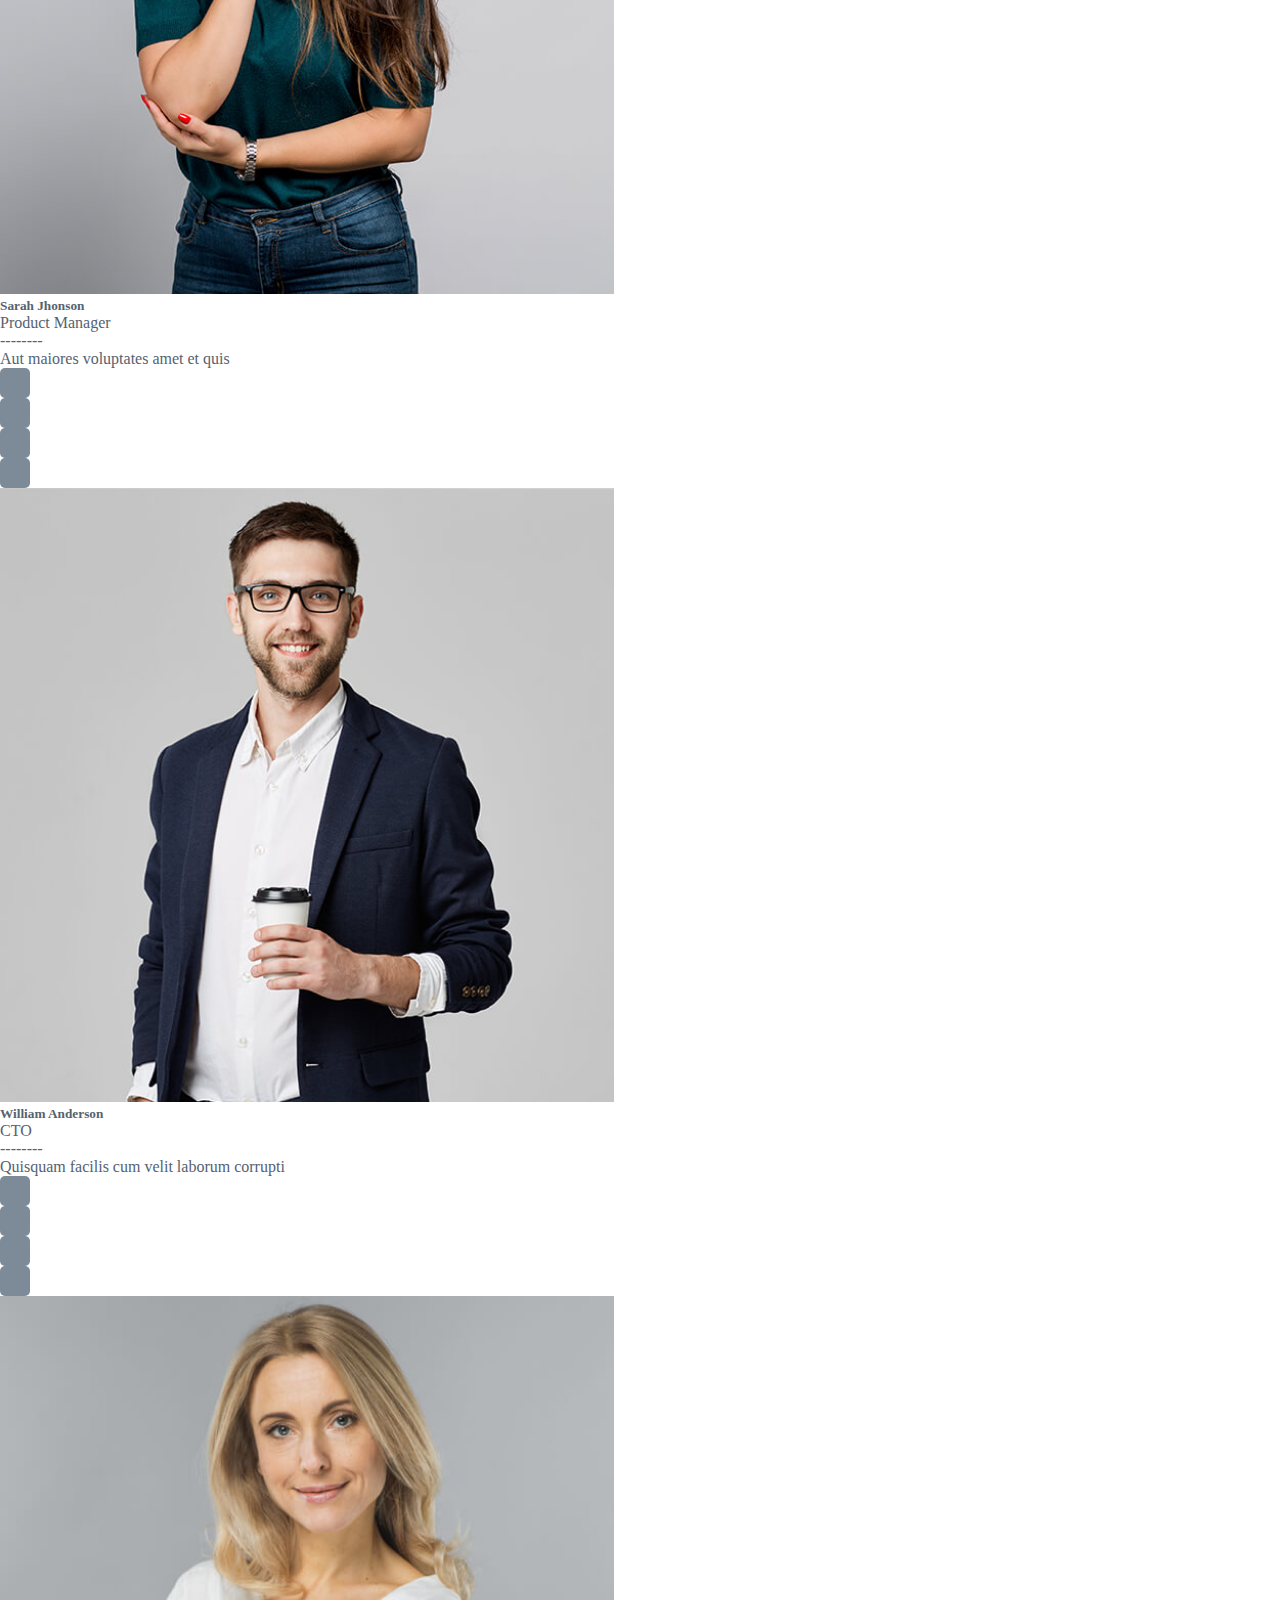
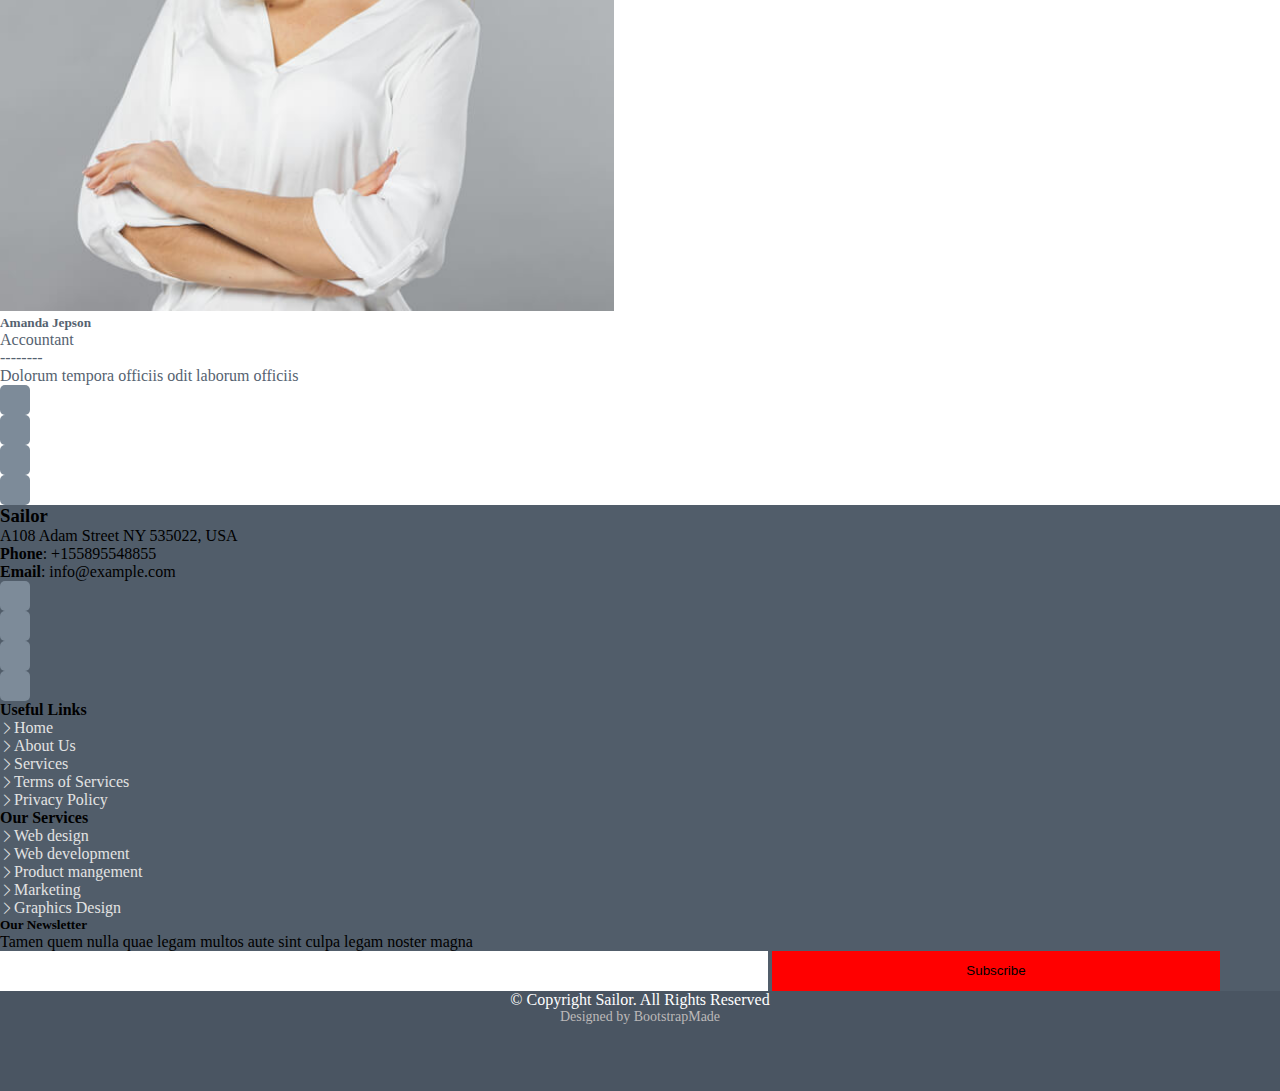
<file: team.html>
<!DOCTYPE html>
<html lang="en">

<head>
    <meta charset="utf-8">
    <meta name="viewport" content="width=device-width, initial-scale=1">
    <title>Sailor-Team</title>
    <link rel="stylesheet" href="style.css">
    <link href="https://cdn.jsdelivr.net/npm/bootstrap@5.3.2/dist/css/bootstrap.min.css" rel="stylesheet"
        integrity="sha384-T3c6CoIi6uLrA9TneNEoa7RxnatzjcDSCmG1MXxSR1GAsXEV/Dwwykc2MPK8M2HN" crossorigin="anonymous">
    <link rel="stylesheet" href="https://cdn.jsdelivr.net/npm/bootstrap-icons@1.11.3/font/bootstrap-icons.min.css">
    <link rel="stylesheet" href="https://cdnjs.cloudflare.com/ajax/libs/font-awesome/6.4.0/css/all.min.css"
        integrity="sha512-iecdLmaskl7CVkqkXNQ/ZH/XLlvWZOJyj7Yy7tcenmpD1ypASozpmT/E0iPtmFIB46ZmdtAc9eNBvH0H/ZpiBw=="
        crossorigin="anonymous" referrerpolicy="no-referrer">
</head>

<body>
    <!-- header -->
    <div class="container-fluid w-100 c1">
        <div class="row">
            <div class="col-md-3 col-sm-2 d-flex">
                <a href="#" class="navbar-brand mt-1">
                    <img src="./Media/logo.png" height="25px" width="120px" alt="">
                </a>
                <a href="" class="ms-3 mt-1 text-decoration-none text-light icon active"><i class="fa-solid fa-desktop"
                        style="font-size: 14px"></i></a>
                <a href="" class="ms-3 mt-1 text-decoration-none text-light icon"><i class="bi bi-tablet"
                        style="font-size: 14px"></i></a>
                <a href="" class="ms-3 mt-1 text-decoration-none text-light icon"><i class="bi bi-phone"
                        style="font-size: 14px"></i></a>
            </div>
            <div class="col-7 d-flex">
                <h5 class="text-light mt-1 mb-1 m-auto">Sailor</h5>
                <i class="bi bi-box-arrow-up-right mt-1 mb-1" style="color: rgb(199, 196, 196); font-size:14px"></i>
            </div>
            <div class="col-md-2 col-3 font-weight-bold bg-info d-flex text-light justify-content-center align-items-center"
                style="font-size:14px">
                <i class="bi bi-download"></i>
                <p class="p1 m-1">Free Download</p>
            </div>
        </div>
    </div>
    <!-- navbar -->
    <nav class="navbar navbar-expand-lg bg-light" id="nav_1">
        <div class="container-fluid">
            <a href="#" class="navbar-brand ms-3" style="color:#556270;">
                <h4>SAILOR</h4>
            </a>
            <button class="navbar-toggler" type="button" data-bs-toggle="collapse" data-bs-target="#navbarId">
                <span class="navbar-toggler-icon"></span>
            </button>
            <div class="navbar navbar-collapse" id="navbarId">
                <ul class="navbar-nav ms-lg-auto ms-md-0  mb-2 mb-lg-0" id="nav1">
                    <li class="nav-item">
                        <a href="index.html" class="nav-link" style="font-size:14px; ">Home</a>
                    </li>
                    <li class="nav-item">
                        <div class="dropdown">
                            <a href="" data-bs-toggle="dropdown" class="nav-link dropdown-toggle"
                                style="font-size:15px;">About</a>
                            <ul class="dropdown-menu">
                                <li class="dropdown-item"><a href="about.html"
                                        class="text-decoration-none text-dark">About</a></li>
                                <li class="dropdown-item"><a href="team.html"
                                        class="text-decoration-none text-dark">Team</a></li>
                                <li class="dropdown-item"><a href="testimonial.html"
                                        class="text-decoration-none text-dark">Testimonial</a>
                                </li>
                                <li class="dropdown-item d1">Deep Dropdown
                                    <i class="fa-solid fa-angle-down"></i>
                                    <ul class="ul_dropdown">
                                        <li class="dropdown-item">Deep Dropdown 1</li>
                                        <li class="dropdown-item">Deep Dropdown 2</li>
                                        <li class="dropdown-item">Deep Dropdown 3</li>
                                        <li class="dropdown-item">Deep Dropdown 4</li>
                                    </ul>
                                </li>
                            </ul>
                        </div>
                    </li>
                    <li class="nav-item">
                        <a href="services.html" class="nav-link" style="font-size:14px;">Services</a>
                    </li>
                    <li class="nav-item">
                        <a href="portfolio.html" class="nav-link" style="font-size:14px;">Portfolio</a>
                    </li>
                    <li class="nav-item">
                        <a href="pricing.html" class="nav-link" style="font-size:14px;">Pricing</a>
                    </li>
                    <li class="nav-item">
                        <a href="blog.html" class="nav-link" style="font-size:14px;">Blog</a>
                    </li>
                    <li class="nav-item">
                        <a href="contact.html" class="nav-link" style="font-size:14px;">Contact</a>
                    </li>
                    <li class="nav-item me-5">
                        <button class="btn btn-danger" style="height: 35px; font-size:14px">Get Started</button>
                    </li>
                </ul>
            </div>
        </div>
    </nav>
    <!-- About heading -->
    <div class="container-fluid">
        <div class="row mt-3 bg-light">
            <div class="col-md-10 col-12 p-2 ps-5">
                <h4 style="color:#556270;">Team</h4>
            </div>
            <div class="col-md-2 col-12 p-2 ps-5">
                <ol class="breadcrumb">
                    <li class="breadcrumb-item"><a href="index.html" class="text-danger text-decoration-none">Home</a>
                    </li>
                    <li class="breadcrumb-item active" aria-current="page">Team</li>
                </ol>
            </div>
        </div>
    </div>

    <div class="container-fluid pb-5" style="background-color: #F8F9FA;">
        <div class="row">
            <div class="col-12 p-5">
                <p class="font-weight-bold" style="font-size: 13px; color:#AAAAAA;">T E A M
                    <i class="ms-2 text-danger fw-bold">---------------</i>
                </p>
                <h1 class="font-weight-bold" style="color:#556270;">OUR HARDOWRKING TEAM</h1>
            </div>
        </div>
        <div class="row p-2">
            <div class="col-md-5 p-3 col-10 ms-5 me-lg-5 me-md-0 me-5 d-flex pt-3" style="background-color:white;">
                <div class="h-100 img_div_1" style="width:60%;overflow:hidden">
                    <img src="./Media/t1.jpg" height="80%" width="80%" alt="">
                </div>
                <div class="ms-4">
                    <h5 style="color:#556270">Walter White</h5>
                    <p style="color:#556270">Chief Executive Officer<br>
                        -------- <br>Explicabo voluptatem mollitia et repellat
                    </p>
                    <div class="d-flex" style="width:90%;">
                        <div class="icon_1">
                            <i class="fa-brands fa-twitter"></i>
                        </div>
                        <div class="icon_1 ml-3">
                            <i class="fa-brands fa-facebook"></i>
                        </div>
                        <div class="icon_1 ml-3">
                            <i class="fa-brands fa-instagram"></i>
                        </div>
                        <div class="icon_1 ml-3">
                            <i class="fa-brands fa-linkedin"></i>
                        </div>
                    </div>
                </div>
            </div>
            <div class="col-md-5 p-3 mt-md-0 mt-3 col-10 ms-5 me-4 d-flex pt-3" style="background-color:white;">
                <div class="h-100 img_div_1" style="width:60%;overflow:hidden">
                    <img src="./Media/t2.jpg" height="80%" width="80%" alt="">
                </div>
                <div class="ms-4">
                    <h5 style="color:#556270">Sarah Jhonson</h5>
                    <p style="color:#556270">Product Manager<br>
                        -------- <br>Aut maiores voluptates amet et quis
                    </p>
                    <div class="d-flex" style="width:90%;">
                        <div class="icon_1">
                            <i class="fa-brands fa-twitter"></i>
                        </div>
                        <div class="icon_1 ml-3">
                            <i class="fa-brands fa-facebook"></i>
                        </div>
                        <div class="icon_1 ml-3">
                            <i class="fa-brands fa-instagram"></i>
                        </div>
                        <div class="icon_1 ml-3">
                            <i class="fa-brands fa-linkedin"></i>
                        </div>
                    </div>
                </div>
            </div>
        </div>
        <div class="row mt-3 p-2">
            <div class="col-md-5 p-3 col-10 ms-5 me-lg-5 me-md-0 me-5 d-flex pt-3" style="background-color:white;">
                <div class="h-100 img_div_1" style="width:60%;overflow:hidden">
                    <img src="./Media/t3.jpg" height="80%" width="80%" alt="">
                </div>
                <div class="ms-4">
                    <h5 style="color:#556270">William Anderson</h5>
                    <p style="color:#556270">CTO<br>
                        -------- <br>Quisquam facilis cum velit laborum corrupti
                    </p>
                    <div class="d-flex" style="width:90%;">
                        <div class="icon_1">
                            <i class="fa-brands fa-twitter"></i>
                        </div>
                        <div class="icon_1 ml-3">
                            <i class="fa-brands fa-facebook"></i>
                        </div>
                        <div class="icon_1 ml-3">
                            <i class="fa-brands fa-instagram"></i>
                        </div>
                        <div class="icon_1 ml-3">
                            <i class="fa-brands fa-linkedin"></i>
                        </div>
                    </div>
                </div>
            </div>
            <div class="col-md-5 p-3 col-10 mt-md-0 mt-3 ms-5 me-4 d-flex pt-3" style="background-color:white;">
                <div class="h-100 img_div_1" style="width:60%;overflow:hidden">
                    <img src="./Media/t4.jpg" height="80%" width="80%" alt="">
                </div>
                <div class="ms-4">
                    <h5 style="color:#556270">Amanda Jepson</h5>
                    <p style="color:#556270">Accountant<br>
                        -------- <br>Dolorum tempora officiis odit laborum officiis
                    </p>
                    <div class="d-flex" style="width:90%;">
                        <div class="icon_1">
                            <i class="fa-brands fa-twitter"></i>
                        </div>
                        <div class="icon_1 ml-3">
                            <i class="fa-brands fa-facebook"></i>
                        </div>
                        <div class="icon_1 ml-3">
                            <i class="fa-brands fa-instagram"></i>
                        </div>
                        <div class="icon_1 ml-3">
                            <i class="fa-brands fa-linkedin"></i>
                        </div>
                    </div>
                </div>
            </div>
        </div>
    </div>

    <!-- footer -->
    <footer class="container-fluid" id="foot_1">
        <div class="row" id="foot_2" style="background-color: #515D6A;">
            <div class="col-sm-12 col-md-6 col-lg-3 f1 p-5 text-light">
                <h3 class="font-weight-bold">Sailor</h3>
                <p style="width: 60%">A108 Adam Street
                    NY 535022, USA</p>
                <p class="p3"><b>Phone</b>: +155895548855
                    <br>
                    <b>Email</b>: info@example.com
                </p>
                <div class="d-flex">
                    <div class="icon_1">
                        <i class="fa-brands fa-twitter"></i>
                    </div>
                    <div class="icon_1">
                        <i class="fa-brands fa-facebook"></i>
                    </div>
                    <div class="icon_1">
                        <i class="fa-brands fa-instagram"></i>
                    </div>
                    <div class="icon_1">
                        <i class="fa-brands fa-linkedin"></i>
                    </div>
                </div>
            </div>
            <div class="col-sm-12 col-md-6 col-lg-2 f2 d-flex">
                <div class="col-12 text-light pt-5 pb-5">
                    <b class="font-weight-bold ms-4">Useful Links</b>

                    <ul type="none" class="font-weight-normal mt-2 u1">
                        <li class="mb-2"><i class="bi bi-chevron-right" style="font-size: 14px"></i>Home</li>
                        <li class="mb-2"><i class="bi bi-chevron-right" style="font-size: 14px"></i>About Us</li>
                        <li class="mb-2"><i class="bi bi-chevron-right" style="font-size: 14px"></i>Services</li>
                        <li class="mb-2"><i class="bi bi-chevron-right" style="font-size: 14px"></i>Terms of Services
                        </li>
                        <li class="mb-2"><i class="bi bi-chevron-right" style="font-size: 14px"></i>Privacy Policy</li>
                    </ul>
                </div>
            </div>
            <div class="col-sm-12 col-md-6 col-lg-3 f3 d-flex">
                <div class="col-12 text-light pt-5 pb-5">
                    <b class="font-weight-bold ms-4">Our Services</b>

                    <ul type="none" class="font-weight-normal mt-2 u1">
                        <li class="mb-2"><i class="bi bi-chevron-right" style="font-size: 14px"></i>Web design</li>
                        <li class="mb-2"><i class="bi bi-chevron-right" style="font-size: 14px"></i>Web development</li>
                        <li class="mb-2"><i class="bi bi-chevron-right" style="font-size: 14px"></i>Product mangement
                        </li>
                        <li class="mb-2"><i class="bi bi-chevron-right" style="font-size: 14px"></i>Marketing
                        </li>
                        <li class="mb-2"><i class="bi bi-chevron-right" style="font-size: 14px"></i>Graphics Design</li>
                    </ul>
                </div>
            </div>
            <div class="col-sm-12 col-md-6 col-lg-3 f4 pb-5">
                <h5 class="text-light pt-5">Our Newsletter</h5>
                <p class="text-light p5">Tamen quem nulla quae legam multos aute sint culpa legam noster magna
                </p>
                <form action="" class="d-md-flex">
                    <input type="text" class="p-2" style="width: 60%; height: 40px; border: transparent">
                    <button class="text-light"
                        style="width: 35%; height: 40px; border: transparent; background-color: red;">Subscribe</button>
                </form>
            </div>
        </div>
    </footer>
    <footer class="footer2 pt-4">
        <p class="p6">© Copyright Sailor. All Rights Reserved
        <p class="p7">Designed by BootstrapMade</p>
        </p>
    </footer>
    <!-- back to top div
    <div class="fixed_div btn btn-danger">
        <a href="" class="text-decoration-none text-light back-to-top">
            <i class="fa-solid fa-arrow-up"></i>
        </a>
    </div>-->
    <script src="https://cdn.jsdelivr.net/npm/bootstrap@5.3.2/dist/js/bootstrap.bundle.min.js"
        integrity="sha384-C6RzsynM9kWDrMNeT87bh95OGNyZPhcTNXj1NW7RuBCsyN/o0jlpcV8Qyq46cDfL"
        crossorigin="anonymous"></script>

    <!-- Start of LiveChat (www.livechat.com) code -->
    <script>
        window.__lc = window.__lc || {};
        window.__lc.license = 17376771;
        ; (function (n, t, c) { function i(n) { return e._h ? e._h.apply(null, n) : e._q.push(n) } var e = { _q: [], _h: null, _v: "2.0", on: function () { i(["on", c.call(arguments)]) }, once: function () { i(["once", c.call(arguments)]) }, off: function () { i(["off", c.call(arguments)]) }, get: function () { if (!e._h) throw new Error("[LiveChatWidget] You can't use getters before load."); return i(["get", c.call(arguments)]) }, call: function () { i(["call", c.call(arguments)]) }, init: function () { var n = t.createElement("script"); n.async = !0, n.type = "text/javascript", n.src = "https://cdn.livechatinc.com/tracking.js", t.head.appendChild(n) } }; !n.__lc.asyncInit && e.init(), n.LiveChatWidget = n.LiveChatWidget || e }(window, document, [].slice))
    </script>
    <noscript><a href="https://www.livechat.com/chat-with/17376771/" rel="nofollow">Chat with us</a>, powered by <a
            href="https://www.livechat.com/?welcome" rel="noopener nofollow" target="_blank">LiveChat</a></noscript>
    <!-- End of LiveChat code -->

</body>

</html>
</file>
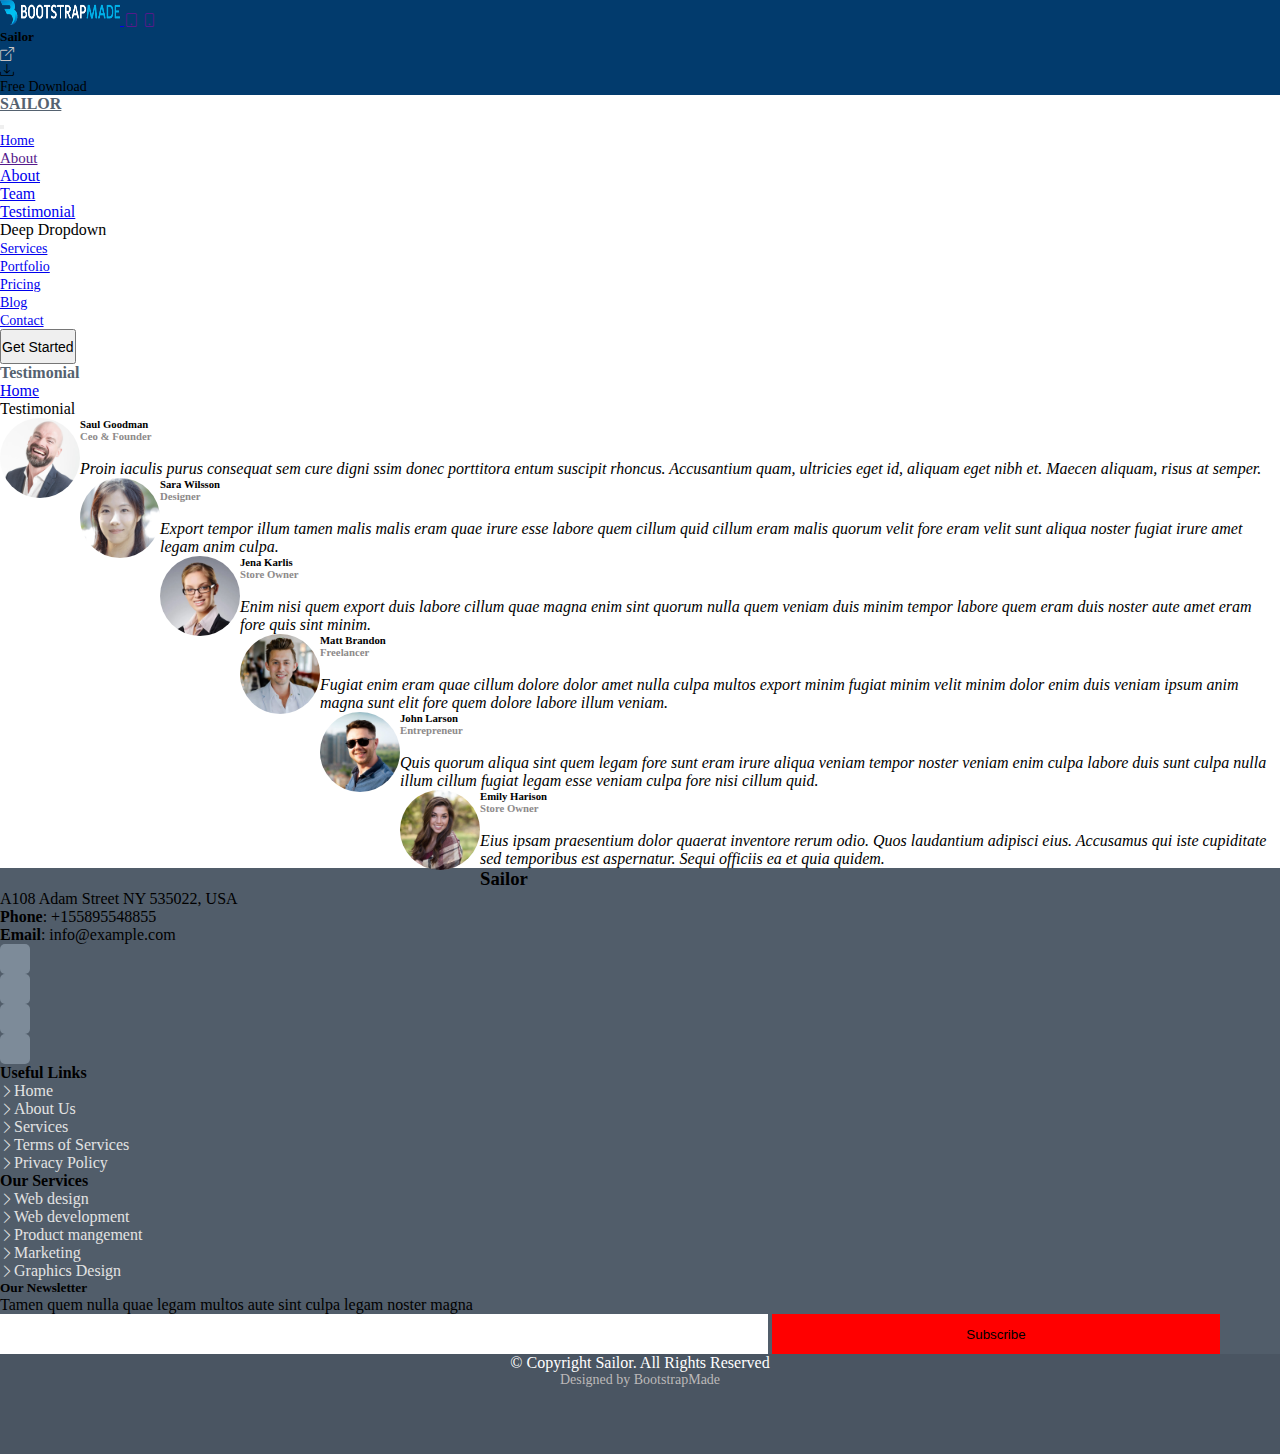
<file: testimonial.html>
<!DOCTYPE html>
<html lang="en">

<head>
    <meta charset="utf-8">
    <meta name="viewport" content="width=device-width, initial-scale=1">
    <title>Sailor-Testimonial</title>
    <link rel="stylesheet" href="style.css">
    <link href="https://cdn.jsdelivr.net/npm/bootstrap@5.3.2/dist/css/bootstrap.min.css" rel="stylesheet"
        integrity="sha384-T3c6CoIi6uLrA9TneNEoa7RxnatzjcDSCmG1MXxSR1GAsXEV/Dwwykc2MPK8M2HN" crossorigin="anonymous">
    <link rel="stylesheet" href="https://cdn.jsdelivr.net/npm/bootstrap-icons@1.11.3/font/bootstrap-icons.min.css">
    <link rel="stylesheet" href="https://cdnjs.cloudflare.com/ajax/libs/font-awesome/6.4.0/css/all.min.css"
        integrity="sha512-iecdLmaskl7CVkqkXNQ/ZH/XLlvWZOJyj7Yy7tcenmpD1ypASozpmT/E0iPtmFIB46ZmdtAc9eNBvH0H/ZpiBw=="
        crossorigin="anonymous" referrerpolicy="no-referrer">
</head>

<body>
    <!-- header -->
    <div class="container-fluid w-100 c1">
        <div class="row">
            <div class="col-md-3 col-sm-2 d-flex">
                <a href="#" class="navbar-brand mt-1">
                    <img src="./Media/logo.png" height="25px" width="120px" alt="">
                </a>
                <a href="" class="ms-3 mt-1 text-decoration-none text-light icon active"><i class="fa-solid fa-desktop"
                        style="font-size: 14px"></i></a>
                <a href="" class="ms-3 mt-1 text-decoration-none text-light icon"><i class="bi bi-tablet"
                        style="font-size: 14px"></i></a>
                <a href="" class="ms-3 mt-1 text-decoration-none text-light icon"><i class="bi bi-phone"
                        style="font-size: 14px"></i></a>
            </div>
            <div class="col-7 d-flex">
                <h5 class="text-light mt-1 mb-1 m-auto">Sailor</h5>
                <i class="bi bi-box-arrow-up-right mt-1 mb-1" style="color: rgb(199, 196, 196); font-size:14px"></i>
            </div>
            <div class="col-md-2 col-3 font-weight-bold bg-info d-flex text-light justify-content-center align-items-center"
                style="font-size:14px">
                <i class="bi bi-download"></i>
                <p class="p1 m-1">Free Download</p>
            </div>
        </div>
    </div>
    <!-- navbar -->
    <nav class="navbar navbar-expand-lg bg-light" id="nav_1">
        <div class="container-fluid">
            <a href="#" class="navbar-brand ms-3" style="color:#556270;">
                <h4>SAILOR</h4>
            </a>
            <button class="navbar-toggler" type="button" data-bs-toggle="collapse" data-bs-target="#navId">
                <span class="navbar-toggler-icon"></span>
            </button>
            <div class="navbar navbar-collapse" id="navId">
                <ul class="navbar-nav ms-lg-auto ms-md-0  mb-2 mb-lg-0" id="nav1">
                    <li class="nav-item">
                        <a href="index.html" class="nav-link" style="font-size:14px; ">Home</a>
                    </li>
                    <li class="nav-item">
                        <div class="dropdown">
                            <a href="" data-bs-toggle="dropdown" class="nav-link dropdown-toggle"
                                style="font-size:15px;">About</a>
                            <ul class="dropdown-menu">
                                <li class="dropdown-item"><a href="about.html"
                                        class="text-decoration-none text-dark">About</a></li>
                                <li class="dropdown-item"><a href="team.html"
                                        class="text-decoration-none text-dark">Team</a></li>
                                <li class="dropdown-item"><a href="testimonial.html"
                                        class="text-decoration-none text-dark">Testimonial</a>
                                </li>
                                <li class="dropdown-item d1">Deep Dropdown
                                    <i class="fa-solid fa-angle-down"></i>
                                    <ul class="ul_dropdown">
                                        <li class="dropdown-item">Deep Dropdown 1</li>
                                        <li class="dropdown-item">Deep Dropdown 2</li>
                                        <li class="dropdown-item">Deep Dropdown 3</li>
                                        <li class="dropdown-item">Deep Dropdown 4</li>
                                    </ul>
                                </li>
                            </ul>
                        </div>
                    </li>
                    <li class="nav-item">
                        <a href="services.html" class="nav-link" style="font-size:14px;">Services</a>
                    </li>
                    <li class="nav-item">
                        <a href="portfolio.html" class="nav-link" style="font-size:14px;">Portfolio</a>
                    </li>
                    <li class="nav-item">
                        <a href="pricing.html" class="nav-link" style="font-size:14px;">Pricing</a>
                    </li>
                    <li class="nav-item">
                        <a href="blog.html" class="nav-link" style="font-size:14px;">Blog</a>
                    </li>
                    <li class="nav-item">
                        <a href="contact.html" class="nav-link" style="font-size:14px;">Contact</a>
                    </li>
                    <li class="nav-item me-5">
                        <button class="btn btn-danger" style="height: 35px; font-size:14px">Get Started</button>
                    </li>
                </ul>
            </div>
        </div>
    </nav>
    <!-- Testimonial heading -->
    <div class="container-fluid">
        <div class="row mt-3 bg-light">
            <div class="col-md-10 col-12 p-2 ps-5">
                <h4 style="color:#556270;">Testimonial</h4>
            </div>
            <div class="col-md-2 col-12 p-2 ps-5">
                <ol class="breadcrumb">
                    <li class="breadcrumb-item"><a href="index.html" class="text-danger text-decoration-none">Home</a>
                    </li>
                    <li class="breadcrumb-item active" aria-current="page">Testimonial</li>
                </ol>
            </div>
        </div>
    </div>


    <div class="container-fluid pb-5 mt-3 pt-5" style="background-color: #F8F9FA;">

        <div class="row ms-5">
            <div class="col-11 col-md-5 p-4 me-md-5" style="background-color: white">
                <div class="me-4" style="height: 80px ;float:left; width: 80px">
                    <img src="./Media/testimonials-1.jpg" height="100%" width="100%" alt="" style="border-radius:50%">
                </div>
                <h6>Saul Goodman
                    <p style="color:rgb(141, 138, 138)">Ceo & Founder</p>
                </h6>
                <br>
                <i>Proin iaculis purus consequat sem cure digni ssim donec porttitora entum suscipit rhoncus.
                    Accusantium quam, ultricies
                    eget id, aliquam eget nibh et. Maecen aliquam, risus at semper.</i>
            </div>
            <div class="col-11 col-md-5 p-4 ms-md-5 ms-0 mt-md-0 mt-5" style="background-color: white">
                <div class="me-4" style="height: 80px ;float:left; width: 80px">
                    <img src="./Media/testimonials-2.jpg" height="100%" width="100%" alt="" style="border-radius:50%">
                </div>
                <h6>Sara Wilsson

                    <p style="color:rgb(141, 138, 138)">Designer</p>
                </h6>
                <br>
                <i>Export tempor illum tamen malis malis eram quae irure esse labore quem cillum quid cillum eram malis
                    quorum velit fore
                    eram velit sunt aliqua noster fugiat irure amet legam anim culpa.</i>
            </div>
        </div>

        <div class="row ms-5 mt-5">
            <div class="col-11 col-md-5 p-4 me-md-5" style="background-color: white">
                <div class="me-4" style="height: 80px ;float:left; width: 80px">
                    <img src="./Media/testimonials-3.jpg" height="100%" width="100%" alt="" style="border-radius:50%">
                </div>
                <h6>Jena Karlis
                    <p style="color:rgb(141, 138, 138)">Store Owner</p>
                </h6>
                <br>
                <i>Enim nisi quem export duis labore cillum quae magna enim sint quorum nulla quem veniam duis minim
                    tempor labore quem
                    eram duis noster aute amet eram fore quis sint minim.</i>
            </div>
            <div class="col-11 col-md-5 p-4 ms-md-5 ms-0 mt-md-0 mt-5" style="background-color: white">
                <div class="me-4" style="height: 80px ;float:left; width: 80px">
                    <img src="./Media/testimonials-4.jpg" height="100%" width="100%" alt="" style="border-radius:50%">
                </div>
                <h6>Matt Brandon


                    <p style="color:rgb(141, 138, 138)">Freelancer</p>
                </h6>
                <br>
                <i>Fugiat enim eram quae cillum dolore dolor amet nulla culpa multos export minim fugiat minim velit
                    minim dolor enim duis
                    veniam ipsum anim magna sunt elit fore quem dolore labore illum veniam.</i>
            </div>
        </div>

        <div class="row ms-5 mt-5">
            <div class="col-11 col-md-5 p-4 me-md-5" style="background-color: white">
                <div class="me-4" style="height: 80px ;float:left; width: 80px">
                    <img src="./Media/testimonials-5.jpg" height="100%" width="100%" alt="" style="border-radius:50%">
                </div>
                <h6>John Larson

                    <p style="color:rgb(141, 138, 138)">Entrepreneur</p>
                </h6>
                <br>
                <i>Quis quorum aliqua sint quem legam fore sunt eram irure aliqua veniam tempor noster veniam enim culpa
                    labore duis sunt
                    culpa nulla illum cillum fugiat legam esse veniam culpa fore nisi cillum quid.</i>
            </div>
            <div class="col-11 col-md-5 p-4 ms-md-5 ms-0 mt-md-0 mt-5" style="background-color: white">
                <div class="me-4" style="height: 80px ;float:left; width: 80px">
                    <img src="./Media/testimonials-6.jpg" height="100%" width="100%" alt="" style="border-radius:50%">
                </div>
                <h6>Emily Harison

                    <p style="color:rgb(141, 138, 138)">Store Owner</p>
                </h6>
                <br>
                <i>Eius ipsam praesentium dolor quaerat inventore rerum odio. Quos laudantium adipisci eius. Accusamus
                    qui iste cupiditate
                    sed temporibus est aspernatur. Sequi officiis ea et quia quidem.</i>
            </div>
        </div>

    </div>


    <!-- footer -->
    <footer class="container-fluid" id="foot_1">
        <div class="row" id="foot_2" style="background-color: #515D6A;">
            <div class="col-sm-12 col-md-6 col-lg-3 f1 p-5 text-light">
                <h3 class="font-weight-bold">Sailor</h3>
                <p style="width: 60%">A108 Adam Street
                    NY 535022, USA</p>
                <p class="p3"><b>Phone</b>: +155895548855
                    <br>
                    <b>Email</b>: info@example.com
                </p>
                <div class="d-flex">
                    <div class="icon_1">
                        <i class="fa-brands fa-twitter"></i>
                    </div>
                    <div class="icon_1">
                        <i class="fa-brands fa-facebook"></i>
                    </div>
                    <div class="icon_1">
                        <i class="fa-brands fa-instagram"></i>
                    </div>
                    <div class="icon_1">
                        <i class="fa-brands fa-linkedin"></i>
                    </div>
                </div>
            </div>
            <div class="col-sm-12 col-md-6 col-lg-2 f2 d-flex">
                <div class="col-12 text-light pt-5 pb-5">
                    <b class="font-weight-bold ms-4">Useful Links</b>

                    <ul type="none" class="font-weight-normal mt-2 u1">
                        <li class="mb-2"><i class="bi bi-chevron-right" style="font-size: 14px"></i>Home</li>
                        <li class="mb-2"><i class="bi bi-chevron-right" style="font-size: 14px"></i>About Us</li>
                        <li class="mb-2"><i class="bi bi-chevron-right" style="font-size: 14px"></i>Services</li>
                        <li class="mb-2"><i class="bi bi-chevron-right" style="font-size: 14px"></i>Terms of Services
                        </li>
                        <li class="mb-2"><i class="bi bi-chevron-right" style="font-size: 14px"></i>Privacy Policy</li>
                    </ul>
                </div>
            </div>
            <div class="col-sm-12 col-md-6 col-lg-3 f3 d-flex">
                <div class="col-12 text-light pt-5 pb-5">
                    <b class="font-weight-bold ms-4">Our Services</b>

                    <ul type="none" class="font-weight-normal mt-2 u1">
                        <li class="mb-2"><i class="bi bi-chevron-right" style="font-size: 14px"></i>Web design</li>
                        <li class="mb-2"><i class="bi bi-chevron-right" style="font-size: 14px"></i>Web development</li>
                        <li class="mb-2"><i class="bi bi-chevron-right" style="font-size: 14px"></i>Product mangement
                        </li>
                        <li class="mb-2"><i class="bi bi-chevron-right" style="font-size: 14px"></i>Marketing
                        </li>
                        <li class="mb-2"><i class="bi bi-chevron-right" style="font-size: 14px"></i>Graphics Design</li>
                    </ul>
                </div>
            </div>
            <div class="col-sm-12 col-md-6 col-lg-3 f4 pb-5">
                <h5 class="text-light pt-5">Our Newsletter</h5>
                <p class="text-light p5">Tamen quem nulla quae legam multos aute sint culpa legam noster magna
                </p>
                <form action="" class="d-md-flex">
                    <input type="text" class="p-2" style="width: 60%; height: 40px; border: transparent">
                    <button class="text-light"
                        style="width: 35%; height: 40px; border: transparent; background-color: red;">Subscribe</button>
                </form>
            </div>
        </div>
    </footer>
    <footer class="footer2 pt-4">
        <p class="p6">© Copyright Sailor. All Rights Reserved
        <p class="p7">Designed by BootstrapMade</p>
        </p>
    </footer>
    <!-- back to top div 
    <div class="fixed_div btn btn-danger">
        <a href="" class="text-decoration-none text-light back-to-top">
            <i class="fa-solid fa-arrow-up"></i>
        </a>
    </div>-->
    <script src="https://cdn.jsdelivr.net/npm/bootstrap@5.3.2/dist/js/bootstrap.bundle.min.js"
        integrity="sha384-C6RzsynM9kWDrMNeT87bh95OGNyZPhcTNXj1NW7RuBCsyN/o0jlpcV8Qyq46cDfL"
        crossorigin="anonymous"></script>

    <!-- Start of LiveChat (www.livechat.com) code -->
    <script>
        window.__lc = window.__lc || {};
        window.__lc.license = 17376771;
        ; (function (n, t, c) { function i(n) { return e._h ? e._h.apply(null, n) : e._q.push(n) } var e = { _q: [], _h: null, _v: "2.0", on: function () { i(["on", c.call(arguments)]) }, once: function () { i(["once", c.call(arguments)]) }, off: function () { i(["off", c.call(arguments)]) }, get: function () { if (!e._h) throw new Error("[LiveChatWidget] You can't use getters before load."); return i(["get", c.call(arguments)]) }, call: function () { i(["call", c.call(arguments)]) }, init: function () { var n = t.createElement("script"); n.async = !0, n.type = "text/javascript", n.src = "https://cdn.livechatinc.com/tracking.js", t.head.appendChild(n) } }; !n.__lc.asyncInit && e.init(), n.LiveChatWidget = n.LiveChatWidget || e }(window, document, [].slice))
    </script>
    <noscript><a href="https://www.livechat.com/chat-with/17376771/" rel="nofollow">Chat with us</a>, powered by <a
            href="https://www.livechat.com/?welcome" rel="noopener nofollow" target="_blank">LiveChat</a></noscript>
    <!-- End of LiveChat code -->

</body>

</html>
</file>
<file: style.css>
* {
  margin: 0;
  padding: 0;
  box-sizing: border-box;
}
/* header */
.c1 {
  background-color: #023b6d;
}


/* slider */
.slider_img div {
  height: 100%;
  width: 100%;
}
.ic1 {
  height: 50px;
}

.content_1 {
  height: 100%;
  width: 100%;
  position: absolute;
  top: 0;
  padding-top: 12%;
  color: white;
  text-align: center;
  background-color: rgba(0, 0, 0, 0.4);
}

.content_1 p {
  font-size: 18px;
  margin-top: 15px;
}
#carousel_id div {
  height: 12px;
  width: 12px;
  border-radius: 50%;
  background-color: rgb(227, 223, 223);
  margin-left: 1%;
  margin-bottom: 1%;
}
#carousel_id div:hover {
  background-color: red;
}
.div1 {
  width: 50%;
}
#p1 {
  font-size: 25px;
  color: #444444;
}
.p2 {
  font-size: 16px;
}
.ic_1 {
 background-color:#F8F9FA"
}
/* portfolio */
.port_images {
  height: 160vh;
  width: 88%;
  margin-top: 2%;
  margin-left: 6%;
  margin-right: 6%;
  display: flex;
  justify-content: space-between;
}
.port_images img:hover {
  transform: scale(1.1);
}
.p1_img {
  height: 800px;
  width: 35%;
  overflow: hidden;
}
.p2_img {
  height: 820px;
  width: 30%;
  margin-left: 6.5%;
  overflow: hidden;
}
.p3_img {
  height: 800px;
  width: 35%;
  margin-left: 6.5%;
  overflow: hidden;
}
.d1 div:hover{
  background-color: red;
  color:white;
}
@media screen And (min-width: 876px) {
  .slider_img {
    height: 60vh;
    width: 100%;
  }
}

@media screen And (min-width: 768px) {
  
  .slider_img {
    height: 90vh;
    width: 100%;
  }
}
@media screen And (max-width: 767px) {
  .p1_img {
    float: left;
    width: 48%;
  }
  .slider_img {
    height: 70vh;
    width: 100%;
  }
  .p2_img {
    float: left;
    width: 48%;
    margin-left: 20px;
  }
  .p3_img {
    display: none;
  }
  .foot_1{
    background-color: #515D6A;
    padding-bottom: 4%;
    width: 90%;
  }
  .icon {
    display: none;
  }
}

.icon_1{
  height: 30px;
  width: 30px;
  border-radius: 5px;
  background-color: #7d8b99;
  margin-right: 2%;
  display: flex;
  justify-content: center;
  align-items:center;
   color:white;
}
.icon_1:hover{
  background-color:red;
 
}
.u1 li{
  color: rgb(227, 227, 227);
  font-weight: 100;
  cursor:pointer
}
.u1 li:hover{
color: white;
font-weight: 600;
}
.footer2 {
  height: 100px;
  width: 100%;
  background-color: #4a5562;
  text-align: center;
}
.p6 {
  color: white;
}
.p7 {
  color: rgb(188, 185, 185);
  font-size: 14px;
}
/* back to top */
.fixed_div {
  height: 40px;
  width: 40px;
  position: fixed;
  right: 20px;
  bottom: 20px;
}
@media screen And (max-width: 572px) {
 .c1{
  display: none;
 }
 .slider_img{
  height: 90vh;
 }
 .ic1 {
    height: 80px;
  }
 .image1{
     width:88%;
     margin-left: 4%;
     margin-right: 5%;
     overflow: hidden;
 }
 .image1 img:hover{
  transform:scale(1.05);
 }
  #foot_2{
    margin-top: 5%;
  }
 .fixed_div{
  position:fixed;
  bottom: 20px;
  right: 40px;
 }
}
.circle_div2{
  height: 40px;
  width: 40px;
  border-radius: 50%;
  background-color: #edeff1;
}
.circle_div1{
  height: 40px;
  width: 70px;
  border-radius: 50%;
  background-color: #edeff1;
}

@media screen And (min-width:872px){
.images{
 display: flex;
}
#d2{
  width: 45%;
}
}
@media screen And (max-width: 872px){
#d2{
  width: 97%;
}
}
.slider_img{
  height:90vh;
  width:100%;
}
@media screen And (max-width:967px){
  .slider_img {
    height: 60vh;
    width: 100%;
  }
}

.d1:hover .ul_dropdown {
  display: block;
}

.ul_dropdown {
  display: none;
}

.ic1 img {
  filter: grayscale(100);
  opacity: 0.5;
}

.ic1 img:hover {
  opacity: 1;
  filter: none;
}
</file>
